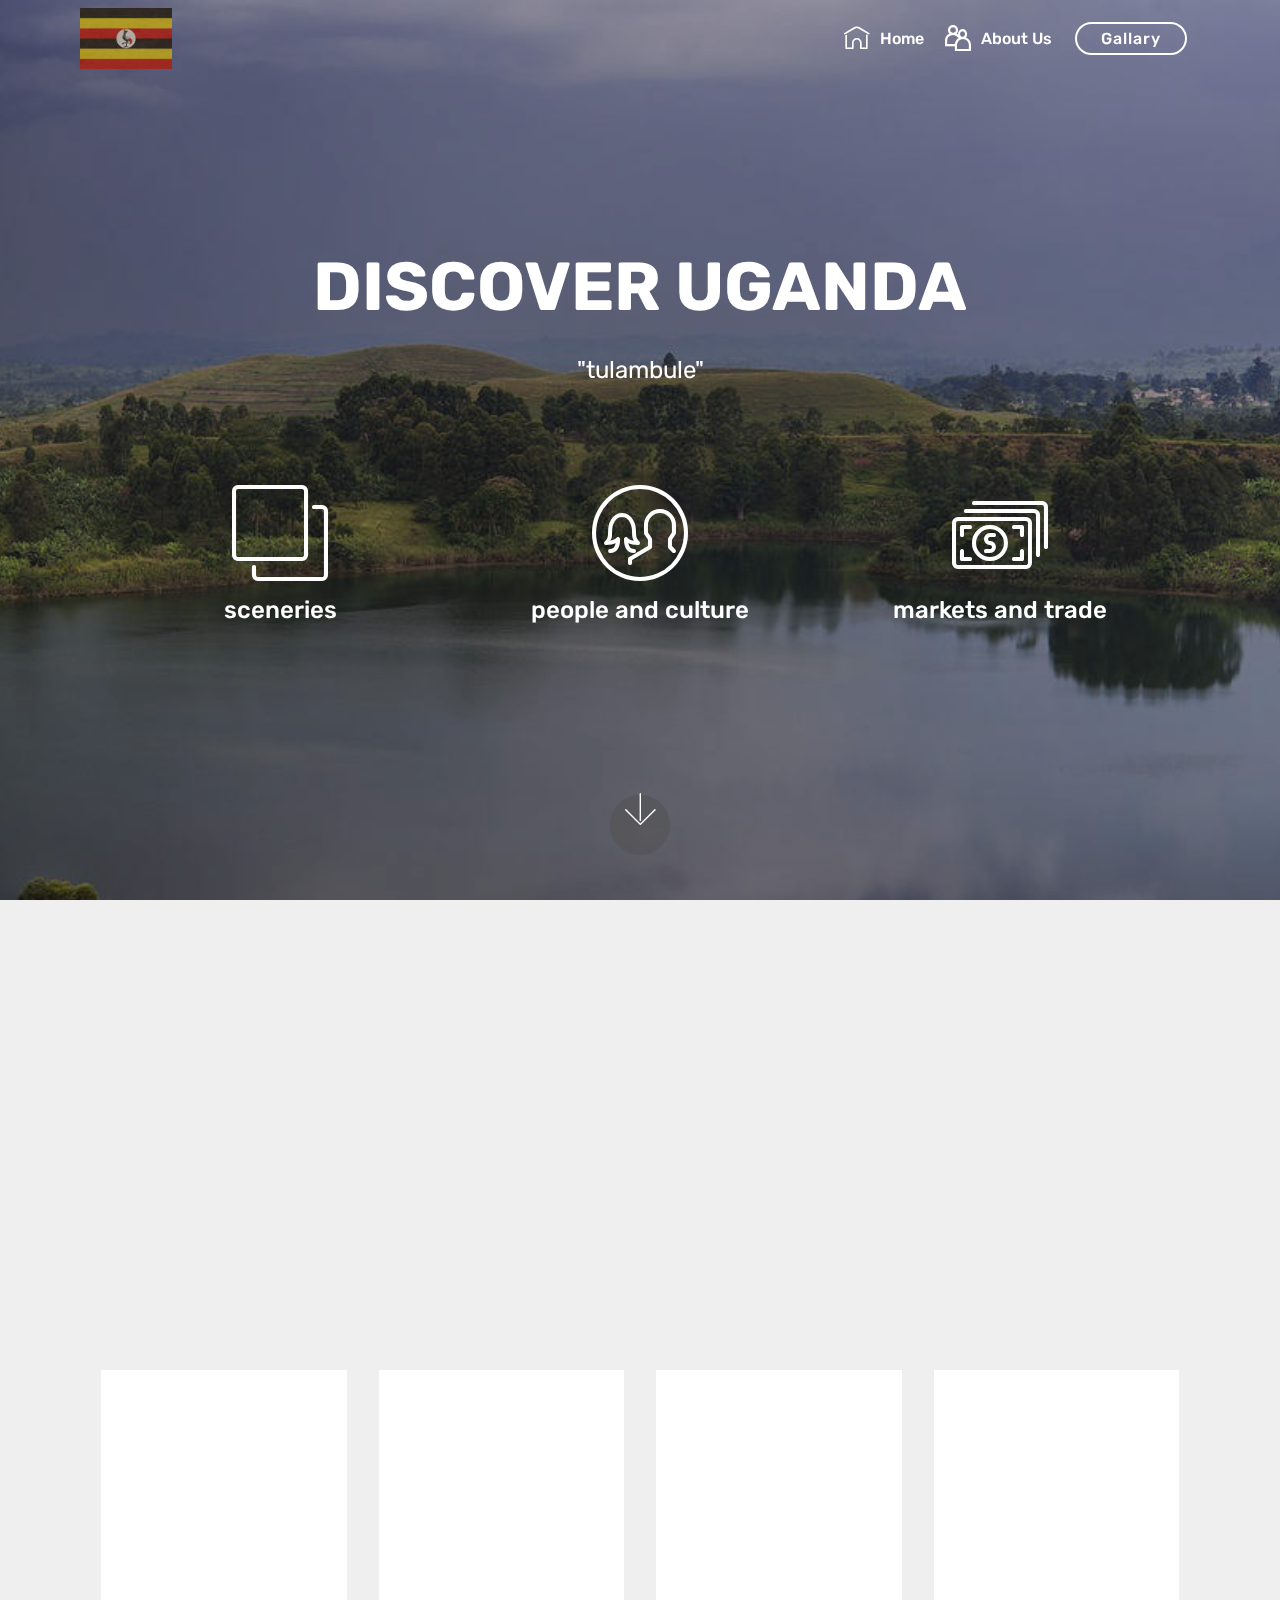
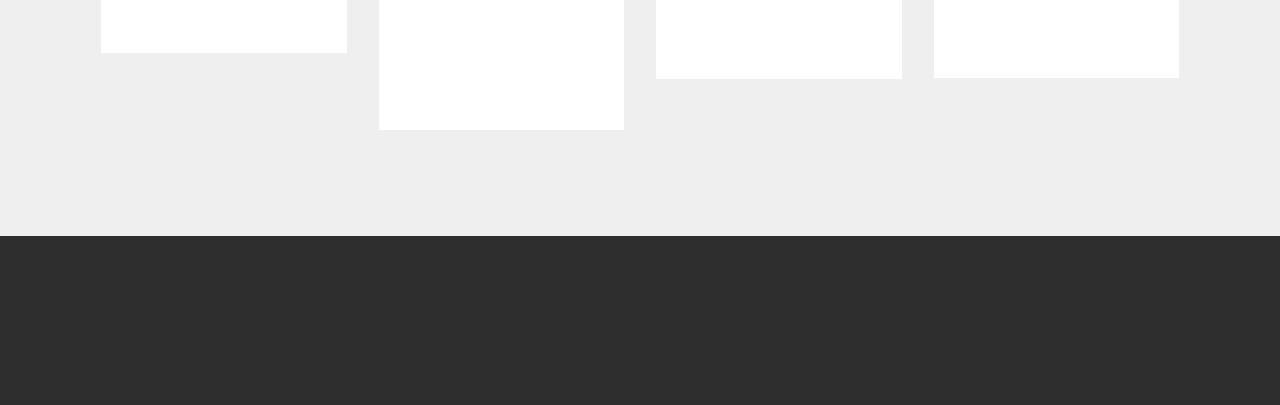
<file: index.html>
<!DOCTYPE html>
<html>

<head>
    <!-- Site made with Mobirise Website Builder v4.10.8, https://mobirise.com -->
    <meta charset="UTF-8">
    <meta http-equiv="X-UA-Compatible" content="IE=edge">
    <meta name="generator" content="Mobirise v4.10.8, mobirise.com">
    <meta name="viewport" content="width=device-width, initial-scale=1, minimum-scale=1">
    <link rel="shortcut icon" href="assets/images/mbr-116x77.jpg" type="image/x-icon">
    <meta name="description" content="">

    <title>Home</title>
    <link rel="stylesheet" href="assets/web/assets/mobirise-icons/mobirise-icons.css">
    <link rel="stylesheet" href="assets/web/assets/mobirise-icons-bold/mobirise-icons-bold.css">
    <link rel="stylesheet" href="assets/web/assets/mobirise-icons2/mobirise2.css">
    <link rel="stylesheet" href="assets/tether/tether.min.css">
    <link rel="stylesheet" href="assets/bootstrap/css/bootstrap.min.css">
    <link rel="stylesheet" href="assets/bootstrap/css/bootstrap-grid.min.css">
    <link rel="stylesheet" href="assets/bootstrap/css/bootstrap-reboot.min.css">
    <link rel="stylesheet" href="assets/socicon/css/styles.css">
    <link rel="stylesheet" href="assets/dropdown/css/style.css">
    <link rel="stylesheet" href="assets/animatecss/animate.min.css">
    <link rel="stylesheet" href="assets/theme/css/style.css">
    <link rel="stylesheet" href="assets/mobirise/css/mbr-additional.css" type="text/css">



</head>

<body>
    <section class="menu cid-rC7AQjruuy" once="menu" id="menu1-h">



        <nav
            class="navbar navbar-expand beta-menu navbar-dropdown align-items-center navbar-fixed-top navbar-toggleable-sm bg-color transparent">
            <button class="navbar-toggler navbar-toggler-right" type="button" data-toggle="collapse"
                data-target="#navbarSupportedContent" aria-controls="navbarSupportedContent" aria-expanded="false"
                aria-label="Toggle navigation">
                <div class="hamburger">
                    <span></span>
                    <span></span>
                    <span></span>
                    <span></span>
                </div>
            </button>
            <div class="menu-logo">
                <div class="navbar-brand">
                    <span class="navbar-logo">
                        <a href="index.html">
                            <img src="assets/images/mbr-116x77.jpg" alt="Mobirise" title="" style="height: 3.8rem;">
                        </a>
                    </span>
                    <span class="navbar-caption-wrap"><a class="navbar-caption text-white display-4"
                            href="tel:+256756089478"></a></span>
                </div>
            </div>
            <div class="collapse navbar-collapse" id="navbarSupportedContent">
                <ul class="navbar-nav nav-dropdown" data-app-modern-menu="true">
                    <li class="nav-item">
                        <a class="nav-link link text-white display-4" href="index.html"><span
                                class="mbrib-home mbr-iconfont mbr-iconfont-btn"></span>
                            Home</a>
                    </li>
                    <li class="nav-item">
                        <a class="nav-link link text-white display-4" href="about.html"><span
                                class="mobi-mbri mobi-mbri-users mbr-iconfont mbr-iconfont-btn"></span>

                            About Us
                        </a>
                    </li>
                </ul>
                <div class="navbar-buttons mbr-section-btn"><a class="btn btn-sm btn-white-outline display-4"
                        href="gallery.html">Gallary
                    </a></div>
            </div>
        </nav>
    </section>

    <section class="engine"><a href="https://mobirise.info/d">site maker</a></section>
    <section class="header12 cid-rC7tUhfXvk mbr-fullscreen mbr-parallax-background" id="header12-9">



        <div class="mbr-overlay" style="opacity: 0.4; background-color: rgb(35, 35, 35);">
        </div>

        <div class="container  ">
            <div class="media-container">
                <div class="col-md-12 align-center">
                    <h1 class="mbr-section-title pb-3 mbr-white mbr-bold mbr-fonts-style display-1">
                        DISCOVER UGANDA</h1>
                    <p class="mbr-text pb-3 mbr-white mbr-fonts-style display-5">"tulambule"</p>


                    <div class="icons-media-container mbr-white">
                        <div class="card col-12 col-md-6 col-lg-4">
                            <div class="icon-block">

                                <a href="index.html#features18-a"><span class="mbr-iconfont mbri-layers"></span></a>

                            </div>
                            <h5 class="mbr-fonts-style display-5">sceneries</h5>
                        </div>

                        <div class="card col-12 col-md-6 col-lg-4">
                            <div class="icon-block">
                                <a href="index.html#features18-a">
                                    <span class="mbr-iconfont mbri-users"></span>
                                </a>
                            </div>
                            <h5 class="mbr-fonts-style display-5">people and culture</h5>
                        </div>

                        <div class="card col-12 col-md-6 col-lg-4">
                            <div class="icon-block">
                                <a href="index.html#features18-a">
                                    <span class="mbr-iconfont mbri-cash"></span>
                                </a>
                            </div>
                            <h5 class="mbr-fonts-style display-5">
                                markets and trade</h5>
                        </div>


                    </div>
                </div>
            </div>
        </div>

        <div class="mbr-arrow hidden-sm-down" aria-hidden="true">
            <a href="#next">
                <i class="mbri-down mbr-iconfont"></i>
            </a>
        </div>
    </section>

    <section class="features18 popup-btn-cards cid-rC7u1Uxy46" id="features18-a">




        <div class="container">
            <h2 class="mbr-section-title pb-3 align-center mbr-fonts-style display-2">lets discover together the perl of
                Africa</h2>
            <h3 class="mbr-section-subtitle display-5 align-center mbr-fonts-style mbr-light">
                right from your home, office or wherever you are see great things, in a quick view, that make us the
                pearl of Africa!</h3>
            <div class="media-container-row pt-5 ">
                <div class="card p-3 col-12 col-md-6 col-lg-3">
                    <div class="card-wrapper ">
                        <div class="card-img">
                            <div class="mbr-overlay"></div>

                            <a href="gallery.html#gallery2-t"><img src="assets/images/mbr-676x451.jpg" alt="Mobirise"
                                    title=""></a>
                        </div>
                        <div class="card-box">
                            <h4 class="card-title mbr-fonts-style display-7">
                                scenery and wild life</h4>
                            <p class="mbr-text mbr-fonts-style align-left display-7">Uganda is indeed blessed by
                                nature.&nbsp;One needs to tour some of Uganda’s natural blessings to appreciate that it
                                is the Pearl of Africa. </p>
                        </div>
                    </div>
                </div>
                <div class="card p-3 col-12 col-md-6 col-lg-3">
                    <div class="card-wrapper">
                        <div class="card-img">
                            <div class="mbr-overlay"></div>

                            <a href="gallery.html#gallery2-t"><img src="assets/images/mbr-3-676x451.jpg" alt="Mobirise"
                                    title=""></a>
                        </div>
                        <div class="card-box">
                            <h4 class="card-title mbr-fonts-style display-7">
                                markets and trade</h4>
                            <p class="mbr-text mbr-fonts-style display-7">In the plenty of supermarkets, Kampala’s down
                                town markets are a great place for bargain hunters. If you want to get the best buys
                                available, there is one rule to bear in mind: you have to haggle.</p>
                        </div>
                    </div>
                </div>

                <div class="card p-3 col-12 col-md-6 col-lg-3">
                    <div class="card-wrapper">
                        <div class="card-img">
                            <div class="mbr-overlay"></div>

                            <a href="gallery.html#gallery2-t"><img src="assets/images/mbr-2-676x451.jpg" alt="Mobirise"
                                    title=""></a>
                        </div>
                        <div class="card-box">
                            <h4 class="card-title mbr-fonts-style display-7">
                                our people and culture</h4>
                            <p class="mbr-text mbr-fonts-style display-7">From the diversity in language, cuisine,
                                religion, dress, sport and general way of life, to a unity that flows in the country and
                                peace that flourishes all year round.</p>
                        </div>
                    </div>
                </div>

                <div class="card p-3 col-12 col-md-6 col-lg-3">
                    <div class="card-wrapper">
                        <div class="card-img">
                            <div class="mbr-overlay"></div>

                            <a href="gallery.html#gallery2-t"><img src="assets/images/mbr-492x328.jpg" alt="Mobirise"
                                    title=""></a>
                        </div>
                        <div class="card-box">
                            <h4 class="card-title mbr-fonts-style display-7">
                                security</h4>
                            <p class="mbr-text mbr-fonts-style display-7">With one of the best land forces in the
                                region, naval troops, air forces and the police along side numerous security agencis,
                                you dont wanna mess around in Uganda.</p>
                        </div>
                    </div>
                </div>
            </div>
        </div>
    </section>

    <section once="footers" class="cid-rF0a6qyCZF" id="footer7-o">





        <div class="container">
            <div class="media-container-row align-center mbr-white">
                <div class="row row-links">
                    <ul class="foot-menu">





                        <li class="foot-menu-item mbr-fonts-style display-7"><a href="page1.html">
                                About us
                            </a></li>
                        <li class="foot-menu-item mbr-fonts-style display-7"></li>
                        <li class="foot-menu-item mbr-fonts-style display-7"><a href="page1.html#form1-p">
                                Get In Touch
                            </a></li>
                        <li class="foot-menu-item mbr-fonts-style display-7"><a
                                href="https://www.google.com/search?q=job+listings+in+uganda&oq=job+listings+in+Uganad&aqs=chrome.1.69i57j0l2.8864j0j7&sourceid=chrome&ie=UTF-8&ibp=htl;jobs&sa=X&ved=2ahUKEwjLqOms68DlAhVNURUIHQa6CA8QiYsCKAB6BAgJEAM#fpstate=tldetail&htidocid=75uCUr_VqGiKLVHFAAAAAA%3D%3D&htivrt=jobs"
                                target="_blank">
                                Careers
                            </a></li>
                        <li class="foot-menu-item mbr-fonts-style display-7"></li>
                    </ul>
                </div>
                <div class="row social-row">
                    <div class="social-list align-right pb-2">






                        <div class="soc-item">
                            <a href="#" target="_self">
                                <span class="socicon-twitter socicon mbr-iconfont mbr-iconfont-social"></span>
                            </a>
                        </div>
                        <div class="soc-item">
                            <a href="#" target="_self">
                                <span class="socicon-facebook socicon mbr-iconfont mbr-iconfont-social"></span>
                            </a>
                        </div>
                        <div class="soc-item">
                            <a href="#" target="_self">
                                <span class="socicon-youtube socicon mbr-iconfont mbr-iconfont-social"></span>
                            </a>
                        </div>
                        <div class="soc-item">
                            <a href="#" target="_self">
                                <span class="socicon-instagram socicon mbr-iconfont mbr-iconfont-social"></span>
                            </a>
                        </div>
                    </div>
                </div>
                <div class="row row-copirayt">
                    <p class="mbr-text mb-0 mbr-fonts-style mbr-white align-center display-7">
                        © Copyright 2019 Discover Uganda - All Rights Reserved
                    </p>
                </div>
            </div>
        </div>
    </section>


    <script src="assets/web/assets/jquery/jquery.min.js"></script>
    <script src="assets/popper/popper.min.js"></script>
    <script src="assets/tether/tether.min.js"></script>
    <script src="assets/bootstrap/js/bootstrap.min.js"></script>
    <script src="assets/parallax/jarallax.min.js"></script>
    <script src="assets/viewportchecker/jquery.viewportchecker.js"></script>
    <script src="assets/mbr-popup-btns/mbr-popup-btns.js"></script>
    <script src="assets/dropdown/js/nav-dropdown.js"></script>
    <script src="assets/dropdown/js/navbar-dropdown.js"></script>
    <script src="assets/touchswipe/jquery.touch-swipe.min.js"></script>
    <script src="assets/smoothscroll/smooth-scroll.js"></script>
    <script src="assets/vimeoplayer/jquery.mb.vimeo_player.js"></script>
    <script src="assets/theme/js/script.js"></script>


    <input name="animation" type="hidden">
    <div id="scrollToTop" class="scrollToTop mbr-arrow-up"><a style="text-align: center;"><i
                class="mbr-arrow-up-icon mbr-arrow-up-icon-cm cm-icon cm-icon-smallarrow-up"></i></a></div>
</body>

</html>
</file>
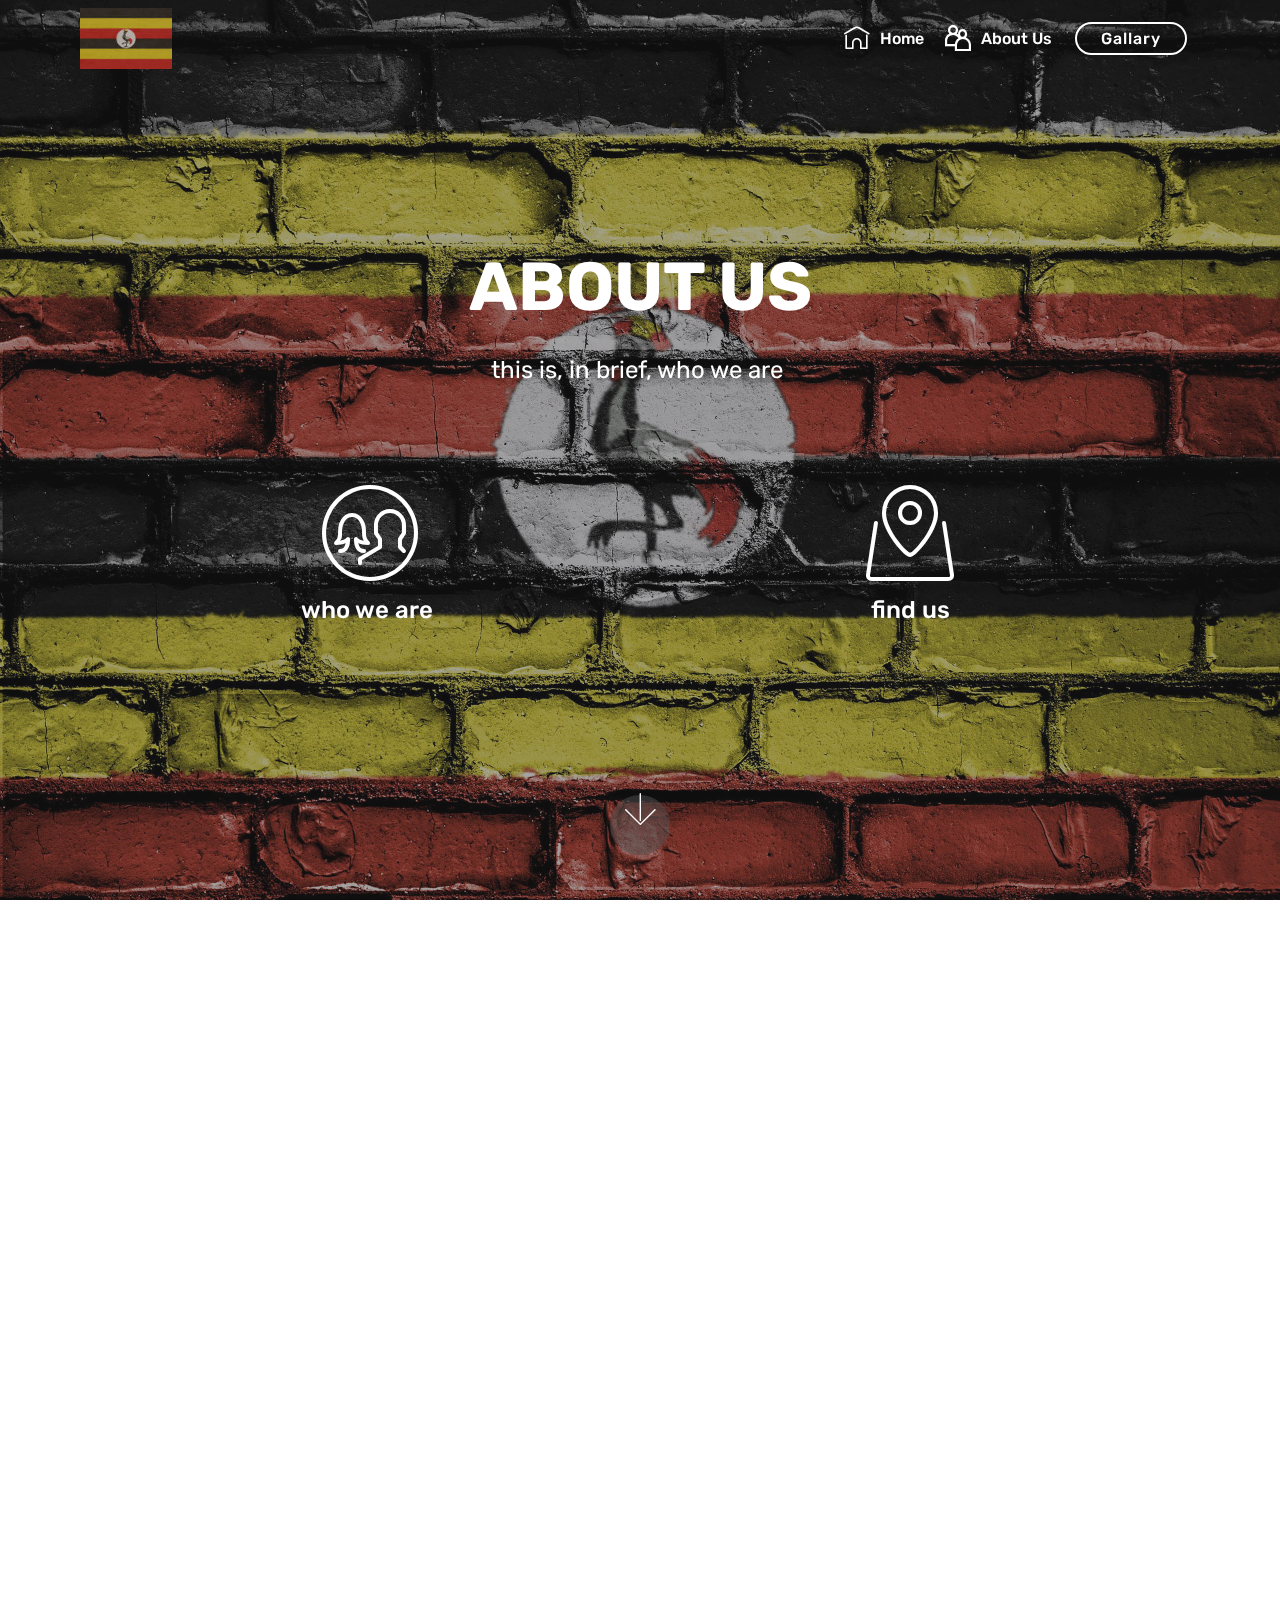
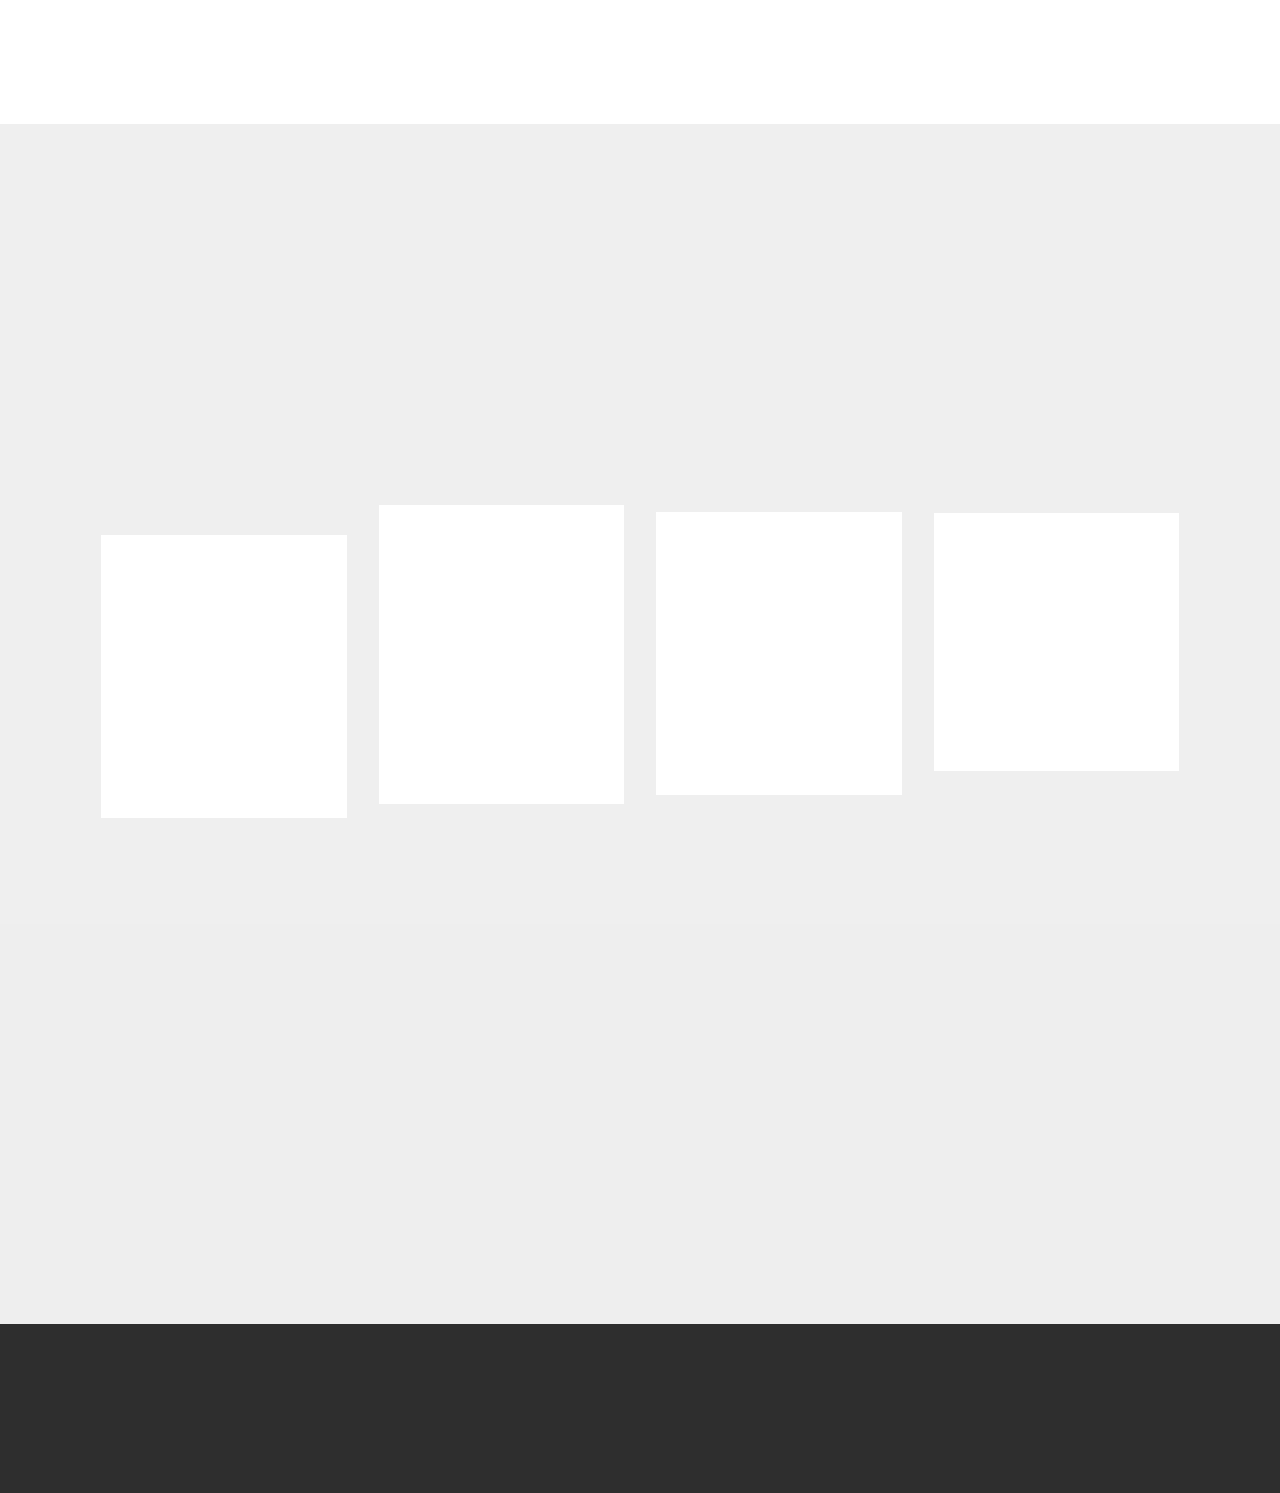
<file: about.html>
<!DOCTYPE html>
<html  >
<head>
  <!-- Site made with Mobirise Website Builder v4.10.8, https://mobirise.com -->
  <meta charset="UTF-8">
  <meta http-equiv="X-UA-Compatible" content="IE=edge">
  <meta name="generator" content="Mobirise v4.10.8, mobirise.com">
  <meta name="viewport" content="width=device-width, initial-scale=1, minimum-scale=1">
  <link rel="shortcut icon" href="assets/images/mbr-116x77.jpg" type="image/x-icon">
  <meta name="description" content="">
  
  <title>about us</title>
  <link rel="stylesheet" href="assets/web/assets/mobirise-icons/mobirise-icons.css">
  <link rel="stylesheet" href="assets/web/assets/mobirise-icons-bold/mobirise-icons-bold.css">
  <link rel="stylesheet" href="assets/web/assets/mobirise-icons2/mobirise2.css">
  <link rel="stylesheet" href="assets/tether/tether.min.css">
  <link rel="stylesheet" href="assets/bootstrap/css/bootstrap.min.css">
  <link rel="stylesheet" href="assets/bootstrap/css/bootstrap-grid.min.css">
  <link rel="stylesheet" href="assets/bootstrap/css/bootstrap-reboot.min.css">
  <link rel="stylesheet" href="assets/socicon/css/styles.css">
  <link rel="stylesheet" href="assets/dropdown/css/style.css">
  <link rel="stylesheet" href="assets/animatecss/animate.min.css">
  <link rel="stylesheet" href="assets/theme/css/style.css">
  <link rel="stylesheet" href="assets/mobirise/css/mbr-additional.css" type="text/css">
  
  
  
</head>
<body>
  <section class="menu cid-rC7AQjruuy" once="menu" id="menu1-h">

    

    <nav class="navbar navbar-expand beta-menu navbar-dropdown align-items-center navbar-fixed-top navbar-toggleable-sm bg-color transparent">
        <button class="navbar-toggler navbar-toggler-right" type="button" data-toggle="collapse" data-target="#navbarSupportedContent" aria-controls="navbarSupportedContent" aria-expanded="false" aria-label="Toggle navigation">
            <div class="hamburger">
                <span></span>
                <span></span>
                <span></span>
                <span></span>
            </div>
        </button>
        <div class="menu-logo">
            <div class="navbar-brand">
                <span class="navbar-logo">
                    <a href="index.html">
                         <img src="assets/images/mbr-116x77.jpg" alt="Mobirise" title="" style="height: 3.8rem;">
                    </a>
                </span>
                <span class="navbar-caption-wrap"><a class="navbar-caption text-white display-4" href="tel:+256756089478"></a></span>
            </div>
        </div>
        <div class="collapse navbar-collapse" id="navbarSupportedContent">
            <ul class="navbar-nav nav-dropdown" data-app-modern-menu="true"><li class="nav-item">
                    <a class="nav-link link text-white display-4" href="index.html"><span class="mbrib-home mbr-iconfont mbr-iconfont-btn"></span>
                        Home</a>
                </li>
                <li class="nav-item">
                    <a class="nav-link link text-white display-4" href="about.html"><span class="mobi-mbri mobi-mbri-users mbr-iconfont mbr-iconfont-btn"></span>
                        
                        About Us
                    </a>
                </li></ul>
            <div class="navbar-buttons mbr-section-btn"><a class="btn btn-sm btn-white-outline display-4" href="gallery.html">Gallary
                    </a></div>
        </div>
    </nav>
</section>

<section class="engine"><a href="https://mobirise.info/m">web design templates</a></section><section class="header12 cid-rC7xTjiuaA mbr-fullscreen mbr-parallax-background" id="header12-e">

    

    <div class="mbr-overlay" style="opacity: 0.4; background-color: rgb(35, 35, 35);">
    </div>

    <div class="container  ">
            <div class="media-container">
                <div class="col-md-12 align-center">
                    <h1 class="mbr-section-title pb-3 mbr-white mbr-bold mbr-fonts-style display-1">
                        ABOUT US</h1>
                    <p class="mbr-text pb-3 mbr-white mbr-fonts-style display-5">
                        this is, in brief, who we are&nbsp;</p>
                    

                    <div class="icons-media-container mbr-white">
                        <div class="card col-12 col-md-6">
                            <div class="icon-block">
                            <a href="page1.html#features18-f">
                                <span class="mbr-iconfont mbri-users"></span>
                            </a>
                            </div>
                            <h5 class="mbr-fonts-style display-5">who we are&nbsp;</h5>
                        </div>

                        <div class="card col-12 col-md-6">
                            <div class="icon-block">
                                <a href="about.html#map1-10">
                                    <span class="mbr-iconfont mbri-map-pin"></span>
                                </a>
                            </div>
                            <h5 class="mbr-fonts-style display-5">find us</h5>
                        </div>

                        

                        
                    </div>
                </div>
            </div>
    </div>

    <div class="mbr-arrow hidden-sm-down" aria-hidden="true">
        <a href="#next">
            <i class="mbri-down mbr-iconfont"></i>
        </a>
    </div>
</section>

<section class="mbr-section article content11 cid-rGgJJcUjUd" id="content11-w">
     

    <div class="container">
        <div class="media-container-row">
            <div class="mbr-text counter-container col-12 col-md-8 mbr-fonts-style display-7">
                <ol>
                    <li><strong>HELLO WORLD</strong> - Uganda, officially the Republic of Uganda (Swahili: Jamhuri ya Uganda), is a country in East-Central Africa. It is bordered to the east by Kenya, to the north by South Sudan, to the west by the Democratic Republic of the Congo, to the south-west by Rwanda, and to the south by Tanzania. Uganda takes its name from the Buganda kingdom, which encompasses a large portion of the south of the country, including the capital Kampala. The southern part of the country includes a substantial portion of Lake Victoria, shared with Kenya and Tanzania. Uganda is in the African Great Lakes region. Uganda also lies within the Nile basin, and has a varied but generally a modified equatorial climate.</li>
                    <li><strong>SMALL POLITICAL NOTE</strong> -The President of Uganda is both head of state and head of government. The president appoints a vice-president and a prime minister to aid him in governing. &nbsp;The parliament is formed by the National Assembly, which has 449 members. These include; 290 constituency representatives, 116 district woman representatives, 10 representatives of the Uganda Peoples Defence Forces, 5 representatives of the youth, 5 representatives of workers, 5 representatives of persons with disabilities and 18 ex-official members.</li>
                    <li><strong>TALK TO US</strong> -The official languages are English and Swahili, although any other language may be used as a medium of instruction in schools or other educational institutions or for legislative, administrative or judicial purposes as may be prescribed by law. &nbsp;Luganda, a central language, is widely spoken across the country, and several other languages are also spoken including Runyoro, Runyankole, Rukiga, Luo and Lusoga.</li><li><strong>NIGHT AND PARTY LIFE </strong>-You cant be in Uganada and fail to hear "party after party", hosting numerous events around the country, from all black, all white, coorporate parties, blanckets and whine, you name it.&nbsp;</li>
                </ol>
            </div>
        </div>
    </div>
</section>

<section class="features18 popup-btn-cards cid-rC7xTkIg06" id="features18-f">

    

    
    <div class="container">
        <h2 class="mbr-section-title pb-3 align-center mbr-fonts-style display-2">in brief</h2>
        <h3 class="mbr-section-subtitle display-5 align-center mbr-fonts-style mbr-light"></h3>
        <div class="media-container-row pt-5 ">
            <div class="card p-3 col-12 col-md-6 col-lg-3">
                <div class="card-wrapper ">
                    <div class="card-img">
                        <div class="mbr-overlay"></div>
                        
                        <img src="assets/images/uga-parliament-3-492x351.jpg" alt="parliament" title="">
                    </div>
                    <div class="card-box">
                        <h4 class="card-title mbr-fonts-style display-7">
                            The Parliament</h4>
                        <p class="mbr-text mbr-fonts-style align-left display-7">
                            The Parliament of Uganda derives its mandate and functions from the 1995 Constitution, the Laws of Uganda and its own Rules of Procedure.
                        </p>
                    </div>
                </div>
            </div>
            <div class="card p-3 col-12 col-md-6 col-lg-3">
                <div class="card-wrapper">
                    <div class="card-img">
                        <div class="mbr-overlay"></div>
                        
                        <img src="assets/images/kampala-capital-city-492x295.jpeg" alt="kampala" title="">
                    </div>
                    <div class="card-box">
                        <h4 class="card-title mbr-fonts-style display-7">
                            Kampala, the city of seven hills</h4>
                        <p class="mbr-text mbr-fonts-style display-7">Uganda’s bustling capital with a population exceeding a million. Kampala is by Uganda’s largest urban centre. &nbsp;<br>
<br></p>
                    </div>
                </div>
            </div>

            <div class="card p-3 col-12 col-md-6 col-lg-3">
                <div class="card-wrapper">
                    <div class="card-img">
                        <div class="mbr-overlay"></div>
                        
                        <img src="assets/images/upcountry2-492x303.jpeg" alt="village" title="">
                    </div>
                    <div class="card-box">
                        <h4 class="card-title mbr-fonts-style display-7">
                            Up Country</h4>
                        <p class="mbr-text mbr-fonts-style display-7">
                            When you retire from the city and bussy centers, you are welcomed by the fresh breeze and air, the green vegetation environment.</p>
                    </div>
                </div>
            </div>

            <div class="card p-3 col-12 col-md-6 col-lg-3">
                <div class="card-wrapper">
                    <div class="card-img">
                        <div class="mbr-overlay"></div>
                        
                        <img src="assets/images/kampala-entebbe-expressway-under-construction-492x306.jpeg" alt="road" title="">
                    </div>
                    <div class="card-box">
                        <h4 class="card-title mbr-fonts-style display-7">
                            Transport</h4>
                        <p class="mbr-text mbr-fonts-style display-7">
                           Uganda majorly uses road transport networks but is well equiped with air transport, water transport and railway transport facilities.</p>
                    </div>
                </div>
            </div>
        </div>
    </div>
</section>

<section class="map1 cid-rKyTNPn1eP" id="map1-10">

     

    <div class="google-map"><iframe frameborder="0" style="border:0" src="https://www.google.com/maps/embed?pb=!1m18!1m12!1m3!1d4084411.009943723!2d30.058034580815544!3d1.3671051898890958!2m3!1f0!2f0!3f0!3m2!1i1024!2i768!4f13.1!3m3!1m2!1s0x1771a69f6499f945%3A0x874155ce43014549!2sUganda!5e0!3m2!1sen!2sug!4v1576321674567!5m2!1sen!2sug" allowfullscreen=""></iframe></div>
</section>

<section once="footers" class="cid-rF0a6qyCZF" id="footer7-o">

    

    

    <div class="container">
        <div class="media-container-row align-center mbr-white">
            <div class="row row-links">
                <ul class="foot-menu">
                    
                    
                    
                    
                    
                <li class="foot-menu-item mbr-fonts-style display-7"><a href="page1.html">
                        About us
                    </a></li><li class="foot-menu-item mbr-fonts-style display-7"></li><li class="foot-menu-item mbr-fonts-style display-7"><a href="page1.html#form1-p">
                        Get In Touch
                    </a></li><li class="foot-menu-item mbr-fonts-style display-7"><a href="https://www.google.com/search?q=job+listings+in+uganda&oq=job+listings+in+Uganad&aqs=chrome.1.69i57j0l2.8864j0j7&sourceid=chrome&ie=UTF-8&ibp=htl;jobs&sa=X&ved=2ahUKEwjLqOms68DlAhVNURUIHQa6CA8QiYsCKAB6BAgJEAM#fpstate=tldetail&htidocid=75uCUr_VqGiKLVHFAAAAAA%3D%3D&htivrt=jobs" target="_blank">
                        Careers
                    </a></li><li class="foot-menu-item mbr-fonts-style display-7"></li></ul>
            </div>
            <div class="row social-row">
                <div class="social-list align-right pb-2">
                    
                    
                    
                    
                    
                    
                    <div class="soc-item">
                        <a href="#" target="_self">
                            <span class="socicon-twitter socicon mbr-iconfont mbr-iconfont-social"></span>
                        </a>
                    </div><div class="soc-item">
                        <a href="#" target="_self">
                            <span class="socicon-facebook socicon mbr-iconfont mbr-iconfont-social"></span>
                        </a>
                    </div><div class="soc-item">
                        <a href="#" target="_self">
                            <span class="socicon-youtube socicon mbr-iconfont mbr-iconfont-social"></span>
                        </a>
                    </div><div class="soc-item">
                        <a href="#" target="_self">
                            <span class="socicon-instagram socicon mbr-iconfont mbr-iconfont-social"></span>
                        </a>
                    </div></div>
            </div>
            <div class="row row-copirayt">
                <p class="mbr-text mb-0 mbr-fonts-style mbr-white align-center display-7">
                    © Copyright 2019 Discover Uganda - All Rights Reserved
                </p>
            </div>
        </div>
    </div>
</section>


  <script src="assets/web/assets/jquery/jquery.min.js"></script>
  <script src="assets/popper/popper.min.js"></script>
  <script src="assets/tether/tether.min.js"></script>
  <script src="assets/bootstrap/js/bootstrap.min.js"></script>
  <script src="assets/parallax/jarallax.min.js"></script>
  <script src="assets/viewportchecker/jquery.viewportchecker.js"></script>
  <script src="assets/mbr-popup-btns/mbr-popup-btns.js"></script>
  <script src="assets/dropdown/js/nav-dropdown.js"></script>
  <script src="assets/dropdown/js/navbar-dropdown.js"></script>
  <script src="assets/touchswipe/jquery.touch-swipe.min.js"></script>
  <script src="assets/smoothscroll/smooth-scroll.js"></script>
  <script src="assets/vimeoplayer/jquery.mb.vimeo_player.js"></script>
  <script src="assets/theme/js/script.js"></script>
  
  
  <input name="animation" type="hidden">
   <div id="scrollToTop" class="scrollToTop mbr-arrow-up"><a style="text-align: center;"><i class="mbr-arrow-up-icon mbr-arrow-up-icon-cm cm-icon cm-icon-smallarrow-up"></i></a></div>
  </body>
</html>
</file>
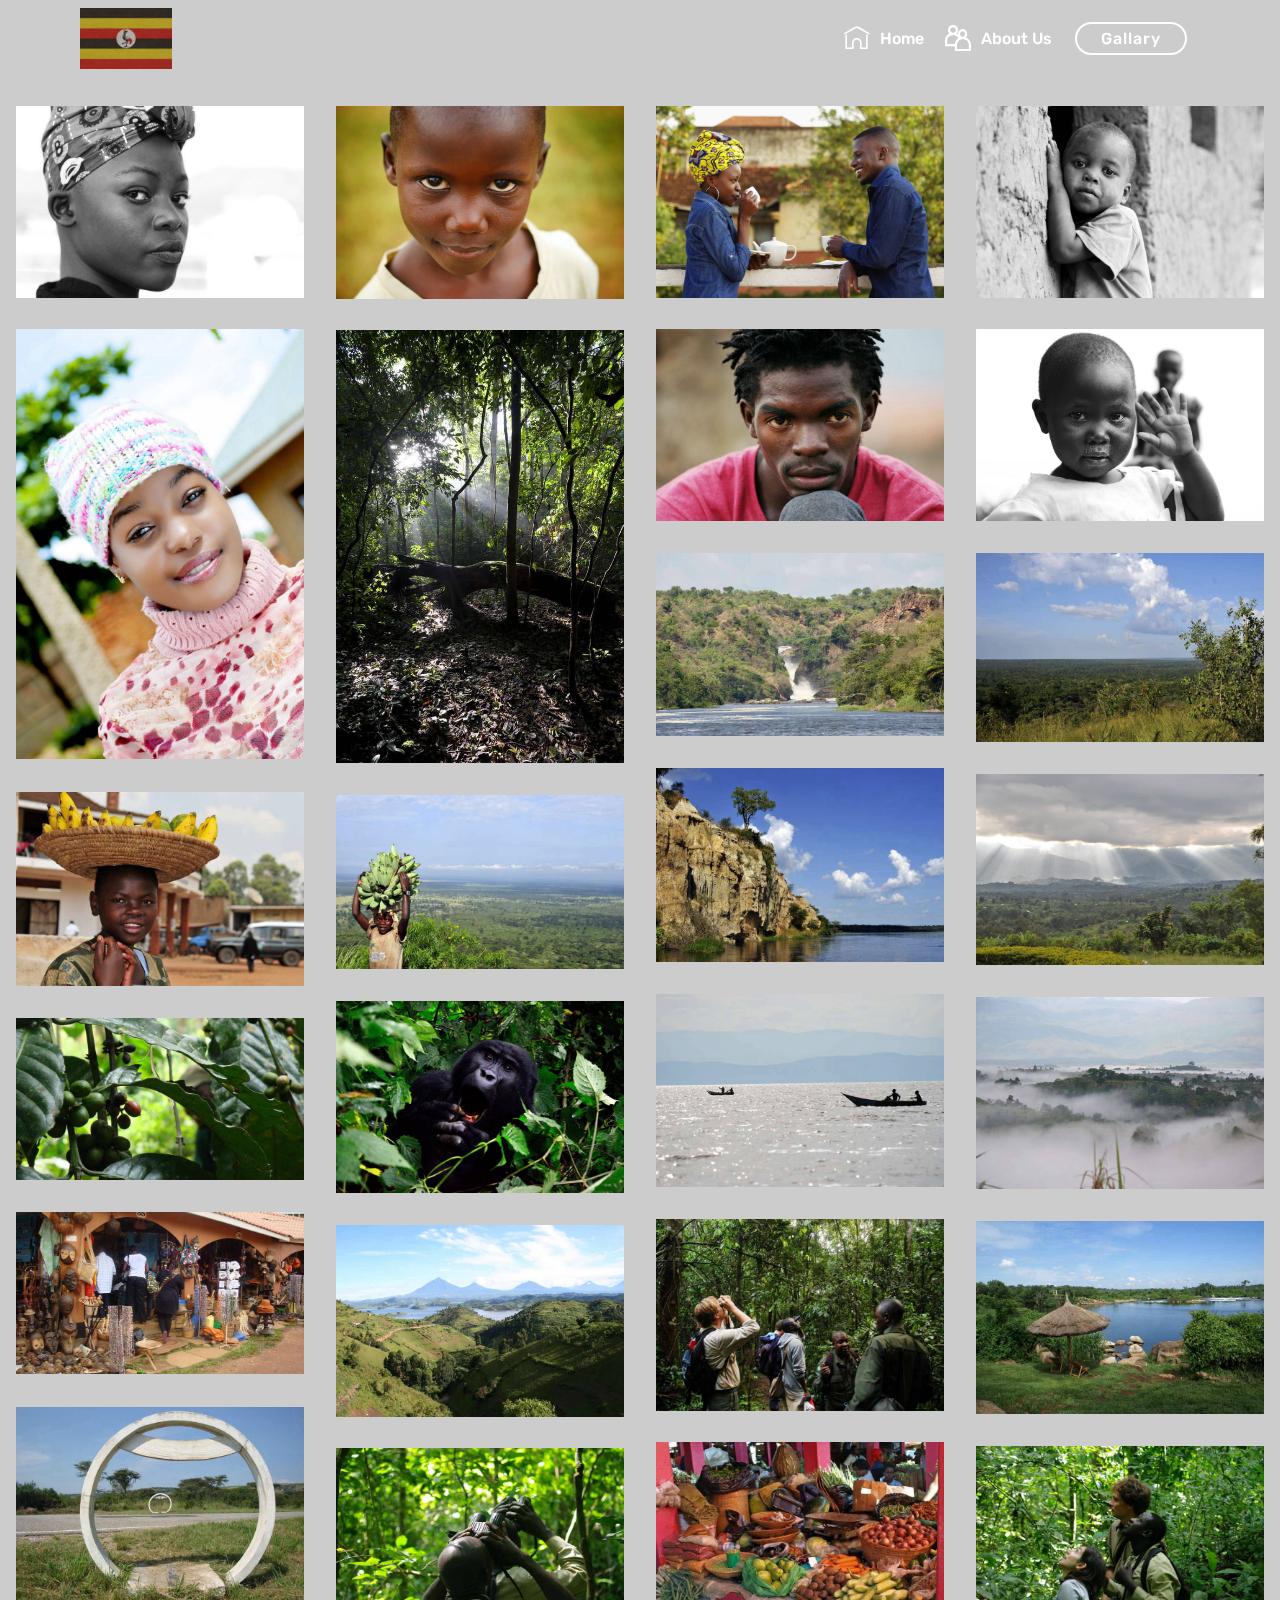
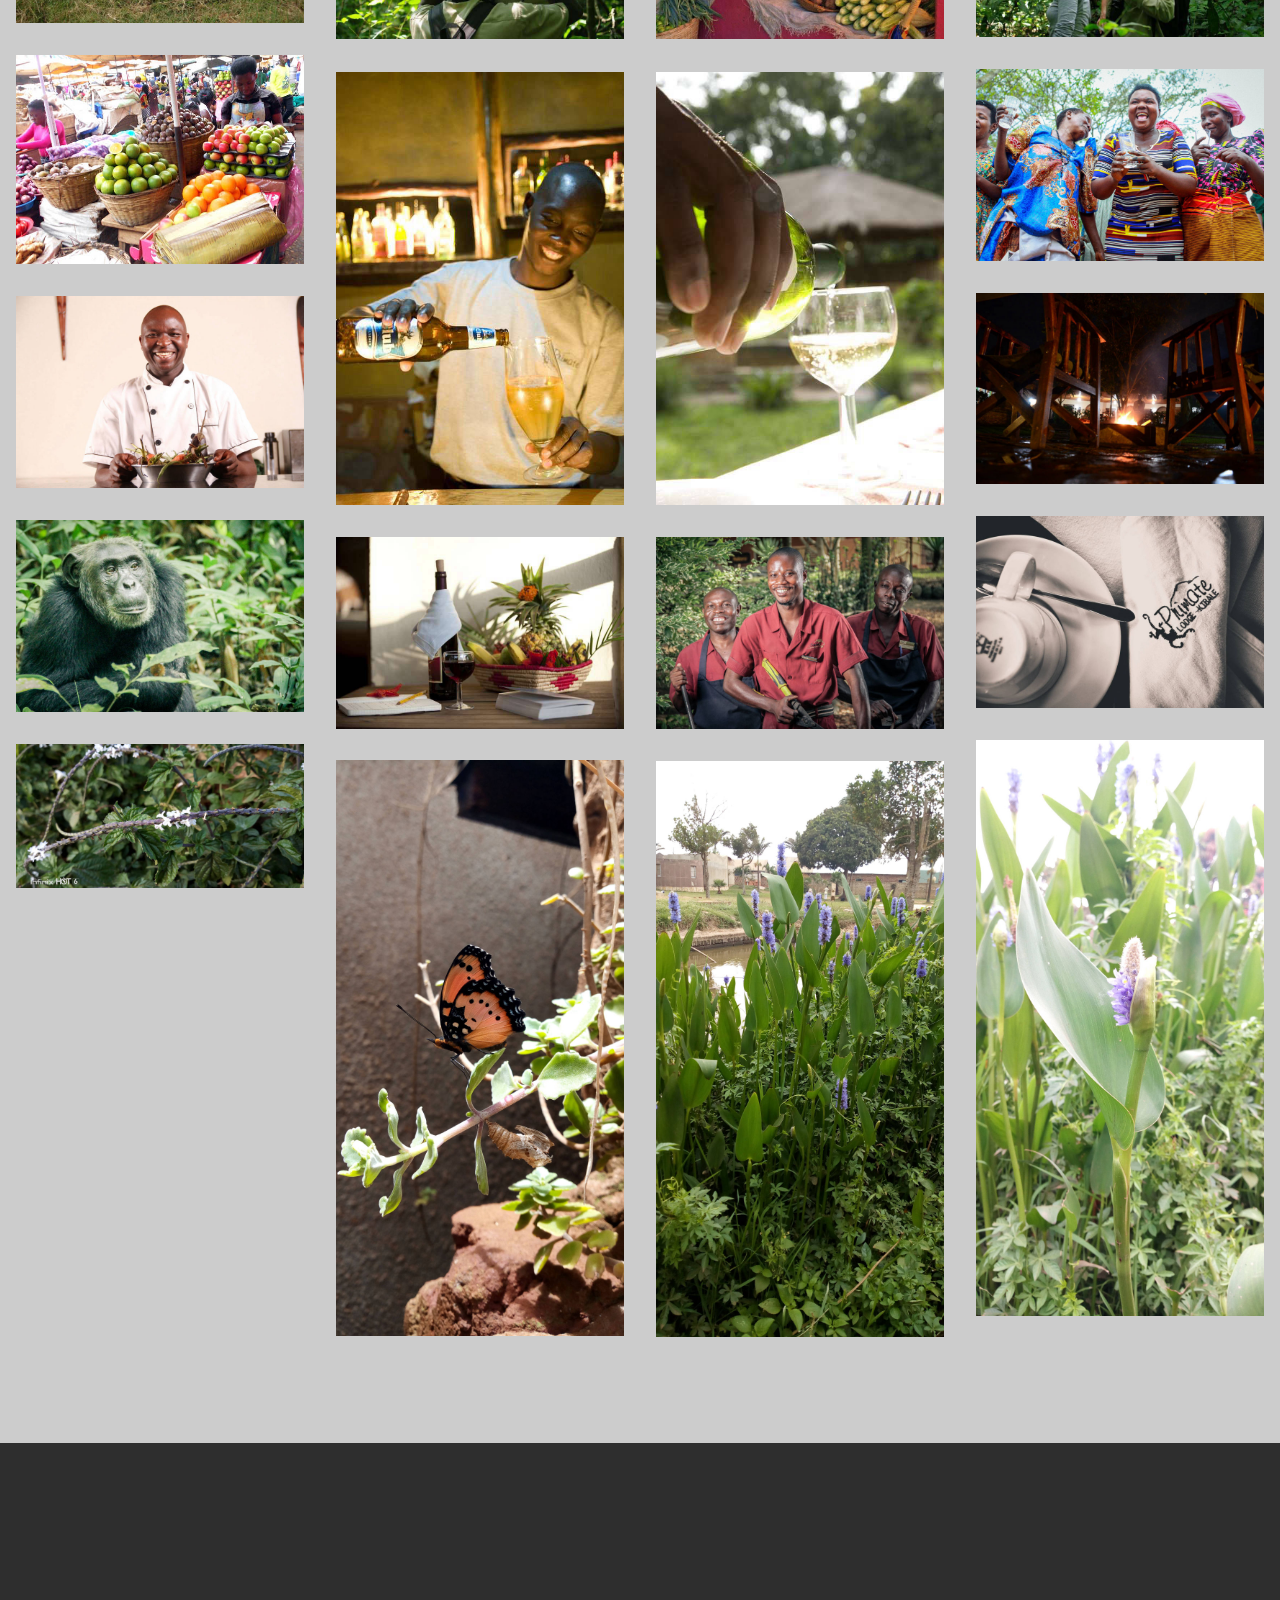
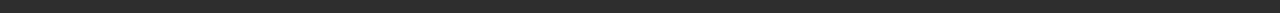
<file: gallery.html>
<!DOCTYPE html>
<html  >
<head>
  <!-- Site made with Mobirise Website Builder v4.10.8, https://mobirise.com -->
  <meta charset="UTF-8">
  <meta http-equiv="X-UA-Compatible" content="IE=edge">
  <meta name="generator" content="Mobirise v4.10.8, mobirise.com">
  <meta name="viewport" content="width=device-width, initial-scale=1, minimum-scale=1">
  <link rel="shortcut icon" href="assets/images/mbr-116x77.jpg" type="image/x-icon">
  <meta name="description" content="Website Creator Description">
  
  <title>gallary</title>
  <link rel="stylesheet" href="assets/web/assets/mobirise-icons/mobirise-icons.css">
  <link rel="stylesheet" href="assets/web/assets/mobirise-icons2/mobirise2.css">
  <link rel="stylesheet" href="assets/web/assets/mobirise-icons-bold/mobirise-icons-bold.css">
  <link rel="stylesheet" href="assets/tether/tether.min.css">
  <link rel="stylesheet" href="assets/bootstrap/css/bootstrap.min.css">
  <link rel="stylesheet" href="assets/bootstrap/css/bootstrap-grid.min.css">
  <link rel="stylesheet" href="assets/bootstrap/css/bootstrap-reboot.min.css">
  <link rel="stylesheet" href="assets/animatecss/animate.min.css">
  <link rel="stylesheet" href="assets/socicon/css/styles.css">
  <link rel="stylesheet" href="assets/dropdown/css/style.css">
  <link rel="stylesheet" href="assets/theme/css/style.css">
  <link rel="stylesheet" href="assets/gallery/style.css">
  <link rel="stylesheet" href="assets/mobirise/css/mbr-additional.css" type="text/css">
  
  
  
</head>
<body>
  <section class="menu cid-rC7AQjruuy" once="menu" id="menu1-r">

    

    <nav class="navbar navbar-expand beta-menu navbar-dropdown align-items-center navbar-fixed-top navbar-toggleable-sm bg-color transparent">
        <button class="navbar-toggler navbar-toggler-right" type="button" data-toggle="collapse" data-target="#navbarSupportedContent" aria-controls="navbarSupportedContent" aria-expanded="false" aria-label="Toggle navigation">
            <div class="hamburger">
                <span></span>
                <span></span>
                <span></span>
                <span></span>
            </div>
        </button>
        <div class="menu-logo">
            <div class="navbar-brand">
                <span class="navbar-logo">
                    <a href="index.html">
                         <img src="assets/images/mbr-116x77.jpg" alt="Mobirise" title="" style="height: 3.8rem;">
                    </a>
                </span>
                <span class="navbar-caption-wrap"><a class="navbar-caption text-white display-4" href="tel:+256756089478"></a></span>
            </div>
        </div>
        <div class="collapse navbar-collapse" id="navbarSupportedContent">
            <ul class="navbar-nav nav-dropdown" data-app-modern-menu="true"><li class="nav-item">
                    <a class="nav-link link text-white display-4" href="index.html"><span class="mbrib-home mbr-iconfont mbr-iconfont-btn"></span>
                        Home</a>
                </li>
                <li class="nav-item">
                    <a class="nav-link link text-white display-4" href="about.html"><span class="mobi-mbri mobi-mbri-users mbr-iconfont mbr-iconfont-btn"></span>
                        
                        About Us
                    </a>
                </li></ul>
            <div class="navbar-buttons mbr-section-btn"><a class="btn btn-sm btn-white-outline display-4" href="gallery.html">Gallary
                    </a></div>
        </div>
    </nav>
</section>

<section class="engine"><a href="https://mobirise.info/q">responsive web templates</a></section><section class="mbr-gallery mbr-slider-carousel cid-rF0sYZCx6e" id="gallery2-t">

    

    <div>
        <div><!-- Filter --><!-- Gallery --><div class="mbr-gallery-row"><div class="mbr-gallery-layout-default"><div><div><div class="mbr-gallery-item mbr-gallery-item--p2" data-video-url="false" data-tags="scenery"><div href="#lb-gallery2-t" data-slide-to="0" data-toggle="modal"><img src="assets/images/mbr-1-1920x1280-800x533.jpg" alt="people" title=""><span class="icon-focus"></span></div></div><div class="mbr-gallery-item mbr-gallery-item--p2" data-video-url="false" data-tags="Responsive"><div href="#lb-gallery2-t" data-slide-to="1" data-toggle="modal"><img src="assets/images/mbr-1920x1285-800x535.jpg" alt="people" title=""><span class="icon-focus"></span></div></div><div class="mbr-gallery-item mbr-gallery-item--p2" data-video-url="false" data-tags="Animated"><div href="#lb-gallery2-t" data-slide-to="2" data-toggle="modal"><img src="assets/images/mbr-2-1920x1280-800x533.jpg" alt="people and life style" title=""><span class="icon-focus"></span></div></div><div class="mbr-gallery-item mbr-gallery-item--p2" data-video-url="false" data-tags="Awesome"><div href="#lb-gallery2-t" data-slide-to="3" data-toggle="modal"><img src="assets/images/mbr-3-1920x1280-800x533.jpg" alt="people" title=""><span class="icon-focus"></span></div></div><div class="mbr-gallery-item mbr-gallery-item--p2" data-video-url="false" data-tags="Awesome"><div href="#lb-gallery2-t" data-slide-to="4" data-toggle="modal"><img src="assets/images/mbr-1285x1920-800x1195.jpg" alt="people" title=""><span class="icon-focus"></span></div></div><div class="mbr-gallery-item mbr-gallery-item--p2" data-video-url="false" data-tags="Responsive"><div href="#lb-gallery2-t" data-slide-to="5" data-toggle="modal"><img src="assets/images/mbr-1920x1276-800x532.jpg" alt="people" title=""><span class="icon-focus"></span></div></div><div class="mbr-gallery-item mbr-gallery-item--p2" data-video-url="false" data-tags="Animated"><div href="#lb-gallery2-t" data-slide-to="6" data-toggle="modal"><img src="assets/images/mbr-4-1920x1280-800x533.jpg" alt="people" title=""><span class="icon-focus"></span></div></div><div class="mbr-gallery-item mbr-gallery-item--p2" data-video-url="false" data-tags="Awesome"><div href="#lb-gallery2-t" data-slide-to="7" data-toggle="modal"><img src="assets/images/01-forest-532x800-532x800.jpg" alt="scenery" title=""><span class="icon-focus"></span></div></div><div class="mbr-gallery-item mbr-gallery-item--p2" data-video-url="false" data-tags="Awesome"><div href="#lb-gallery2-t" data-slide-to="8" data-toggle="modal"><img src="assets/images/04-murchison-falls-800x509-800x509.jpg" alt="scenery" title=""><span class="icon-focus"></span></div></div><div class="mbr-gallery-item mbr-gallery-item--p2" data-video-url="false" data-tags="Awesome"><div href="#lb-gallery2-t" data-slide-to="9" data-toggle="modal"><img src="assets/images/008-800x524-800x524.jpg" alt="scenery" title=""><span class="icon-focus"></span></div></div><div class="mbr-gallery-item mbr-gallery-item--p2" data-video-url="false" data-tags="Awesome"><div href="#lb-gallery2-t" data-slide-to="10" data-toggle="modal"><img src="assets/images/059-800x538-800x538.jpg" alt="scenery" title=""><span class="icon-focus"></span></div></div><div class="mbr-gallery-item mbr-gallery-item--p2" data-video-url="false" data-tags="Awesome"><div href="#lb-gallery2-t" data-slide-to="11" data-toggle="modal"><img src="assets/images/mbr-1920x1275-800x531.jpg" alt="scenery" title=""><span class="icon-focus"></span></div></div><div class="mbr-gallery-item mbr-gallery-item--p2" data-video-url="false" data-tags="Awesome"><div href="#lb-gallery2-t" data-slide-to="12" data-toggle="modal"><img src="assets/images/097a-800x540-800x540.jpg" alt="people" title=""><span class="icon-focus"></span></div></div><div class="mbr-gallery-item mbr-gallery-item--p2" data-video-url="false" data-tags="Awesome"><div href="#lb-gallery2-t" data-slide-to="13" data-toggle="modal"><img src="assets/images/181-800x482-800x482.jpg" alt="people and scenery" title=""><span class="icon-focus"></span></div></div><div class="mbr-gallery-item mbr-gallery-item--p2" data-video-url="false" data-tags="Awesome"><div href="#lb-gallery2-t" data-slide-to="14" data-toggle="modal"><img src="assets/images/210-800x536-800x536.jpg" alt="scenery" title=""><span class="icon-focus"></span></div></div><div class="mbr-gallery-item mbr-gallery-item--p2" data-video-url="false" data-tags="Awesome"><div href="#lb-gallery2-t" data-slide-to="15" data-toggle="modal"><img src="assets/images/8957-800x533-800x533.jpg" alt="scenery" title=""><span class="icon-focus"></span></div></div><div class="mbr-gallery-item mbr-gallery-item--p2" data-video-url="false" data-tags="Awesome"><div href="#lb-gallery2-t" data-slide-to="16" data-toggle="modal"><img src="assets/images/ape2-1920x1280-800x533.jpg" alt="scenery" title=""><span class="icon-focus"></span></div></div><div class="mbr-gallery-item mbr-gallery-item--p2" data-video-url="false" data-tags="Awesome"><div href="#lb-gallery2-t" data-slide-to="17" data-toggle="modal"><img src="assets/images/coffee-800x451-800x451.jpg" alt="scenery " title=""><span class="icon-focus"></span></div></div><div class="mbr-gallery-item mbr-gallery-item--p2" data-video-url="false" data-tags="Awesome"><div href="#lb-gallery2-t" data-slide-to="18" data-toggle="modal"><img src="assets/images/craft-village-800x451-800x451.jpg" alt="life style" title=""><span class="icon-focus"></span></div></div><div class="mbr-gallery-item mbr-gallery-item--p2" data-video-url="false" data-tags="Awesome"><div href="#lb-gallery2-t" data-slide-to="19" data-toggle="modal"><img src="assets/images/dsc-3328-800x532-800x532.jpg" alt="scenery and people" title=""><span class="icon-focus"></span></div></div><div class="mbr-gallery-item mbr-gallery-item--p2" data-video-url="false" data-tags="Awesome"><div href="#lb-gallery2-t" data-slide-to="20" data-toggle="modal"><img src="assets/images/dsc09909-800x536-800x536.jpg" alt="scenery and life style" title=""><span class="icon-focus"></span></div></div><div class="mbr-gallery-item mbr-gallery-item--p2" data-video-url="false" data-tags="Awesome"><div href="#lb-gallery2-t" data-slide-to="21" data-toggle="modal"><img src="assets/images/eos-350-d-159-800x533-800x533.jpg" alt="scenery" title=""><span class="icon-focus"></span></div></div><div class="mbr-gallery-item mbr-gallery-item--p2" data-video-url="false" data-tags="Awesome"><div href="#lb-gallery2-t" data-slide-to="22" data-toggle="modal"><img src="assets/images/equator2-800x600-800x600.jpg" alt="scenery" title=""><span class="icon-focus"></span></div></div><div class="mbr-gallery-item mbr-gallery-item--p2" data-video-url="false" data-tags="Awesome"><div href="#lb-gallery2-t" data-slide-to="23" data-toggle="modal"><img src="assets/images/fruit-market-730x500-730x500.jpg" alt="life style" title=""><span class="icon-focus"></span></div></div><div class="mbr-gallery-item mbr-gallery-item--p2" data-video-url="false" data-tags="Awesome"><div href="#lb-gallery2-t" data-slide-to="24" data-toggle="modal"><img src="assets/images/imgp8162-800x531-800x531.jpg" alt="scenery and people" title=""><span class="icon-focus"></span></div></div><div class="mbr-gallery-item mbr-gallery-item--p2" data-video-url="false" data-tags="Awesome"><div href="#lb-gallery2-t" data-slide-to="25" data-toggle="modal"><img src="assets/images/imgp8267-800x531-800x531.jpg" alt="scenery and people" title=""><span class="icon-focus"></span></div></div><div class="mbr-gallery-item mbr-gallery-item--p2" data-video-url="false" data-tags="Awesome"><div href="#lb-gallery2-t" data-slide-to="26" data-toggle="modal"><img src="assets/images/market2-551x400-551x400.jpg" alt="life style" title=""><span class="icon-focus"></span></div></div><div class="mbr-gallery-item mbr-gallery-item--p2" data-video-url="false" data-tags="Awesome"><div href="#lb-gallery2-t" data-slide-to="27" data-toggle="modal"><img src="assets/images/people1-1920x1280-800x533.jpg" alt="people" title=""><span class="icon-focus"></span></div></div><div class="mbr-gallery-item mbr-gallery-item--p2" data-video-url="false" data-tags="Awesome"><div href="#lb-gallery2-t" data-slide-to="28" data-toggle="modal"><img src="assets/images/primate-lodge-james-ewen-5761-532x800-532x800.jpg" alt="life style" title=""><span class="icon-focus"></span></div></div><div class="mbr-gallery-item mbr-gallery-item--p2" data-video-url="false" data-tags="Awesome"><div href="#lb-gallery2-t" data-slide-to="29" data-toggle="modal"><img src="assets/images/primate-lodge-james-ewen-5938-532x800-532x800.jpg" alt="life style" title=""><span class="icon-focus"></span></div></div><div class="mbr-gallery-item mbr-gallery-item--p2" data-video-url="false" data-tags="Awesome"><div href="#lb-gallery2-t" data-slide-to="30" data-toggle="modal"><img src="assets/images/primate-lodge-kibale-6-1024x678-800x530.jpg" alt="life style" title=""><span class="icon-focus"></span></div></div><div class="mbr-gallery-item mbr-gallery-item--p2" data-video-url="false" data-tags="Awesome"><div href="#lb-gallery2-t" data-slide-to="31" data-toggle="modal"><img src="assets/images/primate-lodge-kibale-14-1024x683-800x534.jpg" alt="" title=""><span class="icon-focus"></span></div></div><div class="mbr-gallery-item mbr-gallery-item--p2" data-video-url="false" data-tags="Awesome"><div href="#lb-gallery2-t" data-slide-to="32" data-toggle="modal"><img src="assets/images/primate-lodge-kibale-15-1024x683-800x534.jpg" alt="life style" title=""><span class="icon-focus"></span></div></div><div class="mbr-gallery-item mbr-gallery-item--p2" data-video-url="false" data-tags="Awesome"><div href="#lb-gallery2-t" data-slide-to="33" data-toggle="modal"><img src="assets/images/primate-lodge-kibale-23-1024x683-800x534.jpg" alt="scenery" title=""><span class="icon-focus"></span></div></div><div class="mbr-gallery-item mbr-gallery-item--p2" data-video-url="false" data-tags="Awesome"><div href="#lb-gallery2-t" data-slide-to="34" data-toggle="modal"><img src="assets/images/primate-lodge-kibale-26-1024x683-800x534.jpg" alt="people" title=""><span class="icon-focus"></span></div></div><div class="mbr-gallery-item mbr-gallery-item--p2" data-video-url="false" data-tags="Awesome"><div href="#lb-gallery2-t" data-slide-to="35" data-toggle="modal"><img src="assets/images/primate-lodge-med-2804-800x532-800x532.jpg" alt="life style" title=""><span class="icon-focus"></span></div></div><div class="mbr-gallery-item mbr-gallery-item--p2" data-video-url="false" data-tags="Responsive"><div href="#lb-gallery2-t" data-slide-to="36" data-toggle="modal"><img src="assets/images/img-20190218-143347-2-2000x4000-800x1600.jpg" alt="" title=""><span class="icon-focus"></span></div></div><div class="mbr-gallery-item mbr-gallery-item--p2" data-video-url="false" data-tags="Responsive"><div href="#lb-gallery2-t" data-slide-to="37" data-toggle="modal"><img src="assets/images/img-20190313-181339-5-2000x1000-800x400.jpg" alt="" title=""><span class="icon-focus"></span></div></div><div class="mbr-gallery-item mbr-gallery-item--p2" data-video-url="false" data-tags="Responsive"><div href="#lb-gallery2-t" data-slide-to="38" data-toggle="modal"><img src="assets/images/img-20190422-120202-8-2000x4000-800x1600.jpg" alt="" title=""><span class="icon-focus"></span></div></div><div class="mbr-gallery-item mbr-gallery-item--p2" data-video-url="false" data-tags="Responsive"><div href="#lb-gallery2-t" data-slide-to="39" data-toggle="modal"><img src="assets/images/img-20190218-143225-2000x4000-800x1600.jpg" alt="" title=""><span class="icon-focus"></span></div></div></div></div><div class="clearfix"></div></div></div><!-- Lightbox --><div data-app-prevent-settings="" class="mbr-slider modal fade carousel slide" tabindex="-1" data-keyboard="true" data-interval="false" id="lb-gallery2-t"><div class="modal-dialog"><div class="modal-content"><div class="modal-body"><ol class="carousel-indicators"><li data-app-prevent-settings="" data-target="#lb-gallery2-t" data-slide-to="0"></li><li data-app-prevent-settings="" data-target="#lb-gallery2-t" class=" active" data-slide-to="1"></li><li data-app-prevent-settings="" data-target="#lb-gallery2-t" data-slide-to="2"></li><li data-app-prevent-settings="" data-target="#lb-gallery2-t" data-slide-to="3"></li><li data-app-prevent-settings="" data-target="#lb-gallery2-t" data-slide-to="4"></li><li data-app-prevent-settings="" data-target="#lb-gallery2-t" data-slide-to="5"></li><li data-app-prevent-settings="" data-target="#lb-gallery2-t" data-slide-to="6"></li><li data-app-prevent-settings="" data-target="#lb-gallery2-t" data-slide-to="7"></li><li data-app-prevent-settings="" data-target="#lb-gallery2-t" data-slide-to="8"></li><li data-app-prevent-settings="" data-target="#lb-gallery2-t" data-slide-to="9"></li><li data-app-prevent-settings="" data-target="#lb-gallery2-t" data-slide-to="10"></li><li data-app-prevent-settings="" data-target="#lb-gallery2-t" data-slide-to="11"></li><li data-app-prevent-settings="" data-target="#lb-gallery2-t" data-slide-to="12"></li><li data-app-prevent-settings="" data-target="#lb-gallery2-t" data-slide-to="13"></li><li data-app-prevent-settings="" data-target="#lb-gallery2-t" data-slide-to="14"></li><li data-app-prevent-settings="" data-target="#lb-gallery2-t" data-slide-to="15"></li><li data-app-prevent-settings="" data-target="#lb-gallery2-t" data-slide-to="16"></li><li data-app-prevent-settings="" data-target="#lb-gallery2-t" data-slide-to="17"></li><li data-app-prevent-settings="" data-target="#lb-gallery2-t" data-slide-to="18"></li><li data-app-prevent-settings="" data-target="#lb-gallery2-t" data-slide-to="19"></li><li data-app-prevent-settings="" data-target="#lb-gallery2-t" data-slide-to="20"></li><li data-app-prevent-settings="" data-target="#lb-gallery2-t" data-slide-to="21"></li><li data-app-prevent-settings="" data-target="#lb-gallery2-t" data-slide-to="22"></li><li data-app-prevent-settings="" data-target="#lb-gallery2-t" data-slide-to="23"></li><li data-app-prevent-settings="" data-target="#lb-gallery2-t" data-slide-to="24"></li><li data-app-prevent-settings="" data-target="#lb-gallery2-t" data-slide-to="25"></li><li data-app-prevent-settings="" data-target="#lb-gallery2-t" data-slide-to="26"></li><li data-app-prevent-settings="" data-target="#lb-gallery2-t" data-slide-to="27"></li><li data-app-prevent-settings="" data-target="#lb-gallery2-t" data-slide-to="28"></li><li data-app-prevent-settings="" data-target="#lb-gallery2-t" data-slide-to="29"></li><li data-app-prevent-settings="" data-target="#lb-gallery2-t" data-slide-to="30"></li><li data-app-prevent-settings="" data-target="#lb-gallery2-t" data-slide-to="31"></li><li data-app-prevent-settings="" data-target="#lb-gallery2-t" data-slide-to="32"></li><li data-app-prevent-settings="" data-target="#lb-gallery2-t" data-slide-to="33"></li><li data-app-prevent-settings="" data-target="#lb-gallery2-t" data-slide-to="34"></li><li data-app-prevent-settings="" data-target="#lb-gallery2-t" data-slide-to="35"></li><li data-app-prevent-settings="" data-target="#lb-gallery2-t" data-slide-to="36"></li><li data-app-prevent-settings="" data-target="#lb-gallery2-t" data-slide-to="37"></li><li data-app-prevent-settings="" data-target="#lb-gallery2-t" data-slide-to="38"></li><li data-app-prevent-settings="" data-target="#lb-gallery2-t" data-slide-to="39"></li></ol><div class="carousel-inner"><div class="carousel-item"><img src="assets/images/mbr-1-1920x1280.jpg" alt="people" title=""></div><div class="carousel-item active"><img src="assets/images/mbr-1920x1285.jpg" alt="people" title=""></div><div class="carousel-item"><img src="assets/images/mbr-2-1920x1280.jpg" alt="people and life style" title=""></div><div class="carousel-item"><img src="assets/images/mbr-3-1920x1280.jpg" alt="people" title=""></div><div class="carousel-item"><img src="assets/images/mbr-1285x1920.jpg" alt="people" title=""></div><div class="carousel-item"><img src="assets/images/mbr-1920x1276.jpg" alt="people" title=""></div><div class="carousel-item"><img src="assets/images/mbr-4-1920x1280.jpg" alt="people" title=""></div><div class="carousel-item"><img src="assets/images/01-forest-532x800.jpg" alt="scenery" title=""></div><div class="carousel-item"><img src="assets/images/04-murchison-falls-800x509.jpg" alt="scenery" title=""></div><div class="carousel-item"><img src="assets/images/008-800x524.jpg" alt="scenery" title=""></div><div class="carousel-item"><img src="assets/images/059-800x538.jpg" alt="scenery" title=""></div><div class="carousel-item"><img src="assets/images/mbr-1920x1275.jpg" alt="scenery" title=""></div><div class="carousel-item"><img src="assets/images/097a-800x540.jpg" alt="people" title=""></div><div class="carousel-item"><img src="assets/images/181-800x482.jpg" alt="people and scenery" title=""></div><div class="carousel-item"><img src="assets/images/210-800x536.jpg" alt="scenery" title=""></div><div class="carousel-item"><img src="assets/images/8957-800x533.jpg" alt="scenery" title=""></div><div class="carousel-item"><img src="assets/images/ape2-1920x1280.jpg" alt="scenery" title=""></div><div class="carousel-item"><img src="assets/images/coffee-800x451.jpg" alt="scenery " title=""></div><div class="carousel-item"><img src="assets/images/craft-village-800x451.jpg" alt="life style" title=""></div><div class="carousel-item"><img src="assets/images/dsc-3328-800x532.jpg" alt="scenery and people" title=""></div><div class="carousel-item"><img src="assets/images/dsc09909-800x536.jpg" alt="scenery and life style" title=""></div><div class="carousel-item"><img src="assets/images/eos-350-d-159-800x533.jpg" alt="scenery" title=""></div><div class="carousel-item"><img src="assets/images/equator2-800x600.jpg" alt="scenery" title=""></div><div class="carousel-item"><img src="assets/images/fruit-market-730x500.jpg" alt="life style" title=""></div><div class="carousel-item"><img src="assets/images/imgp8162-800x531.jpg" alt="scenery and people" title=""></div><div class="carousel-item"><img src="assets/images/imgp8267-800x531.jpg" alt="scenery and people" title=""></div><div class="carousel-item"><img src="assets/images/market2-551x400.jpg" alt="life style" title=""></div><div class="carousel-item"><img src="assets/images/people1-1920x1280.jpg" alt="people" title=""></div><div class="carousel-item"><img src="assets/images/primate-lodge-james-ewen-5761-532x800.jpg" alt="life style" title=""></div><div class="carousel-item"><img src="assets/images/primate-lodge-james-ewen-5938-532x800.jpg" alt="life style" title=""></div><div class="carousel-item"><img src="assets/images/primate-lodge-kibale-6-1024x678.jpg" alt="life style" title=""></div><div class="carousel-item"><img src="assets/images/primate-lodge-kibale-14-1024x683.jpg" alt="" title=""></div><div class="carousel-item"><img src="assets/images/primate-lodge-kibale-15-1024x683.jpg" alt="life style" title=""></div><div class="carousel-item"><img src="assets/images/primate-lodge-kibale-23-1024x683.jpg" alt="scenery" title=""></div><div class="carousel-item"><img src="assets/images/primate-lodge-kibale-26-1024x683.jpg" alt="people" title=""></div><div class="carousel-item"><img src="assets/images/primate-lodge-med-2804-800x532.jpg" alt="life style" title=""></div><div class="carousel-item"><img src="assets/images/img-20190218-143347-2-2000x4000.jpg" alt="" title=""></div><div class="carousel-item"><img src="assets/images/img-20190313-181339-5-2000x1000.jpg" alt="" title=""></div><div class="carousel-item"><img src="assets/images/img-20190422-120202-8-2000x4000.jpg" alt="" title=""></div><div class="carousel-item"><img src="assets/images/img-20190218-143225-2000x4000.jpg" alt="" title=""></div></div><a class="carousel-control carousel-control-prev" role="button" data-slide="prev" href="#lb-gallery2-t"><span class="mbri-left mbr-iconfont" aria-hidden="true"></span><span class="sr-only">Previous</span></a><a class="carousel-control carousel-control-next" role="button" data-slide="next" href="#lb-gallery2-t"><span class="mbri-right mbr-iconfont" aria-hidden="true"></span><span class="sr-only">Next</span></a><a class="close" href="#" role="button" data-dismiss="modal"><span class="sr-only">Close</span></a></div></div></div></div></div>
    </div>

</section>

<section once="footers" class="cid-rF0a6qyCZF" id="footer7-s">

    

    

    <div class="container">
        <div class="media-container-row align-center mbr-white">
            <div class="row row-links">
                <ul class="foot-menu">
                    
                    
                    
                    
                    
                <li class="foot-menu-item mbr-fonts-style display-7"><a href="page1.html">
                        About us
                    </a></li><li class="foot-menu-item mbr-fonts-style display-7"></li><li class="foot-menu-item mbr-fonts-style display-7"><a href="page1.html#form1-p">
                        Get In Touch
                    </a></li><li class="foot-menu-item mbr-fonts-style display-7"><a href="https://www.google.com/search?q=job+listings+in+uganda&oq=job+listings+in+Uganad&aqs=chrome.1.69i57j0l2.8864j0j7&sourceid=chrome&ie=UTF-8&ibp=htl;jobs&sa=X&ved=2ahUKEwjLqOms68DlAhVNURUIHQa6CA8QiYsCKAB6BAgJEAM#fpstate=tldetail&htidocid=75uCUr_VqGiKLVHFAAAAAA%3D%3D&htivrt=jobs" target="_blank">
                        Careers
                    </a></li><li class="foot-menu-item mbr-fonts-style display-7"></li></ul>
            </div>
            <div class="row social-row">
                <div class="social-list align-right pb-2">
                    
                    
                    
                    
                    
                    
                    <div class="soc-item">
                        <a href="#" target="_self">
                            <span class="socicon-twitter socicon mbr-iconfont mbr-iconfont-social"></span>
                        </a>
                    </div><div class="soc-item">
                        <a href="#" target="_self">
                            <span class="socicon-facebook socicon mbr-iconfont mbr-iconfont-social"></span>
                        </a>
                    </div><div class="soc-item">
                        <a href="#" target="_self">
                            <span class="socicon-youtube socicon mbr-iconfont mbr-iconfont-social"></span>
                        </a>
                    </div><div class="soc-item">
                        <a href="#" target="_self">
                            <span class="socicon-instagram socicon mbr-iconfont mbr-iconfont-social"></span>
                        </a>
                    </div></div>
            </div>
            <div class="row row-copirayt">
                <p class="mbr-text mb-0 mbr-fonts-style mbr-white align-center display-7">
                    © Copyright 2019 Discover Uganda - All Rights Reserved
                </p>
            </div>
        </div>
    </div>
</section>


  <script src="assets/web/assets/jquery/jquery.min.js"></script>
  <script src="assets/popper/popper.min.js"></script>
  <script src="assets/tether/tether.min.js"></script>
  <script src="assets/bootstrap/js/bootstrap.min.js"></script>
  <script src="assets/touchswipe/jquery.touch-swipe.min.js"></script>
  <script src="assets/masonry/masonry.pkgd.min.js"></script>
  <script src="assets/imagesloaded/imagesloaded.pkgd.min.js"></script>
  <script src="assets/bootstrapcarouselswipe/bootstrap-carousel-swipe.js"></script>
  <script src="assets/smoothscroll/smooth-scroll.js"></script>
  <script src="assets/vimeoplayer/jquery.mb.vimeo_player.js"></script>
  <script src="assets/dropdown/js/nav-dropdown.js"></script>
  <script src="assets/dropdown/js/navbar-dropdown.js"></script>
  <script src="assets/viewportchecker/jquery.viewportchecker.js"></script>
  <script src="assets/theme/js/script.js"></script>
  <script src="assets/slidervideo/script.js"></script>
  <script src="assets/gallery/player.min.js"></script>
  <script src="assets/gallery/script.js"></script>
  
  
  <input name="animation" type="hidden">
   <div id="scrollToTop" class="scrollToTop mbr-arrow-up"><a style="text-align: center;"><i class="mbr-arrow-up-icon mbr-arrow-up-icon-cm cm-icon cm-icon-smallarrow-up"></i></a></div>
  </body>
</html>
</file>
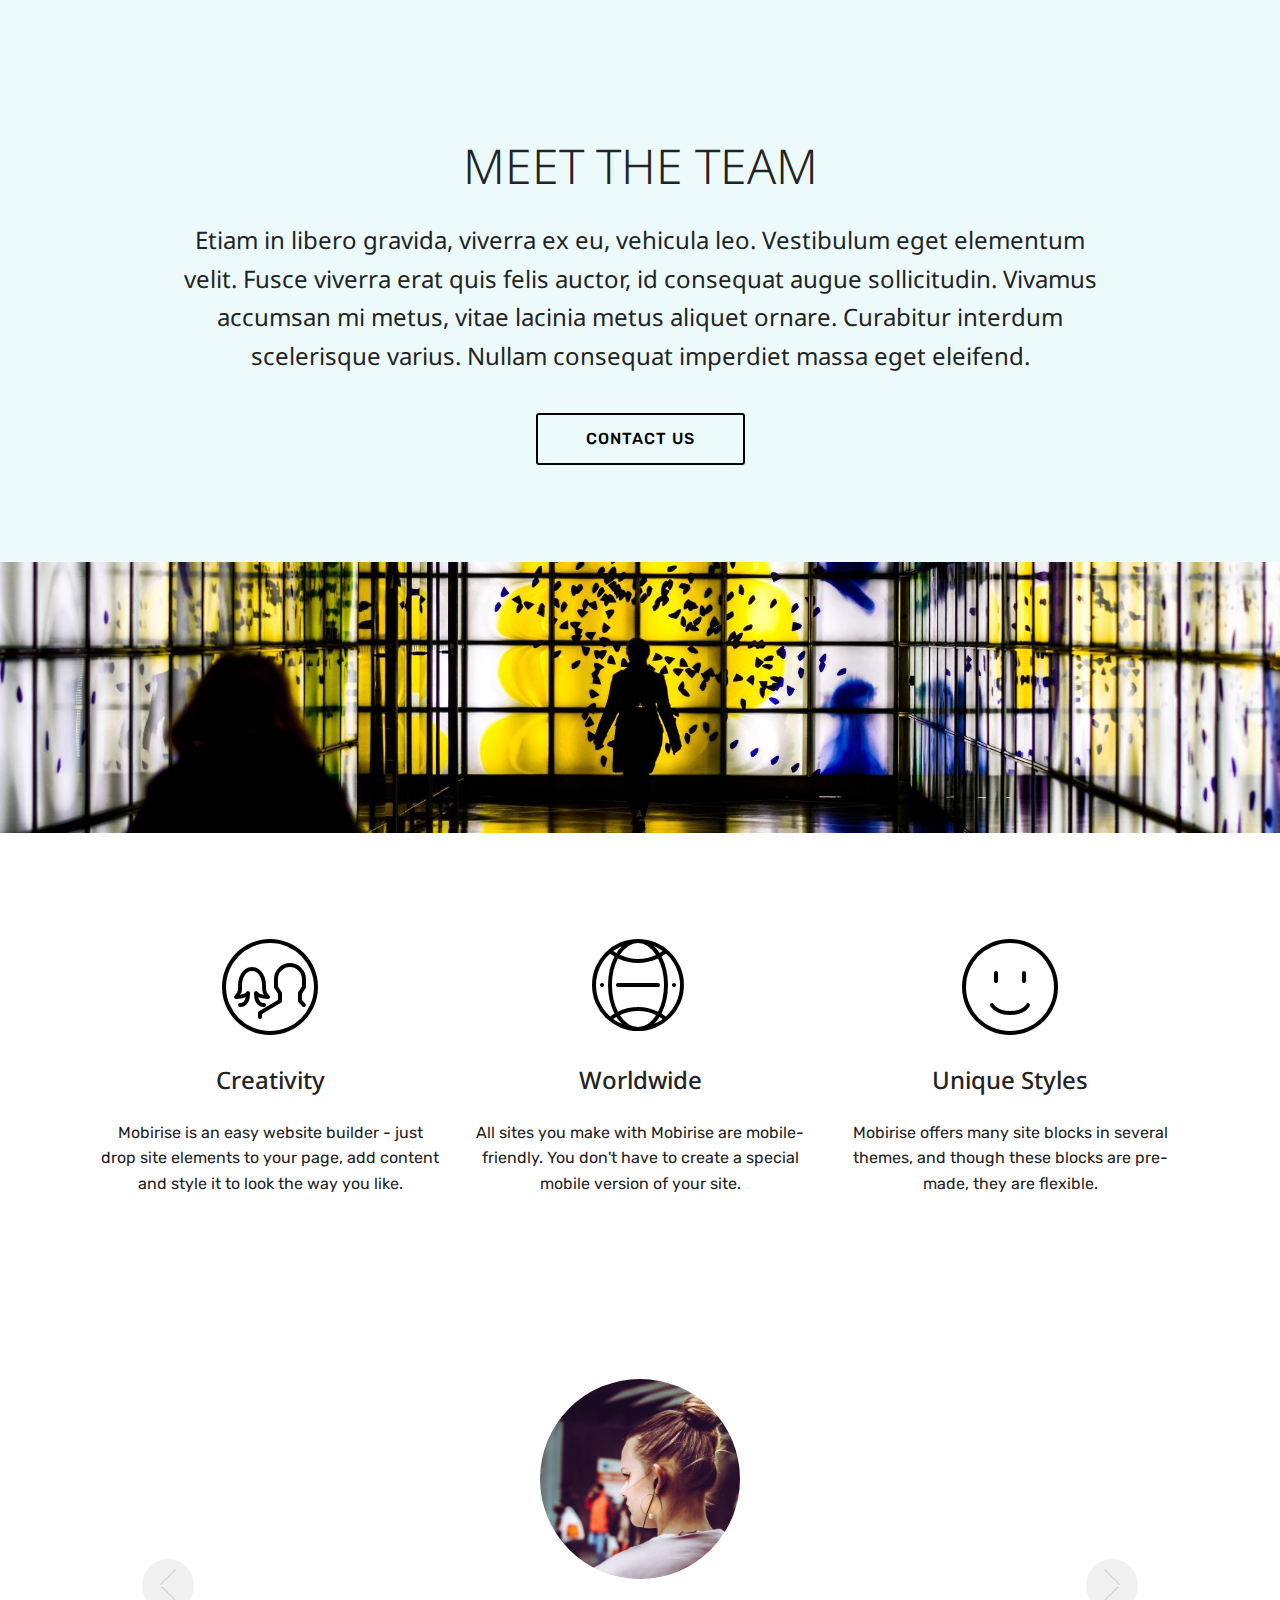
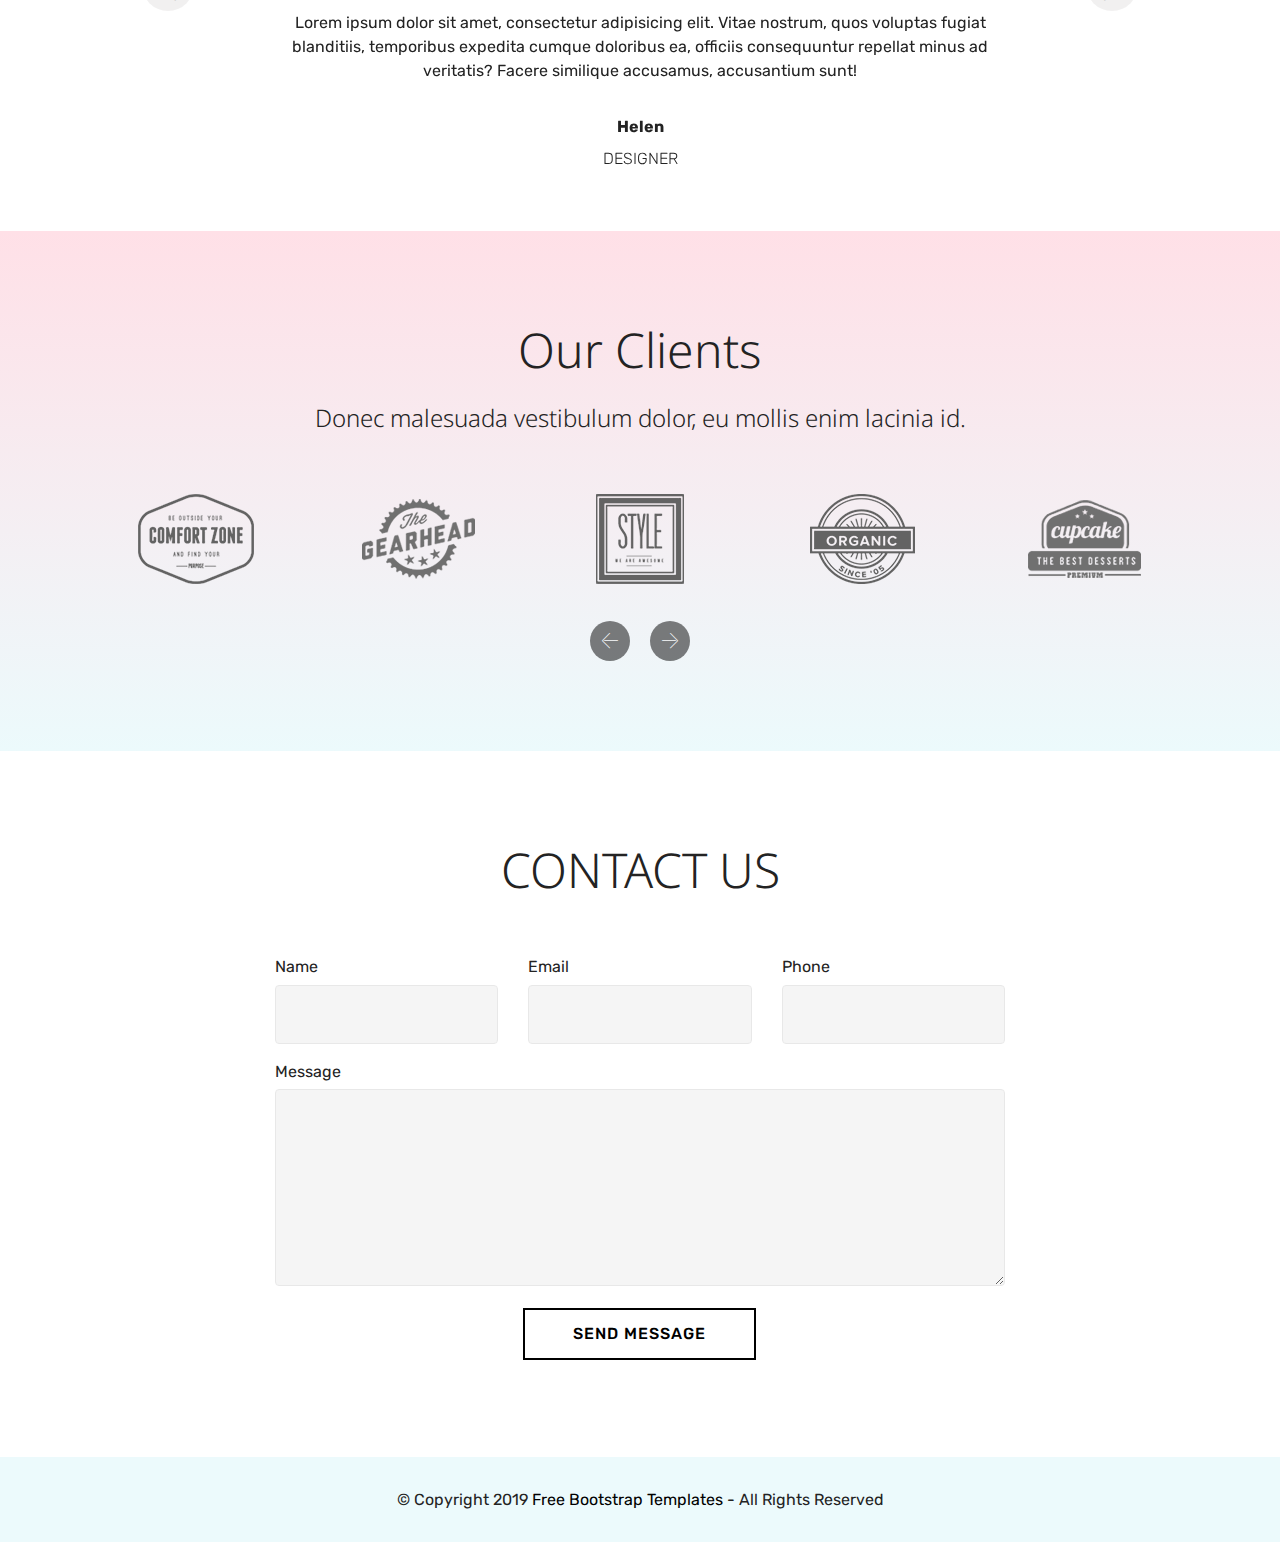
<file: team/team.html>
<!DOCTYPE html>
<html>
<head>
  <!-- Site made with Mobirise Website Builder v4.3.5, https://mobirisethemes.com -->
  <meta charset="UTF-8">
  <meta http-equiv="X-UA-Compatible" content="IE=edge">
  <meta name="generator" content="Mobirise v4.3.5, mobirisethemes.com">
  <meta name="viewport" content="width=device-width, initial-scale=1">
  <link rel="shortcut icon" href="assets/images/logo2.png" type="image/x-icon">
  <meta name="description" content="Latest Bootstrap HTML5 About Us Page Template - Free Download">
  <title>the team</title>
  <link rel="stylesheet" href="assets/web/assets/mobirise-icons/mobirise-icons.css">
  <link rel="stylesheet" href="assets/tether/tether.min.css">
  <link rel="stylesheet" href="assets/bootstrap/css/bootstrap.min.css">
  <link rel="stylesheet" href="assets/bootstrap/css/bootstrap-grid.min.css">
  <link rel="stylesheet" href="assets/bootstrap/css/bootstrap-reboot.min.css">
  <link rel="stylesheet" href="assets/dropdown/css/style.css">
  <link rel="stylesheet" href="assets/theme/css/style.css">
  <link rel="stylesheet" href="assets/mobirise/css/mbr-additional.css" type="text/css">
  
  
  
</head>
<body>




<!--<section class="menu cid-qyvfob1Ur0" once="menu" id="menu2-6" data-rv-view="756">

    

    <nav class="navbar navbar-expand beta-menu navbar-dropdown align-items-center navbar-fixed-top navbar-toggleable-sm">
        <button class="navbar-toggler navbar-toggler-right" type="button" data-toggle="collapse" data-target="#navbarSupportedContent" aria-controls="navbarSupportedContent" aria-expanded="false" aria-label="Toggle navigation">
            <div class="hamburger">
                <span></span>
                <span></span>
                <span></span>
                <span></span>
            </div>
        </button>
        <div class="menu-logo">
            <div class="navbar-brand">
                
                <span class="navbar-caption-wrap"><a class="navbar-caption text-black display-4" href="https://mobirisethemes.com/">
                        ABOUT US PAGE TEMPLATE
                    </a></span>
            </div>
        </div>
         <div class="collapse navbar-collapse" id="navbarSupportedContent">
            <ul class="navbar-nav nav-dropdown" data-app-modern-menu="true"><li class="nav-item dropdown"><a class="nav-link link dropdown-toggle text-black display-4" href="#" data-toggle="dropdown-submenu" aria-expanded="false">
                        
                        BLOCK DEMOS 1</a><div class="dropdown-menu"><a class="dropdown-item text-black display-4" href="https://mobirise.com/bootstrap-template/slider.html">Slider Header Demo</a><a class="dropdown-item text-black display-4" href="https://mobirise.com/bootstrap-template/video-background.html">Video Background Demo</a><a class="dropdown-item text-black display-4" href="https://mobirise.com/bootstrap-template/footer-template.html">Footer Template</a><a class="dropdown-item text-black display-4" href="https://mobirise.com/bootstrap-template/table-template.html">Table Template</a><a class="dropdown-item text-black display-4" href="https://mobirise.com/bootstrap-template/carousel-template.html">Carousel Template</a><a class="dropdown-item text-black display-4" href="https://mobirise.com/bootstrap-template/blog.html">Gallery Template</a><a class="dropdown-item text-black display-4" href="https://mobirise.com/bootstrap-template/menu-template.html">Menu Template</a><a class="dropdown-item text-black display-4" href="https://mobirise.com/bootstrap-template/navigation-menu-template.html">Navigation Menu Template</a><a class="dropdown-item text-black display-4" href="https://mobirise.com/bootstrap-template/navbar-template.html">Navbar Template</a><a class="dropdown-item text-black display-4" href="https://mobirise.com/bootstrap-template/header-template.html">Header Template</a><a class="dropdown-item text-black display-4" href="https://mobirise.com/bootstrap-template/registration-form-template.html">Registration Form Template</a><a class="dropdown-item text-black display-4" href="https://mobirise.com/bootstrap-template/grid-template.html">Grid Template</a><a class="dropdown-item text-black display-4" href="https://mobirise.com/bootstrap-template/social-network-template.html">Social Network Template</a><a class="dropdown-item text-black display-4" href="https://mobirise.com/bootstrap-template/parallax-template.html">Parallax Template</a><a class="dropdown-item text-black display-4" href="https://mobirise.com/bootstrap-template/parallax-scrolling-template.html">Parallax Scrolling Template</a></div></li>
                <li class="nav-item dropdown"><a class="nav-link link dropdown-toggle text-black display-4" href="#" data-toggle="dropdown-submenu" aria-expanded="false">
                        
                        BLOCK DEMOS 2</a><div class="dropdown-menu"><a class="dropdown-item text-black display-4" href="https://mobirise.com/bootstrap-template/shopping-cart-template.html">Shopping Cart Template</a><a class="dropdown-item text-black display-4" href="https://mobirise.com/bootstrap-template/contact-form-template.html">Contact Form Template</a><a class="dropdown-item text-black display-4" href="https://mobirise.com/bootstrap-template/list-template.html">List Template</a><a class="dropdown-item text-black display-4" href="https://mobirise.com/bootstrap-template/video-template.html">Video Template</a><a class="dropdown-item text-black display-4" href="https://mobirise.com/bootstrap-template/photo-gallery-template.html">Photo Gallery Template</a><a class="dropdown-item text-black display-4" href="https://mobirise.com/bootstrap-template/map-template.html">Map Template</a><a class="dropdown-item text-black display-4" href="https://mobirise.com/bootstrap-template/faq-template.html">FAQ Template</a><a class="dropdown-item text-black display-4" href="https://mobirise.com/bootstrap-template/slider-template.html">Slider Template</a><a class="dropdown-item text-black display-4" href="https://mobirise.com/bootstrap-template/background-template.html">Video Background Template</a><a class="dropdown-item text-black display-4" href="https://mobirise.com/bootstrap-template/documentation-template.html">Documentation Template</a><a class="dropdown-item text-black display-4" href="https://mobirise.com/bootstrap-template/article-template.html">Article Template</a><a class="dropdown-item text-black display-4" href="https://mobirise.com/bootstrap-template/google-maps-template.html">Google Maps Template</a><a class="dropdown-item text-black display-4" href="https://mobirise.com/bootstrap-template/form-templates.html">Form Templates </a><a class="dropdown-item text-black display-4" href="https://mobirise.com/bootstrap-template/tab-template.html">Tab Template</a><a class="dropdown-item text-black display-4" href="https://mobirise.com/bootstrap-template/video-gallery-template.html">Video Gallery Template</a></div></li>
                
                <li class="nav-item dropdown">
                    <a class="nav-link link dropdown-toggle text-black display-4" href="#" data-toggle="dropdown-submenu" aria-expanded="false">SITE TEMPLATES</a><div class="dropdown-menu"><a class="dropdown-item text-black display-4" href="https://mobirise.com/bootstrap-template/one-page.html">One Page Template<br></a><a class="dropdown-item text-black display-4" href="https://mobirise.com/bootstrap-template/blog.html">Blog Template Demo<br></a><a class="dropdown-item text-black display-4" href="https://mobirise.com/bootstrap-template/real-estate-template/">Real Estate Template<br></a><a class="dropdown-item text-black display-4" href="https://mobirise.com/bootstrap-template/restaurant-template/">Restaurant Template<br></a><a class="dropdown-item text-black display-4" href="https://mobirise.com/bootstrap-template/travel-template/">Travel Template<br></a><a class="dropdown-item text-black display-4" href="https://mobirise.com/bootstrap-template/wedding-template/">Wedding Template<br></a><a class="dropdown-item text-black display-4" href="https://mobirise.com/bootstrap-template/hotel-template/">Hotel Template<br></a><a class="dropdown-item text-black display-4" href="https://mobirise.com/bootstrap-template/landing-page-template/">Landing Page Template<br></a><a class="dropdown-item text-black display-4" href="https://mobirise.com/bootstrap-template/news-template/">News Template<br></a><a class="dropdown-item text-black display-4" href="https://mobirise.com/bootstrap-template/profile-template/">Profile Template<br></a><a class="dropdown-item text-black display-4" href="https://mobirise.com/bootstrap-template/education-template/">Education Template<br></a><a class="dropdown-item text-black display-4" href="https://mobirise.com/bootstrap-template/coming-soon-template/">Coming Soon Template<br></a><a class="dropdown-item text-black display-4" href="https://mobirise.com/bootstrap-template/error-page-template/">Error Page Template<br></a><a class="dropdown-item text-black display-4" href="https://mobirise.com/bootstrap-template/event-template/">Event Template<br></a></div>
                </li><li class="nav-item dropdown open"><a class="nav-link link dropdown-toggle text-black display-4" href="#" aria-expanded="true" data-toggle="dropdown-submenu">SITE TEMPLATES 2</a><div class="dropdown-menu"><a class="dropdown-item text-black display-4" href="https://mobirise.com/bootstrap-template/about-us-page-template/" aria-expanded="false">About Us Page Template</a><a class="dropdown-item text-black display-4" href="https://mobirise.com/bootstrap-template/agency-template/" aria-expanded="false">Agency Template</a><a class="dropdown-item text-black display-4" href="https://mobirise.com/bootstrap-template/application-template/" aria-expanded="false">Application Template</a><a class="dropdown-item text-black display-4" href="https://mobirise.com/bootstrap-template/business-template/" aria-expanded="false">Business Template</a><a class="dropdown-item text-black display-4" href="https://mobirise.com/bootstrap-template/corporate-template/" aria-expanded="false">Corporate Template</a><a class="dropdown-item text-black display-4" href="https://mobirise.com/bootstrap-template/homepage-template/" aria-expanded="false">Homepage Template</a><a class="dropdown-item text-black display-4" href="https://mobirise.com/bootstrap-template/magazine-template/" aria-expanded="false">Magazine Template</a><a class="dropdown-item text-black display-4" href="https://mobirise.com/bootstrap-template/agency-template/multi-page-template.html" aria-expanded="false">Multi Page Template</a><a class="dropdown-item text-black display-4" href="https://mobirise.com/bootstrap-template/personal-website-template/" aria-expanded="false">Personal Website Template</a><a class="dropdown-item text-black display-4" href="https://mobirise.com/bootstrap-template/photography-template/" aria-expanded="false">Photography Template</a><a class="dropdown-item text-black display-4" href="https://mobirise.com/bootstrap-template/store-template/" aria-expanded="false">Store Template</a><a class="dropdown-item text-black display-4" href="https://mobirise.com/bootstrap-template/web-application-template/" aria-expanded="false">Web Application Template</a></div></li></ul>
            <div class="navbar-buttons mbr-section-btn"><a class="btn btn-sm btn-primary display-4" href="https://mobirise.com/bootstrap-template/mobirise-free-template.zip">
                    
                    FREE DOWNLOAD</a></div>
        </div>
    </nav>
</section>-->

<section class="engine"><a href="https://mobirise.co/g">create your own website</a></section><section class="header1 cid-qyvisAZ1Bw" id="header1-7" data-rv-view="758">

    

    

    <div class="container">
        <div class="row justify-content-md-center">
            <div class="mbr-white col-md-10">
               <!-- <h1 class="mbr-section-title align-center mbr-bold pb-3 mbr-fonts-style display-5">Responsive Bootstrap About Us Page Template</h1>-->
                <h3 class="mbr-section-subtitle align-center mbr-light pb-3 mbr-fonts-style display-2">MEET THE TEAM</h3>
                <p class="mbr-text align-center pb-3 mbr-fonts-style display-5">
                    Etiam in libero gravida, viverra ex eu, vehicula leo. Vestibulum eget elementum velit. Fusce viverra erat quis felis auctor, id consequat augue sollicitudin. Vivamus accumsan mi metus, vitae lacinia metus aliquet ornare. Curabitur interdum scelerisque varius. Nullam consequat imperdiet massa eget eleifend.
                </p>
                <div class="mbr-section-btn align-center"><a class="btn btn-md btn-black-outline display-4" href="index.html#form1-4">
                        CONTACT US</a></div>
            </div>
        </div>
    </div>

</section>

<section class="header1 cid-qyvcqB36eR" id="header1-0" data-rv-view="761">

    

    

    <div class="container">
        <div class="row justify-content-md-center">
            <div class="mbr-white col-md-10">
                
                
                
                
            </div>
        </div>
    </div>

</section>

<section class="features1 cid-qyvcAqZyNq" id="features1-1" data-rv-view="764">
    
    

    
    <div class="container">
        <div class="media-container-row">

            <div class="card p-3 col-12 col-md-6 col-lg-4">
                <div class="card-img pb-3">
                    <span class="mbr-iconfont mbri-users" style="color: rgb(0, 0, 0);" media-simple="true"></span>
                </div>
                <div class="card-box">
                    <h4 class="card-title py-3 mbr-fonts-style display-5">
                        Creativity</h4>
                    <p class="mbr-text mbr-fonts-style display-7">
                        Mobirise is an easy website builder - just drop site elements to your page, add content and style it to look the way you like.
                    </p>
                </div>
            </div>

            <div class="card p-3 col-12 col-md-6 col-lg-4">
                <div class="card-img pb-3">
                    <span class="mbr-iconfont mbri-globe-2" style="color: rgb(0, 0, 0);" media-simple="true"></span>
                </div>
                <div class="card-box">
                    <h4 class="card-title py-3 mbr-fonts-style display-5">
                        Worldwide</h4>
                    <p class="mbr-text mbr-fonts-style display-7">
                        All sites you make with Mobirise are mobile-friendly. You don't have to create a special mobile version of your site.
                    </p>
                </div>
            </div>

            <div class="card p-3 col-12 col-md-6 col-lg-4">
                <div class="card-img pb-3">
                    <span class="mbr-iconfont mbri-smile-face" style="color: rgb(0, 0, 0);" media-simple="true"></span>
                </div>
                <div class="card-box">
                    <h4 class="card-title py-3 mbr-fonts-style display-5">
                        Unique Styles
                    </h4>
                    <p class="mbr-text mbr-fonts-style display-7">
                        Mobirise offers many site blocks in several themes, and though these blocks are pre-made, they are flexible.
                    </p>
                </div>
            </div>

            

        </div>

    </div>

</section>

<section class="carousel slide testimonials-slider cid-qyvf5AQs7c" id="testimonials-slider1-3" data-rv-view="767">
    
    

    

    <div class="container text-center">
        

        <div class="carousel slide" data-ride="carousel" role="listbox">
            <div class="carousel-inner">
                
                
            <div class="carousel-item">
                    <div class="user col-md-8">
                        <div class="user_image">
                            <img src="assets/images/mike-wilson-253599-2189x2189.jpg" alt="" title="" media-simple="true">
                        </div>
                        <div class="user_text pb-3">
                            <p class="mbr-fonts-style display-7">
                                Lorem ipsum dolor sit amet, consectetur adipisicing elit. Vitae nostrum, quos voluptas fugiat blanditiis, temporibus expedita cumque doloribus ea, officiis consequuntur repellat minus ad veritatis? Facere similique accusamus, accusantium sunt!
                            </p>
                        </div>
                        <div class="user_name mbr-bold pb-2 mbr-fonts-style display-7">
                            Helen
                        </div>
                        <div class="user_desk mbr-light mbr-fonts-style display-7">
                            DESIGNER
                        </div>
                    </div>
                </div><div class="carousel-item">
                    <div class="user col-md-8">
                        <div class="user_image">
                            <img src="assets/images/ayo-ogunseinde-316141-3333x3333.jpg" alt="" title="" media-simple="true">
                        </div>
                        <div class="user_text pb-3">
                            <p class="mbr-fonts-style display-7">
                                Lorem ipsum dolor sit amet, consectetur adipisicing elit. Vitae nostrum, quos voluptas fugiat blanditiis, temporibus expedita cumque doloribus ea, officiis consequuntur repellat minus ad veritatis? Facere similique accusamus, accusantium sunt!
                            </p>
                        </div>
                        <div class="user_name mbr-bold pb-2 mbr-fonts-style display-7">
                            Linda
                        </div>
                        <div class="user_desk mbr-light mbr-fonts-style display-7">
                            DEVELOPER
                        </div>
                    </div>
                </div><div class="carousel-item">
                    <div class="user col-md-8">
                        <div class="user_image">
                            <img src="assets/images/yoann-boyer-316485-1333x1333.jpg" alt="" title="" media-simple="true">
                        </div>
                        <div class="user_text pb-3">
                            <p class="mbr-fonts-style display-7">
                                Lorem ipsum dolor sit amet, consectetur adipisicing elit. Vitae nostrum, quos voluptas fugiat blanditiis, temporibus expedita cumque doloribus ea, officiis consequuntur repellat minus ad veritatis? Facere similique accusamus, accusantium sunt!
                            </p>
                        </div>
                        <div class="user_name mbr-bold pb-2 mbr-fonts-style display-7">
                            Linda
                        </div>
                        <div class="user_desk mbr-light mbr-fonts-style display-7">
                            DEVELOPER
                        </div>
                    </div>
                </div></div>

            <div class="carousel-controls">
                <a class="carousel-control-prev" role="button" data-slide="prev">
                  <span aria-hidden="true" class="mbri-arrow-prev mbr-iconfont"></span>
                  <span class="sr-only">Previous</span>
                </a>
                
                <a class="carousel-control-next" role="button" data-slide="next">
                  <span aria-hidden="true" class="mbri-arrow-next mbr-iconfont"></span>
                  <span class="sr-only">Next</span>
                </a>
            </div>
        </div>
    </div>
</section>

<section class="clients cid-qyvf5b5WEt" id="clients-2" data-rv-view="777">
      

    
        <div class="container mb-5">
            <div class="media-container-row">
                <div class="col-12 align-center">
                    <h2 class="mbr-section-title pb-3 mbr-fonts-style display-2">
                        Our Clients
                    </h2>
                    <h3 class="mbr-section-subtitle mbr-light mbr-fonts-style display-5">Donec malesuada vestibulum dolor, eu mollis enim lacinia id.</h3>
                </div>
            </div>
        </div>

    <div class="container">
        <div class="carousel slide" data-ride="carousel" role="listbox">
            <div class="carousel-inner" data-visible="5">
                
                
                
                
                
            <div class="carousel-item ">
                    <div class="media-container-row">
                        <div class="col-md-12">
                            <div class="wrap-img ">
                                <img src="assets/images/1.png" class="img-responsive clients-img" media-simple="true">
                            </div>
                        </div>
                    </div>
                </div><div class="carousel-item ">
                    <div class="media-container-row">
                        <div class="col-md-12">
                            <div class="wrap-img ">
                                <img src="assets/images/2.png" class="img-responsive clients-img" media-simple="true">
                            </div>
                        </div>
                    </div>
                </div><div class="carousel-item ">
                    <div class="media-container-row">
                        <div class="col-md-12">
                            <div class="wrap-img ">
                                <img src="assets/images/3.png" class="img-responsive clients-img" media-simple="true">
                            </div>
                        </div>
                    </div>
                </div><div class="carousel-item ">
                    <div class="media-container-row">
                        <div class="col-md-12">
                            <div class="wrap-img ">
                                <img src="assets/images/4.png" class="img-responsive clients-img" media-simple="true">
                            </div>
                        </div>
                    </div>
                </div><div class="carousel-item ">
                    <div class="media-container-row">
                        <div class="col-md-12">
                            <div class="wrap-img ">
                                <img src="assets/images/5.png" class="img-responsive clients-img" media-simple="true">
                            </div>
                        </div>
                    </div>
                </div></div>
            <div class="carousel-controls">
                <a data-app-prevent-settings="" class="carousel-control carousel-control-prev" role="button" data-slide="prev">
                    <span aria-hidden="true" class="mbri-left mbr-iconfont"></span>
                    <span class="sr-only">Previous</span>
                </a>
                <a data-app-prevent-settings="" class="carousel-control carousel-control-next" role="button" data-slide="next">
                    <span aria-hidden="true" class="mbri-right mbr-iconfont"></span>
                    <span class="sr-only">Next</span>
                </a>
            </div>
        </div>
    </div>
</section>

<section class="mbr-section form1 cid-qyvf9K0GGo" id="form1-4" data-rv-view="791">

    

    
    <div class="container">
        <div class="row justify-content-center">
            <div class="title col-12 col-lg-8">
                <h2 class="mbr-section-title align-center pb-3 mbr-fonts-style display-2">
                    CONTACT US</h2>
                
            </div>
        </div>
    </div>
    <div class="container">
        <div class="row justify-content-center">
            <div class="media-container-column col-lg-8" data-form-type="formoid">
                    <div data-form-alert="" hidden="">
                        Thanks for filling out the form!
                    </div>
            
                    <form class="mbr-form" action="https://mobirisethemes.com" method="post" data-form-title="Mobirise Form"><input type="hidden" data-form-email="true" value="R46ImfT8lRYLhZq6vpVE63L0V35bOdmwHjgn18Tp/HdDujD3JfWe/8bm7YjE2vjZZ7JFQMRNRIinYQUh3aNa2qi1GshxArFhHAffNuiFsZiNLfMCF8KElmS7V7lbqBIL">
                        <div class="row row-sm-offset">
                            <div class="col-md-4 multi-horizontal" data-for="name">
                                <div class="form-group">
                                    <label class="form-control-label mbr-fonts-style display-7" for="name-form1-4">Name</label>
                                    <input type="text" class="form-control" name="name" data-form-field="Name" required="" id="name-form1-4">
                                </div>
                            </div>
                            <div class="col-md-4 multi-horizontal" data-for="email">
                                <div class="form-group">
                                    <label class="form-control-label mbr-fonts-style display-7" for="email-form1-4">Email</label>
                                    <input type="email" class="form-control" name="email" data-form-field="Email" required="" id="email-form1-4">
                                </div>
                            </div>
                            <div class="col-md-4 multi-horizontal" data-for="phone">
                                <div class="form-group">
                                    <label class="form-control-label mbr-fonts-style display-7" for="phone-form1-4">Phone</label>
                                    <input type="tel" class="form-control" name="phone" data-form-field="Phone" id="phone-form1-4">
                                </div>
                            </div>
                        </div>
                        <div class="form-group" data-for="message">
                            <label class="form-control-label mbr-fonts-style display-7" for="message-form1-4">Message</label>
                            <textarea type="text" class="form-control" name="message" rows="7" data-form-field="Message" id="message-form1-4"></textarea>
                        </div>
            
                        <span class="input-group-btn"><button href="" type="submit" class="btn btn-form btn-black-outline display-4">SEND MESSAGE</button></span>
                    </form>
            </div>
        </div>
    </div>
</section>

<section once="" class="cid-qyvfbdUvMJ" id="footer6-5" data-rv-view="794">

    

    

    <div class="container">
        <div class="media-container-row align-center mbr-white">
            <div class="col-12">
                <p class="mbr-text mb-0 mbr-fonts-style display-7">
                    © Copyright 2019 <a href="https://mobirisethemes.com" class="text-black">Free Bootstrap Templates</a> - All Rights Reserved
                </p>
            </div>
        </div>
    </div>
</section>


  <script src="assets/web/assets/jquery/jquery.min.js"></script>
  <script src="assets/popper/popper.min.js"></script>
  <script src="assets/tether/tether.min.js"></script>
  <script src="assets/bootstrap/js/bootstrap.min.js"></script>
  <script src="assets/dropdown/js/script.min.js"></script>
  <script src="assets/touch-swipe/jquery.touch-swipe.min.js"></script>
  <script src="assets/bootstrap-carousel-swipe/bootstrap-carousel-swipe.js"></script>
  <script src="assets/smooth-scroll/smooth-scroll.js"></script>
  <script src="assets/theme/js/script.js"></script>
  <script src="assets/formoid/formoid.min.js"></script>
  
  
</body>
</html>
</file>
<file: assets/web/assets/mobirise-icons/mobirise-icons.css>
@font-face {
  font-family: 'MobiriseIcons';
  src:  url('mobirise-icons.eot?spat4u');
  src:  url('mobirise-icons.eot?spat4u#iefix') format('embedded-opentype'),
    url('mobirise-icons.ttf?spat4u') format('truetype'),
    url('mobirise-icons.woff?spat4u') format('woff'),
    url('mobirise-icons.svg?spat4u#MobiriseIcons') format('svg');
  font-weight: normal;
  font-style: normal;
}

[class^="mbri-"], [class*=" mbri-"] {
  /* use !important to prevent issues with browser extensions that change fonts */
  font-family: MobiriseIcons !important;
  speak: none;
  font-style: normal;
  font-weight: normal;
  font-variant: normal;
  text-transform: none;
  line-height: 1;

  /* Better Font Rendering =========== */
  -webkit-font-smoothing: antialiased;
  -moz-osx-font-smoothing: grayscale;
}

.mbri-add-submenu:before {
  content: "\e900";
}
.mbri-alert:before {
  content: "\e901";
}
.mbri-align-center:before {
  content: "\e902";
}
.mbri-align-justify:before {
  content: "\e903";
}
.mbri-align-left:before {
  content: "\e904";
}
.mbri-align-right:before {
  content: "\e905";
}
.mbri-android:before {
  content: "\e906";
}
.mbri-apple:before {
  content: "\e907";
}
.mbri-arrow-down:before {
  content: "\e908";
}
.mbri-arrow-next:before {
  content: "\e909";
}
.mbri-arrow-prev:before {
  content: "\e90a";
}
.mbri-arrow-up:before {
  content: "\e90b";
}
.mbri-bold:before {
  content: "\e90c";
}
.mbri-bookmark:before {
  content: "\e90d";
}
.mbri-bootstrap:before {
  content: "\e90e";
}
.mbri-briefcase:before {
  content: "\e90f";
}
.mbri-browse:before {
  content: "\e910";
}
.mbri-bulleted-list:before {
  content: "\e911";
}
.mbri-calendar:before {
  content: "\e912";
}
.mbri-camera:before {
  content: "\e913";
}
.mbri-cart-add:before {
  content: "\e914";
}
.mbri-cart-full:before {
  content: "\e915";
}
.mbri-cash:before {
  content: "\e916";
}
.mbri-change-style:before {
  content: "\e917";
}
.mbri-chat:before {
  content: "\e918";
}
.mbri-clock:before {
  content: "\e919";
}
.mbri-close:before {
  content: "\e91a";
}
.mbri-cloud:before {
  content: "\e91b";
}
.mbri-code:before {
  content: "\e91c";
}
.mbri-contact-form:before {
  content: "\e91d";
}
.mbri-credit-card:before {
  content: "\e91e";
}
.mbri-cursor-click:before {
  content: "\e91f";
}
.mbri-cust-feedback:before {
  content: "\e920";
}
.mbri-database:before {
  content: "\e921";
}
.mbri-delivery:before {
  content: "\e922";
}
.mbri-desktop:before {
  content: "\e923";
}
.mbri-devices:before {
  content: "\e924";
}
.mbri-down:before {
  content: "\e925";
}
.mbri-download:before {
  content: "\e989";
}
.mbri-drag-n-drop:before {
  content: "\e927";
}
.mbri-drag-n-drop2:before {
  content: "\e928";
}
.mbri-edit:before {
  content: "\e929";
}
.mbri-edit2:before {
  content: "\e92a";
}
.mbri-error:before {
  content: "\e92b";
}
.mbri-extension:before {
  content: "\e92c";
}
.mbri-features:before {
  content: "\e92d";
}
.mbri-file:before {
  content: "\e92e";
}
.mbri-flag:before {
  content: "\e92f";
}
.mbri-folder:before {
  content: "\e930";
}
.mbri-gift:before {
  content: "\e931";
}
.mbri-github:before {
  content: "\e932";
}
.mbri-globe:before {
  content: "\e933";
}
.mbri-globe-2:before {
  content: "\e934";
}
.mbri-growing-chart:before {
  content: "\e935";
}
.mbri-hearth:before {
  content: "\e936";
}
.mbri-help:before {
  content: "\e937";
}
.mbri-home:before {
  content: "\e938";
}
.mbri-hot-cup:before {
  content: "\e939";
}
.mbri-idea:before {
  content: "\e93a";
}
.mbri-image-gallery:before {
  content: "\e93b";
}
.mbri-image-slider:before {
  content: "\e93c";
}
.mbri-info:before {
  content: "\e93d";
}
.mbri-italic:before {
  content: "\e93e";
}
.mbri-key:before {
  content: "\e93f";
}
.mbri-laptop:before {
  content: "\e940";
}
.mbri-layers:before {
  content: "\e941";
}
.mbri-left-right:before {
  content: "\e942";
}
.mbri-left:before {
  content: "\e943";
}
.mbri-letter:before {
  content: "\e944";
}
.mbri-like:before {
  content: "\e945";
}
.mbri-link:before {
  content: "\e946";
}
.mbri-lock:before {
  content: "\e947";
}
.mbri-login:before {
  content: "\e948";
}
.mbri-logout:before {
  content: "\e949";
}
.mbri-magic-stick:before {
  content: "\e94a";
}
.mbri-map-pin:before {
  content: "\e94b";
}
.mbri-menu:before {
  content: "\e94c";
}
.mbri-mobile:before {
  content: "\e94d";
}
.mbri-mobile2:before {
  content: "\e94e";
}
.mbri-mobirise:before {
  content: "\e94f";
}
.mbri-more-horizontal:before {
  content: "\e950";
}
.mbri-more-vertical:before {
  content: "\e951";
}
.mbri-music:before {
  content: "\e952";
}
.mbri-new-file:before {
  content: "\e953";
}
.mbri-numbered-list:before {
  content: "\e954";
}
.mbri-opened-folder:before {
  content: "\e955";
}
.mbri-pages:before {
  content: "\e956";
}
.mbri-paper-plane:before {
  content: "\e957";
}
.mbri-paperclip:before {
  content: "\e958";
}
.mbri-photo:before {
  content: "\e959";
}
.mbri-photos:before {
  content: "\e95a";
}
.mbri-pin:before {
  content: "\e95b";
}
.mbri-play:before {
  content: "\e95c";
}
.mbri-plus:before {
  content: "\e95d";
}
.mbri-preview:before {
  content: "\e95e";
}
.mbri-print:before {
  content: "\e95f";
}
.mbri-protect:before {
  content: "\e960";
}
.mbri-question:before {
  content: "\e961";
}
.mbri-quote-left:before {
  content: "\e962";
}
.mbri-quote-right:before {
  content: "\e963";
}
.mbri-refresh:before {
  content: "\e964";
}
.mbri-responsive:before {
  content: "\e965";
}
.mbri-right:before {
  content: "\e966";
}
.mbri-rocket:before {
  content: "\e967";
}
.mbri-sad-face:before {
  content: "\e968";
}
.mbri-sale:before {
  content: "\e969";
}
.mbri-save:before {
  content: "\e96a";
}
.mbri-search:before {
  content: "\e96b";
}
.mbri-setting:before {
  content: "\e96c";
}
.mbri-setting2:before {
  content: "\e96d";
}
.mbri-setting3:before {
  content: "\e96e";
}
.mbri-share:before {
  content: "\e96f";
}
.mbri-shopping-bag:before {
  content: "\e970";
}
.mbri-shopping-basket:before {
  content: "\e971";
}
.mbri-shopping-cart:before {
  content: "\e972";
}
.mbri-sites:before {
  content: "\e973";
}
.mbri-smile-face:before {
  content: "\e974";
}
.mbri-speed:before {
  content: "\e975";
}
.mbri-star:before {
  content: "\e976";
}
.mbri-success:before {
  content: "\e977";
}
.mbri-sun:before {
  content: "\e978";
}
.mbri-sun2:before {
  content: "\e979";
}
.mbri-tablet:before {
  content: "\e97a";
}
.mbri-tablet-vertical:before {
  content: "\e97b";
}
.mbri-target:before {
  content: "\e97c";
}
.mbri-timer:before {
  content: "\e97d";
}
.mbri-to-ftp:before {
  content: "\e97e";
}
.mbri-to-local-drive:before {
  content: "\e97f";
}
.mbri-touch-swipe:before {
  content: "\e980";
}
.mbri-touch:before {
  content: "\e981";
}
.mbri-trash:before {
  content: "\e982";
}
.mbri-underline:before {
  content: "\e983";
}
.mbri-unlink:before {
  content: "\e984";
}
.mbri-unlock:before {
  content: "\e985";
}
.mbri-up-down:before {
  content: "\e986";
}
.mbri-up:before {
  content: "\e987";
}
.mbri-update:before {
  content: "\e988";
}
.mbri-upload:before {
 content: "\e926"; 
}
.mbri-user:before {
  content: "\e98a";
}
.mbri-user2:before {
  content: "\e98b";
}
.mbri-users:before {
  content: "\e98c";
}
.mbri-video:before {
  content: "\e98d";
}
.mbri-video-play:before {
  content: "\e98e";
}
.mbri-watch:before {
  content: "\e98f";
}
.mbri-website-theme:before {
  content: "\e990";
}
.mbri-wifi:before {
  content: "\e991";
}
.mbri-windows:before {
  content: "\e992";
}
.mbri-zoom-out:before {
  content: "\e993";
}
.mbri-redo:before {
  content: "\e994";
}
.mbri-undo:before {
  content: "\e995";
}
</file>
<file: assets/web/assets/mobirise-icons-bold/mobirise-icons-bold.css>
@font-face {
  font-family: 'mobirise-icons-bold';
  src:  url('mobirise-icons-bold.eot?m1l4yr');
  src:  url('mobirise-icons-bold.eot?m1l4yr#iefix') format('embedded-opentype'),
    url('mobirise-icons-bold.ttf?m1l4yr') format('truetype'),
    url('mobirise-icons-bold.woff?m1l4yr') format('woff'),
    url('mobirise-icons-bold.svg?m1l4yr#mobirise-icons-bold') format('svg');
  font-weight: normal;
  font-style: normal;
}

[class^="mbrib-"], [class*="mbrib-"] {
  /* use !important to prevent issues with browser extensions that change fonts */
  font-family: 'mobirise-icons-bold' !important;
  speak: none;
  font-style: normal;
  font-weight: normal;
  font-variant: normal;
  text-transform: none;
  line-height: 1;

  /* Better Font Rendering =========== */
  -webkit-font-smoothing: antialiased;
  -moz-osx-font-smoothing: grayscale;
}

.mbrib-add-submenu:before {
  content: "\e900";
}
.mbrib-alert:before {
  content: "\e901";
}
.mbrib-align-center:before {
  content: "\e902";
}
.mbrib-align-justify:before {
  content: "\e903";
}
.mbrib-align-left:before {
  content: "\e904";
}
.mbrib-align-right:before {
  content: "\e905";
}
.mbrib-android:before {
  content: "\e906";
}
.mbrib-apple:before {
  content: "\e907";
}
.mbrib-arrow-down:before {
  content: "\e908";
}
.mbrib-arrow-next:before {
  content: "\e909";
}
.mbrib-arrow-prev:before {
  content: "\e90a";
}
.mbrib-arrow-up:before {
  content: "\e90b";
}
.mbrib-bold:before {
  content: "\e90c";
}
.mbrib-bookmark:before {
  content: "\e90d";
}
.mbrib-bootstrap:before {
  content: "\e90e";
}
.mbrib-briefcase:before {
  content: "\e90f";
}
.mbrib-browse:before {
  content: "\e910";
}
.mbrib-bulleted-list:before {
  content: "\e911";
}
.mbrib-calendar:before {
  content: "\e912";
}
.mbrib-camera:before {
  content: "\e913";
}
.mbrib-cart-add:before {
  content: "\e914";
}
.mbrib-cart-full:before {
  content: "\e915";
}
.mbrib-cash:before {
  content: "\e916";
}
.mbrib-change-style:before {
  content: "\e917";
}
.mbrib-chat:before {
  content: "\e918";
}
.mbrib-clock:before {
  content: "\e919";
}
.mbrib-close:before {
  content: "\e91a";
}
.mbrib-cloud:before {
  content: "\e91b";
}
.mbrib-code:before {
  content: "\e91c";
}
.mbrib-contact-form:before {
  content: "\e91d";
}
.mbrib-credit-card:before {
  content: "\e91e";
}
.mbrib-cursor-click:before {
  content: "\e91f";
}
.mbrib-cust-feedback:before {
  content: "\e920";
}
.mbrib-database:before {
  content: "\e921";
}
.mbrib-delivery:before {
  content: "\e922";
}
.mbrib-desktop:before {
  content: "\e923";
}
.mbrib-devices:before {
  content: "\e924";
}
.mbrib-down:before {
  content: "\e925";
}
.mbrib-download:before {
  content: "\e926";
}
.mbrib-drag-n-drop:before {
  content: "\e927";
}
.mbrib-drag-n-drop2:before {
  content: "\e928";
}
.mbrib-edit:before {
  content: "\e929";
}
.mbrib-edit2:before {
  content: "\e92a";
}
.mbrib-error:before {
  content: "\e92b";
}
.mbrib-extension:before {
  content: "\e92c";
}
.mbrib-features:before {
  content: "\e92d";
}
.mbrib-file:before {
  content: "\e92e";
}
.mbrib-flag:before {
  content: "\e92f";
}
.mbrib-folder:before {
  content: "\e930";
}
.mbrib-gift:before {
  content: "\e931";
}
.mbrib-github:before {
  content: "\e932";
}
.mbrib-globe-2:before {
  content: "\e933";
}
.mbrib-globe:before {
  content: "\e934";
}
.mbrib-growing-chart:before {
  content: "\e935";
}
.mbrib-hearth:before {
  content: "\e936";
}
.mbrib-help:before {
  content: "\e937";
}
.mbrib-home:before {
  content: "\e938";
}
.mbrib-hot-cup:before {
  content: "\e939";
}
.mbrib-idea:before {
  content: "\e93a";
}
.mbrib-image-gallery:before {
  content: "\e93b";
}
.mbrib-image-slider:before {
  content: "\e93c";
}
.mbrib-info:before {
  content: "\e93d";
}
.mbrib-italic:before {
  content: "\e93e";
}
.mbrib-key:before {
  content: "\e93f";
}
.mbrib-laptop:before {
  content: "\e940";
}
.mbrib-layers:before {
  content: "\e941";
}
.mbrib-left-right:before {
  content: "\e942";
}
.mbrib-left:before {
  content: "\e943";
}
.mbrib-letter:before {
  content: "\e944";
}
.mbrib-like:before {
  content: "\e945";
}
.mbrib-link:before {
  content: "\e946";
}
.mbrib-lock:before {
  content: "\e947";
}
.mbrib-login:before {
  content: "\e948";
}
.mbrib-logout:before {
  content: "\e949";
}
.mbrib-magic-stick:before {
  content: "\e94a";
}
.mbrib-map-pin:before {
  content: "\e94b";
}
.mbrib-menu:before {
  content: "\e94c";
}
.mbrib-mobile:before {
  content: "\e94d";
}
.mbrib-mobile2:before {
  content: "\e94e";
}
.mbrib-mobirise:before {
  content: "\e94f";
}
.mbrib-more-horizontal:before {
  content: "\e950";
}
.mbrib-more-vertical:before {
  content: "\e951";
}
.mbrib-music:before {
  content: "\e952";
}
.mbrib-new-file:before {
  content: "\e953";
}
.mbrib-numbered-list:before {
  content: "\e954";
}
.mbrib-opened-folder:before {
  content: "\e955";
}
.mbrib-pages:before {
  content: "\e956";
}
.mbrib-paper-plane:before {
  content: "\e957";
}
.mbrib-paperclip:before {
  content: "\e958";
}
.mbrib-photo:before {
  content: "\e959";
}
.mbrib-photos:before {
  content: "\e95a";
}
.mbrib-pin:before {
  content: "\e95b";
}
.mbrib-play:before {
  content: "\e95c";
}
.mbrib-plus:before {
  content: "\e95d";
}
.mbrib-preview:before {
  content: "\e95e";
}
.mbrib-print:before {
  content: "\e95f";
}
.mbrib-protect:before {
  content: "\e960";
}
.mbrib-question:before {
  content: "\e961";
}
.mbrib-quote-left:before {
  content: "\e962";
}
.mbrib-quote-right:before {
  content: "\e963";
}
.mbrib-redo:before {
  content: "\e964";
}
.mbrib-refresh:before {
  content: "\e965";
}
.mbrib-responsive:before {
  content: "\e966";
}
.mbrib-right:before {
  content: "\e967";
}
.mbrib-rocket:before {
  content: "\e968";
}
.mbrib-sad-face:before {
  content: "\e969";
}
.mbrib-sale:before {
  content: "\e96a";
}
.mbrib-save:before {
  content: "\e96b";
}
.mbrib-search:before {
  content: "\e96c";
}
.mbrib-setting:before {
  content: "\e96d";
}
.mbrib-setting2:before {
  content: "\e96e";
}
.mbrib-setting3:before {
  content: "\e96f";
}
.mbrib-share:before {
  content: "\e970";
}
.mbrib-shopping-bag:before {
  content: "\e971";
}
.mbrib-shopping-basket:before {
  content: "\e972";
}
.mbrib-shopping-cart:before {
  content: "\e973";
}
.mbrib-sites:before {
  content: "\e974";
}
.mbrib-smile-face:before {
  content: "\e975";
}
.mbrib-speed:before {
  content: "\e976";
}
.mbrib-star:before {
  content: "\e977";
}
.mbrib-success:before {
  content: "\e978";
}
.mbrib-sun:before {
  content: "\e979";
}
.mbrib-sun2:before {
  content: "\e97a";
}
.mbrib-tablet-vertical:before {
  content: "\e97b";
}
.mbrib-tablet:before {
  content: "\e97c";
}
.mbrib-target:before {
  content: "\e97d";
}
.mbrib-timer:before {
  content: "\e97e";
}
.mbrib-to-ftp:before {
  content: "\e97f";
}
.mbrib-to-local-drive:before {
  content: "\e980";
}
.mbrib-touch-swipe:before {
  content: "\e981";
}
.mbrib-touch:before {
  content: "\e982";
}
.mbrib-trash:before {
  content: "\e983";
}
.mbrib-underline:before {
  content: "\e984";
}
.mbrib-undo:before {
  content: "\e985";
}
.mbrib-unlink:before {
  content: "\e986";
}
.mbrib-unlock:before {
  content: "\e987";
}
.mbrib-up-down:before {
  content: "\e988";
}
.mbrib-up:before {
  content: "\e989";
}
.mbrib-update:before {
  content: "\e98a";
}
.mbrib-upload:before {
  content: "\e98b";
}
.mbrib-user:before {
  content: "\e98c";
}
.mbrib-user2:before {
  content: "\e98d";
}
.mbrib-users:before {
  content: "\e98e";
}
.mbrib-video-play:before {
  content: "\e98f";
}
.mbrib-video:before {
  content: "\e990";
}
.mbrib-watch:before {
  content: "\e991";
}
.mbrib-website-theme:before {
  content: "\e992";
}
.mbrib-wifi:before {
  content: "\e993";
}
.mbrib-windows:before {
  content: "\e994";
}
.mbrib-zoom-out:before {
  content: "\e995";
}
</file>
<file: assets/web/assets/mobirise-icons2/mobirise2.css>
@font-face {
  font-family: 'Moririse2';
  src:  url('mobirise2.eot?f2bix4');
  src:  url('mobirise2.eot?f2bix4#iefix') format('embedded-opentype'),
    url('mobirise2.ttf?f2bix4') format('truetype'),
    url('mobirise2.woff?f2bix4') format('woff'),
    url('mobirise2.svg?f2bix4#mobirise2') format('svg');
  font-weight: normal;
  font-style: normal;
}

[class^="mobi-"], [class*=" mobi-"] {
  /* use !important to prevent issues with browser extensions that change fonts */
  font-family: 'Moririse2' !important;
  speak: none;
  font-style: normal;
  font-weight: normal;
  font-variant: normal;
  text-transform: none;
  line-height: 1;

  /* Better Font Rendering =========== */
  -webkit-font-smoothing: antialiased;
  -moz-osx-font-smoothing: grayscale;
}

.mobi-mbri-add-submenu:before {
  content: "\e900";
}
.mobi-mbri-alert:before {
  content: "\e901";
}
.mobi-mbri-align-center:before {
  content: "\e902";
}
.mobi-mbri-align-justify:before {
  content: "\e903";
}
.mobi-mbri-align-left:before {
  content: "\e904";
}
.mobi-mbri-align-right:before {
  content: "\e905";
}
.mobi-mbri-android:before {
  content: "\e906";
}
.mobi-mbri-apple:before {
  content: "\e907";
}
.mobi-mbri-arrow-down:before {
  content: "\e908";
}
.mobi-mbri-arrow-next:before {
  content: "\e909";
}
.mobi-mbri-arrow-prev:before {
  content: "\e90a";
}
.mobi-mbri-arrow-up:before {
  content: "\e90b";
}
.mobi-mbri-bold:before {
  content: "\e90c";
}
.mobi-mbri-bookmark:before {
  content: "\e90d";
}
.mobi-mbri-bootstrap:before {
  content: "\e90e";
}
.mobi-mbri-briefcase:before {
  content: "\e90f";
}
.mobi-mbri-browse:before {
  content: "\e910";
}
.mobi-mbri-bulleted-list:before {
  content: "\e911";
}
.mobi-mbri-calendar:before {
  content: "\e912";
}
.mobi-mbri-camera:before {
  content: "\e913";
}
.mobi-mbri-cart-add:before {
  content: "\e914";
}
.mobi-mbri-cart-full:before {
  content: "\e915";
}
.mobi-mbri-cash:before {
  content: "\e916";
}
.mobi-mbri-change-style:before {
  content: "\e917";
}
.mobi-mbri-chat:before {
  content: "\e918";
}
.mobi-mbri-clock:before {
  content: "\e919";
}
.mobi-mbri-close:before {
  content: "\e91a";
}
.mobi-mbri-cloud:before {
  content: "\e91b";
}
.mobi-mbri-code:before {
  content: "\e91c";
}
.mobi-mbri-contact-form:before {
  content: "\e91d";
}
.mobi-mbri-credit-card:before {
  content: "\e91e";
}
.mobi-mbri-cursor-click:before {
  content: "\e91f";
}
.mobi-mbri-cust-feedback:before {
  content: "\e920";
}
.mobi-mbri-database:before {
  content: "\e921";
}
.mobi-mbri-delivery:before {
  content: "\e922";
}
.mobi-mbri-desktop:before {
  content: "\e923";
}
.mobi-mbri-devices:before {
  content: "\e924";
}
.mobi-mbri-down:before {
  content: "\e925";
}
.mobi-mbri-download-2:before {
  content: "\e926";
}
.mobi-mbri-download:before {
  content: "\e927";
}
.mobi-mbri-drag-n-drop-2:before {
  content: "\e928";
}
.mobi-mbri-drag-n-drop:before {
  content: "\e929";
}
.mobi-mbri-edit-2:before {
  content: "\e92a";
}
.mobi-mbri-edit:before {
  content: "\e92b";
}
.mobi-mbri-error:before {
  content: "\e92c";
}
.mobi-mbri-extension:before {
  content: "\e92d";
}
.mobi-mbri-features:before {
  content: "\e92e";
}
.mobi-mbri-file:before {
  content: "\e92f";
}
.mobi-mbri-flag:before {
  content: "\e930";
}
.mobi-mbri-folder:before {
  content: "\e931";
}
.mobi-mbri-gift:before {
  content: "\e932";
}
.mobi-mbri-github:before {
  content: "\e933";
}
.mobi-mbri-globe-2:before {
  content: "\e934";
}
.mobi-mbri-globe:before {
  content: "\e935";
}
.mobi-mbri-growing-chart:before {
  content: "\e936";
}
.mobi-mbri-hearth:before {
  content: "\e937";
}
.mobi-mbri-help:before {
  content: "\e938";
}
.mobi-mbri-home:before {
  content: "\e939";
}
.mobi-mbri-hot-cup:before {
  content: "\e93a";
}
.mobi-mbri-idea:before {
  content: "\e93b";
}
.mobi-mbri-image-gallery:before {
  content: "\e93c";
}
.mobi-mbri-image-slider:before {
  content: "\e93d";
}
.mobi-mbri-info:before {
  content: "\e93e";
}
.mobi-mbri-italic:before {
  content: "\e93f";
}
.mobi-mbri-key:before {
  content: "\e940";
}
.mobi-mbri-laptop:before {
  content: "\e941";
}
.mobi-mbri-layers:before {
  content: "\e942";
}
.mobi-mbri-left-right:before {
  content: "\e943";
}
.mobi-mbri-left:before {
  content: "\e944";
}
.mobi-mbri-letter:before {
  content: "\e945";
}
.mobi-mbri-like:before {
  content: "\e946";
}
.mobi-mbri-link:before {
  content: "\e947";
}
.mobi-mbri-lock:before {
  content: "\e948";
}
.mobi-mbri-login:before {
  content: "\e949";
}
.mobi-mbri-logout:before {
  content: "\e94a";
}
.mobi-mbri-magic-stick:before {
  content: "\e94b";
}
.mobi-mbri-map-pin:before {
  content: "\e94c";
}
.mobi-mbri-menu:before {
  content: "\e94d";
}
.mobi-mbri-mobile-2:before {
  content: "\e94e";
}
.mobi-mbri-mobile-horizontal:before {
  content: "\e94f";
}
.mobi-mbri-mobile:before {
  content: "\e950";
}
.mobi-mbri-mobirise:before {
  content: "\e951";
}
.mobi-mbri-more-horizontal:before {
  content: "\e952";
}
.mobi-mbri-more-vertical:before {
  content: "\e953";
}
.mobi-mbri-music:before {
  content: "\e954";
}
.mobi-mbri-new-file:before {
  content: "\e955";
}
.mobi-mbri-numbered-list:before {
  content: "\e956";
}
.mobi-mbri-opened-folder:before {
  content: "\e957";
}
.mobi-mbri-pages:before {
  content: "\e958";
}
.mobi-mbri-paper-plane:before {
  content: "\e959";
}
.mobi-mbri-paperclip:before {
  content: "\e95a";
}
.mobi-mbri-phone:before {
  content: "\e95b";
}
.mobi-mbri-photo:before {
  content: "\e95c";
}
.mobi-mbri-photos:before {
  content: "\e95d";
}
.mobi-mbri-pin:before {
  content: "\e95e";
}
.mobi-mbri-play:before {
  content: "\e95f";
}
.mobi-mbri-plus:before {
  content: "\e960";
}
.mobi-mbri-preview:before {
  content: "\e961";
}
.mobi-mbri-print:before {
  content: "\e962";
}
.mobi-mbri-protect:before {
  content: "\e963";
}
.mobi-mbri-question:before {
  content: "\e964";
}
.mobi-mbri-quote-left:before {
  content: "\e965";
}
.mobi-mbri-quote-right:before {
  content: "\e966";
}
.mobi-mbri-redo:before {
  content: "\e967";
}
.mobi-mbri-refresh:before {
  content: "\e968";
}
.mobi-mbri-responsive-2:before {
  content: "\e969";
}
.mobi-mbri-responsive:before {
  content: "\e96a";
}
.mobi-mbri-right:before {
  content: "\e96b";
}
.mobi-mbri-rocket:before {
  content: "\e96c";
}
.mobi-mbri-sad-face:before {
  content: "\e96d";
}
.mobi-mbri-sale:before {
  content: "\e96e";
}
.mobi-mbri-save:before {
  content: "\e96f";
}
.mobi-mbri-search:before {
  content: "\e970";
}
.mobi-mbri-setting-2:before {
  content: "\e971";
}
.mobi-mbri-setting-3:before {
  content: "\e972";
}
.mobi-mbri-setting:before {
  content: "\e973";
}
.mobi-mbri-share:before {
  content: "\e974";
}
.mobi-mbri-shopping-bag:before {
  content: "\e975";
}
.mobi-mbri-shopping-basket:before {
  content: "\e976";
}
.mobi-mbri-shopping-cart:before {
  content: "\e977";
}
.mobi-mbri-sites:before {
  content: "\e978";
}
.mobi-mbri-smile-face:before {
  content: "\e979";
}
.mobi-mbri-speed:before {
  content: "\e97a";
}
.mobi-mbri-star:before {
  content: "\e97b";
}
.mobi-mbri-success:before {
  content: "\e97c";
}
.mobi-mbri-sun:before {
  content: "\e97d";
}
.mobi-mbri-sun2:before {
  content: "\e97e";
}
.mobi-mbri-tablet-vertical:before {
  content: "\e97f";
}
.mobi-mbri-tablet:before {
  content: "\e980";
}
.mobi-mbri-target:before {
  content: "\e981";
}
.mobi-mbri-timer:before {
  content: "\e982";
}
.mobi-mbri-to-ftp:before {
  content: "\e983";
}
.mobi-mbri-to-local-drive:before {
  content: "\e984";
}
.mobi-mbri-touch-swipe:before {
  content: "\e985";
}
.mobi-mbri-touch:before {
  content: "\e986";
}
.mobi-mbri-trash:before {
  content: "\e987";
}
.mobi-mbri-underline:before {
  content: "\e988";
}
.mobi-mbri-undo:before {
  content: "\e989";
}
.mobi-mbri-unlink:before {
  content: "\e98a";
}
.mobi-mbri-unlock:before {
  content: "\e98b";
}
.mobi-mbri-up-down:before {
  content: "\e98c";
}
.mobi-mbri-up:before {
  content: "\e98d";
}
.mobi-mbri-update:before {
  content: "\e98e";
}
.mobi-mbri-upload-2:before {
  content: "\e98f";
}
.mobi-mbri-upload:before {
  content: "\e990";
}
.mobi-mbri-user-2:before {
  content: "\e991";
}
.mobi-mbri-user:before {
  content: "\e992";
}
.mobi-mbri-users:before {
  content: "\e993";
}
.mobi-mbri-video-play:before {
  content: "\e994";
}
.mobi-mbri-video:before {
  content: "\e995";
}
.mobi-mbri-watch:before {
  content: "\e996";
}
.mobi-mbri-website-theme-2:before {
  content: "\e997";
}
.mobi-mbri-website-theme:before {
  content: "\e998";
}
.mobi-mbri-wifi:before {
  content: "\e999";
}
.mobi-mbri-windows:before {
  content: "\e99a";
}
.mobi-mbri-zoom-in:before {
  content: "\e99b";
}
.mobi-mbri-zoom-out:before {
  content: "\e99c";
}
</file>
<file: assets/socicon/css/styles.css>
@charset "UTF-8";

@font-face {
  font-family: "socicon";
  src:url("../fonts/socicon.eot");
  src:url("../fonts/socicon.eot?#iefix") format("embedded-opentype"),
    url("../fonts/socicon.woff") format("woff"),
    url("../fonts/socicon.ttf") format("truetype"),
    url("../fonts/socicon.svg#socicon") format("svg");
  font-weight: normal;
  font-style: normal;

}

[data-icon]:before {
  font-family: "socicon" !important;
  content: attr(data-icon);
  font-style: normal !important;
  font-weight: normal !important;
  font-variant: normal !important;
  text-transform: none !important;
  speak: none;
  line-height: 1;
  -webkit-font-smoothing: antialiased;
  -moz-osx-font-smoothing: grayscale;
}

[class^="socicon-"]:before,
[class*=" socicon-"]:before {
  font-family: "socicon" !important;
  font-style: normal !important;
  font-weight: normal !important;
  font-variant: normal !important;
  text-transform: none !important;
  speak: none;
  line-height: 1;
  -webkit-font-smoothing: antialiased;
  -moz-osx-font-smoothing: grayscale;
}

.socicon-modelmayhem:before {
  content: "\e000";
}
.socicon-mixcloud:before {
  content: "\e001";
}
.socicon-drupal:before {
  content: "\e002";
}
.socicon-swarm:before {
  content: "\e003";
}
.socicon-istock:before {
  content: "\e004";
}
.socicon-yammer:before {
  content: "\e005";
}
.socicon-ello:before {
  content: "\e006";
}
.socicon-stackoverflow:before {
  content: "\e007";
}
.socicon-persona:before {
  content: "\e008";
}
.socicon-triplej:before {
  content: "\e009";
}
.socicon-houzz:before {
  content: "\e00a";
}
.socicon-rss:before {
  content: "\e00b";
}
.socicon-paypal:before {
  content: "\e00c";
}
.socicon-odnoklassniki:before {
  content: "\e00d";
}
.socicon-airbnb:before {
  content: "\e00e";
}
.socicon-periscope:before {
  content: "\e00f";
}
.socicon-outlook:before {
  content: "\e010";
}
.socicon-coderwall:before {
  content: "\e011";
}
.socicon-tripadvisor:before {
  content: "\e012";
}
.socicon-appnet:before {
  content: "\e013";
}
.socicon-goodreads:before {
  content: "\e014";
}
.socicon-tripit:before {
  content: "\e015";
}
.socicon-lanyrd:before {
  content: "\e016";
}
.socicon-slideshare:before {
  content: "\e017";
}
.socicon-buffer:before {
  content: "\e018";
}
.socicon-disqus:before {
  content: "\e019";
}
.socicon-vkontakte:before {
  content: "\e01a";
}
.socicon-whatsapp:before {
  content: "\e01b";
}
.socicon-patreon:before {
  content: "\e01c";
}
.socicon-storehouse:before {
  content: "\e01d";
}
.socicon-pocket:before {
  content: "\e01e";
}
.socicon-mail:before {
  content: "\e01f";
}
.socicon-blogger:before {
  content: "\e020";
}
.socicon-technorati:before {
  content: "\e021";
}
.socicon-reddit:before {
  content: "\e022";
}
.socicon-dribbble:before {
  content: "\e023";
}
.socicon-stumbleupon:before {
  content: "\e024";
}
.socicon-digg:before {
  content: "\e025";
}
.socicon-envato:before {
  content: "\e026";
}
.socicon-behance:before {
  content: "\e027";
}
.socicon-delicious:before {
  content: "\e028";
}
.socicon-deviantart:before {
  content: "\e029";
}
.socicon-forrst:before {
  content: "\e02a";
}
.socicon-play:before {
  content: "\e02b";
}
.socicon-zerply:before {
  content: "\e02c";
}
.socicon-wikipedia:before {
  content: "\e02d";
}
.socicon-apple:before {
  content: "\e02e";
}
.socicon-flattr:before {
  content: "\e02f";
}
.socicon-github:before {
  content: "\e030";
}
.socicon-renren:before {
  content: "\e031";
}
.socicon-friendfeed:before {
  content: "\e032";
}
.socicon-newsvine:before {
  content: "\e033";
}
.socicon-identica:before {
  content: "\e034";
}
.socicon-bebo:before {
  content: "\e035";
}
.socicon-zynga:before {
  content: "\e036";
}
.socicon-steam:before {
  content: "\e037";
}
.socicon-xbox:before {
  content: "\e038";
}
.socicon-windows:before {
  content: "\e039";
}
.socicon-qq:before {
  content: "\e03a";
}
.socicon-douban:before {
  content: "\e03b";
}
.socicon-meetup:before {
  content: "\e03c";
}
.socicon-playstation:before {
  content: "\e03d";
}
.socicon-android:before {
  content: "\e03e";
}
.socicon-snapchat:before {
  content: "\e03f";
}
.socicon-twitter:before {
  content: "\e040";
}
.socicon-facebook:before {
  content: "\e041";
}
.socicon-googleplus:before {
  content: "\e042";
}
.socicon-pinterest:before {
  content: "\e043";
}
.socicon-foursquare:before {
  content: "\e044";
}
.socicon-yahoo:before {
  content: "\e045";
}
.socicon-skype:before {
  content: "\e046";
}
.socicon-yelp:before {
  content: "\e047";
}
.socicon-feedburner:before {
  content: "\e048";
}
.socicon-linkedin:before {
  content: "\e049";
}
.socicon-viadeo:before {
  content: "\e04a";
}
.socicon-xing:before {
  content: "\e04b";
}
.socicon-myspace:before {
  content: "\e04c";
}
.socicon-soundcloud:before {
  content: "\e04d";
}
.socicon-spotify:before {
  content: "\e04e";
}
.socicon-grooveshark:before {
  content: "\e04f";
}
.socicon-lastfm:before {
  content: "\e050";
}
.socicon-youtube:before {
  content: "\e051";
}
.socicon-vimeo:before {
  content: "\e052";
}
.socicon-dailymotion:before {
  content: "\e053";
}
.socicon-vine:before {
  content: "\e054";
}
.socicon-flickr:before {
  content: "\e055";
}
.socicon-500px:before {
  content: "\e056";
}
.socicon-wordpress:before {
  content: "\e058";
}
.socicon-tumblr:before {
  content: "\e059";
}
.socicon-twitch:before {
  content: "\e05a";
}
.socicon-8tracks:before {
  content: "\e05b";
}
.socicon-amazon:before {
  content: "\e05c";
}
.socicon-icq:before {
  content: "\e05d";
}
.socicon-smugmug:before {
  content: "\e05e";
}
.socicon-ravelry:before {
  content: "\e05f";
}
.socicon-weibo:before {
  content: "\e060";
}
.socicon-baidu:before {
  content: "\e061";
}
.socicon-angellist:before {
  content: "\e062";
}
.socicon-ebay:before {
  content: "\e063";
}
.socicon-imdb:before {
  content: "\e064";
}
.socicon-stayfriends:before {
  content: "\e065";
}
.socicon-residentadvisor:before {
  content: "\e066";
}
.socicon-google:before {
  content: "\e067";
}
.socicon-yandex:before {
  content: "\e068";
}
.socicon-sharethis:before {
  content: "\e069";
}
.socicon-bandcamp:before {
  content: "\e06a";
}
.socicon-itunes:before {
  content: "\e06b";
}
.socicon-deezer:before {
  content: "\e06c";
}
.socicon-telegram:before {
  content: "\e06e";
}
.socicon-openid:before {
  content: "\e06f";
}
.socicon-amplement:before {
  content: "\e070";
}
.socicon-viber:before {
  content: "\e071";
}
.socicon-zomato:before {
  content: "\e072";
}
.socicon-draugiem:before {
  content: "\e074";
}
.socicon-endomodo:before {
  content: "\e075";
}
.socicon-filmweb:before {
  content: "\e076";
}
.socicon-stackexchange:before {
  content: "\e077";
}
.socicon-wykop:before {
  content: "\e078";
}
.socicon-teamspeak:before {
  content: "\e079";
}
.socicon-teamviewer:before {
  content: "\e07a";
}
.socicon-ventrilo:before {
  content: "\e07b";
}
.socicon-younow:before {
  content: "\e07c";
}
.socicon-raidcall:before {
  content: "\e07d";
}
.socicon-mumble:before {
  content: "\e07e";
}
.socicon-medium:before {
  content: "\e06d";
}
.socicon-bebee:before {
  content: "\e07f";
}
.socicon-hitbox:before {
  content: "\e080";
}
.socicon-reverbnation:before {
  content: "\e081";
}
.socicon-formulr:before {
  content: "\e082";
}
.socicon-instagram:before {
  content: "\e057";
}
.socicon-battlenet:before {
  content: "\e083";
}
.socicon-chrome:before {
  content: "\e084";
}
.socicon-discord:before {
  content: "\e086";
}
.socicon-issuu:before {
  content: "\e087";
}
.socicon-macos:before {
  content: "\e088";
}
.socicon-firefox:before {
  content: "\e089";
}
.socicon-opera:before {
  content: "\e08d";
}
.socicon-keybase:before {
  content: "\e090";
}
.socicon-alliance:before {
  content: "\e091";
}
.socicon-livejournal:before {
  content: "\e092";
}
.socicon-googlephotos:before {
  content: "\e093";
}
.socicon-horde:before {
  content: "\e094";
}
.socicon-etsy:before {
  content: "\e095";
}
.socicon-zapier:before {
  content: "\e096";
}
.socicon-google-scholar:before {
  content: "\e097";
}
.socicon-researchgate:before {
  content: "\e098";
}
.socicon-wechat:before {
  content: "\e099";
}
.socicon-strava:before {
  content: "\e09a";
}
.socicon-line:before {
  content: "\e09b";
}
.socicon-lyft:before {
  content: "\e09c";
}
.socicon-uber:before {
  content: "\e09d";
}
.socicon-songkick:before {
  content: "\e09e";
}
.socicon-viewbug:before {
  content: "\e09f";
}
.socicon-googlegroups:before {
  content: "\e0a0";
}
.socicon-quora:before {
  content: "\e073";
}
.socicon-diablo:before {
  content: "\e085";
}
.socicon-blizzard:before {
  content: "\e0a1";
}
.socicon-hearthstone:before {
  content: "\e08b";
}
.socicon-heroes:before {
  content: "\e08a";
}
.socicon-overwatch:before {
  content: "\e08c";
}
.socicon-warcraft:before {
  content: "\e08e";
}
.socicon-starcraft:before {
  content: "\e08f";
}
.socicon-beam:before {
  content: "\e0a2";
}
.socicon-curse:before {
  content: "\e0a3";
}
.socicon-player:before {
  content: "\e0a4";
}
.socicon-streamjar:before {
  content: "\e0a5";
}
.socicon-nintendo:before {
  content: "\e0a6";
}
.socicon-hellocoton:before {
  content: "\e0a7";
}
</file>
<file: assets/dropdown/css/style.css>
.navbar-dropdown {
  left: 0;
  padding: 0;
  position: absolute;
  right: 0;
  top: 0;
  transition: all 0.45s ease;
  z-index: 1030;
  background: #282828; }
  .navbar-dropdown .navbar-logo {
    margin-right: 0.8rem;
    transition: margin 0.3s ease-in-out;
    vertical-align: middle; }
    .navbar-dropdown .navbar-logo img {
      height: 3.125rem;
      transition: all 0.3s ease-in-out; }
    .navbar-dropdown .navbar-logo.mbr-iconfont {
      font-size: 3.125rem;
      line-height: 3.125rem; }
  .navbar-dropdown .navbar-caption {
    font-weight: 700;
    white-space: normal;
    vertical-align: -4px;
    line-height: 3.125rem !important; }
    .navbar-dropdown .navbar-caption, .navbar-dropdown .navbar-caption:hover {
      color: inherit;
      text-decoration: none; }
  .navbar-dropdown .mbr-iconfont + .navbar-caption {
    vertical-align: -1px; }
  .navbar-dropdown.navbar-fixed-top {
    position: fixed; }
  .navbar-dropdown .navbar-brand span {
    vertical-align: -4px; }
  .navbar-dropdown.bg-color.transparent {
    background: none; }
  .navbar-dropdown.navbar-short .navbar-brand {
    padding: 0.625rem 0; }
    .navbar-dropdown.navbar-short .navbar-brand span {
      vertical-align: -1px; }
  .navbar-dropdown.navbar-short .navbar-caption {
    line-height: 2.375rem !important;
    vertical-align: -2px; }
  .navbar-dropdown.navbar-short .navbar-logo {
    margin-right: 0.5rem; }
    .navbar-dropdown.navbar-short .navbar-logo img {
      height: 2.375rem; }
    .navbar-dropdown.navbar-short .navbar-logo.mbr-iconfont {
      font-size: 2.375rem;
      line-height: 2.375rem; }
  .navbar-dropdown.navbar-short .mbr-table-cell {
    height: 3.625rem; }
  .navbar-dropdown .navbar-close {
    left: 0.6875rem;
    position: fixed;
    top: 0.75rem;
    z-index: 1000; }
  .navbar-dropdown .hamburger-icon {
    content: "";
    display: inline-block;
    vertical-align: middle;
    width: 16px;
    -webkit-box-shadow: 0 -6px 0 1px #282828,0 0 0 1px #282828,0 6px 0 1px #282828;
    -moz-box-shadow: 0 -6px 0 1px #282828,0 0 0 1px #282828,0 6px 0 1px #282828;
    box-shadow: 0 -6px 0 1px #282828,0 0 0 1px #282828,0 6px 0 1px #282828; }

.dropdown-menu .dropdown-toggle[data-toggle="dropdown-submenu"]::after {
  border-bottom: 0.35em solid transparent;
  border-left: 0.35em solid;
  border-right: 0;
  border-top: 0.35em solid transparent;
  margin-left: 0.3rem; }

.dropdown-menu .dropdown-item:focus {
  outline: 0; }

.nav-dropdown {
  font-size: 0.75rem;
  font-weight: 500;
  height: auto !important; }
  .nav-dropdown .nav-btn {
    padding-left: 1rem; }
  .nav-dropdown .link {
    margin: .667em 1.667em;
    font-weight: 500;
    padding: 0;
    transition: color .2s ease-in-out; }
    .nav-dropdown .link.dropdown-toggle {
      margin-right: 2.583em; }
      .nav-dropdown .link.dropdown-toggle::after {
        margin-left: .25rem;
        border-top: 0.35em solid;
        border-right: 0.35em solid transparent;
        border-left: 0.35em solid transparent;
        border-bottom: 0; }
      .nav-dropdown .link.dropdown-toggle[aria-expanded="true"] {
        margin: 0;
        padding: 0.667em 3.263em  0.667em 1.667em; }
  .nav-dropdown .link::after,
  .nav-dropdown .dropdown-item::after {
    color: inherit; }
  .nav-dropdown .btn {
    font-size: 0.75rem;
    font-weight: 700;
    letter-spacing: 0;
    margin-bottom: 0;
    padding-left: 1.25rem;
    padding-right: 1.25rem; }
  .nav-dropdown .dropdown-menu {
    border-radius: 0;
    border: 0;
    left: 0;
    margin: 0;
    padding-bottom: 1.25rem;
    padding-top: 1.25rem;
    position: relative; }
  .nav-dropdown .dropdown-submenu {
    margin-left: 0.125rem;
    top: 0; }
  .nav-dropdown .dropdown-item {
    font-weight: 500;
    line-height: 2;
    padding: 0.3846em 4.615em 0.3846em 1.5385em;
    position: relative;
    transition: color .2s ease-in-out, background-color .2s ease-in-out; }
    .nav-dropdown .dropdown-item::after {
      margin-top: -0.3077em;
      position: absolute;
      right: 1.1538em;
      top: 50%; }
    .nav-dropdown .dropdown-item:focus, .nav-dropdown .dropdown-item:hover {
      background: none; }

@media (max-width: 767px) {
  .nav-dropdown.navbar-toggleable-sm {
    bottom: 0;
    display: none;
    left: 0;
    overflow-x: hidden;
    position: fixed;
    top: 0;
    transform: translateX(-100%);
    -ms-transform: translateX(-100%);
    -webkit-transform: translateX(-100%);
    width: 18.75rem;
    z-index: 999; } }
.nav-dropdown.navbar-toggleable-xl {
  bottom: 0;
  display: none;
  left: 0;
  overflow-x: hidden;
  position: fixed;
  top: 0;
  transform: translateX(-100%);
  -ms-transform: translateX(-100%);
  -webkit-transform: translateX(-100%);
  width: 18.75rem;
  z-index: 999; }

.nav-dropdown-sm {
  display: block !important;
  overflow-x: hidden;
  overflow: auto;
  padding-top: 3.875rem; }
  .nav-dropdown-sm::after {
    content: "";
    display: block;
    height: 3rem;
    width: 100%; }
  .nav-dropdown-sm.collapse.in ~ .navbar-close {
    display: block !important; }
  .nav-dropdown-sm.collapsing, .nav-dropdown-sm.collapse.in {
    transform: translateX(0);
    -ms-transform: translateX(0);
    -webkit-transform: translateX(0);
    transition: all 0.25s ease-out;
    -webkit-transition: all 0.25s ease-out;
    background: #282828; }
  .nav-dropdown-sm.collapsing[aria-expanded="false"] {
    transform: translateX(-100%);
    -ms-transform: translateX(-100%);
    -webkit-transform: translateX(-100%); }
  .nav-dropdown-sm .nav-item {
    display: block;
    margin-left: 0 !important;
    padding-left: 0; }
  .nav-dropdown-sm .link,
  .nav-dropdown-sm .dropdown-item {
    border-top: 1px dotted rgba(255, 255, 255, 0.1);
    font-size: 0.8125rem;
    line-height: 1.6;
    margin: 0 !important;
    padding: 0.875rem 2.4rem 0.875rem 1.5625rem !important;
    position: relative;
    white-space: normal; }
    .nav-dropdown-sm .link:focus, .nav-dropdown-sm .link:hover,
    .nav-dropdown-sm .dropdown-item:focus,
    .nav-dropdown-sm .dropdown-item:hover {
      background: rgba(0, 0, 0, 0.2) !important;
      color: #c0a375; }
  .nav-dropdown-sm .nav-btn {
    position: relative;
    padding: 1.5625rem 1.5625rem 0 1.5625rem; }
    .nav-dropdown-sm .nav-btn::before {
      border-top: 1px dotted rgba(255, 255, 255, 0.1);
      content: "";
      left: 0;
      position: absolute;
      top: 0;
      width: 100%; }
    .nav-dropdown-sm .nav-btn + .nav-btn {
      padding-top: 0.625rem; }
      .nav-dropdown-sm .nav-btn + .nav-btn::before {
        display: none; }
  .nav-dropdown-sm .btn {
    padding: 0.625rem 0; }
  .nav-dropdown-sm .dropdown-toggle[data-toggle="dropdown-submenu"]::after {
    margin-left: .25rem;
    border-top: 0.35em solid;
    border-right: 0.35em solid transparent;
    border-left: 0.35em solid transparent;
    border-bottom: 0; }
  .nav-dropdown-sm .dropdown-toggle[data-toggle="dropdown-submenu"][aria-expanded="true"]::after {
    border-top: 0;
    border-right: 0.35em solid transparent;
    border-left: 0.35em solid transparent;
    border-bottom: 0.35em solid; }
  .nav-dropdown-sm .dropdown-menu {
    margin: 0;
    padding: 0;
    position: relative;
    top: 0;
    left: 0;
    width: 100%;
    border: 0;
    float: none;
    border-radius: 0;
    background: none; }
  .nav-dropdown-sm .dropdown-submenu {
    left: 100%;
    margin-left: 0.125rem;
    margin-top: -1.25rem;
    top: 0; }

.navbar-toggleable-sm .nav-dropdown .dropdown-menu {
  position: absolute; }

.navbar-toggleable-sm .nav-dropdown .dropdown-submenu {
  left: 100%;
  margin-left: 0.125rem;
  margin-top: -1.25rem;
  top: 0; }

.navbar-toggleable-sm.opened .nav-dropdown .dropdown-menu {
  position: relative; }

.navbar-toggleable-sm.opened .nav-dropdown .dropdown-submenu {
  left: 0;
  margin-left: 00rem;
  margin-top: 0rem;
  top: 0; }

.is-builder .nav-dropdown.collapsing {
  transition: none !important; }

/*# sourceMappingURL=style.css.map */
</file>
<file: assets/theme/css/style.css>
/*!
 * Mobirise v4 theme (https://mobirise.com/)
 * Copyright 2017 Mobirise
 */
section {
  background-color: #eeeeee;
}

section,
.container,
.container-fluid {
  position: relative;
  word-wrap: break-word;
}

a.mbr-iconfont:hover {
  text-decoration: none;
}

.article .lead p, .article .lead ul, .article .lead ol, .article .lead pre, .article .lead blockquote {
  margin-bottom: 0;
}

a {
  font-style: normal;
  font-weight: 400;
  cursor: pointer;
}

a, a:hover {
  text-decoration: none;
}

figure {
  margin-bottom: 0;
}

body {
  color: #232323;
}

h1, h2, h3, h4, h5, h6,
.h1, .h2, .h3, .h4, .h5, .h6,
.display-1, .display-2, .display-3, .display-4 {
  line-height: 1;
  word-break: break-word;
  word-wrap: break-word;
}

b, strong {
  font-weight: bold;
}

blockquote {
  padding: 10px 0 10px 20px;
  position: relative;
  border-left: 2px solid;
  border-color: #ff3366;
}

input:-webkit-autofill, input:-webkit-autofill:hover, input:-webkit-autofill:focus, input:-webkit-autofill:active {
  transition-delay: 9999s;
  transition-property: background-color, color;
}

textarea[type="hidden"] {
  display: none;
}

body {
  position: relative;
}

section {
  background-position: 50% 50%;
  background-repeat: no-repeat;
  background-size: cover;
}

section .mbr-background-video,
section .mbr-background-video-preview {
  position: absolute;
  bottom: 0;
  left: 0;
  right: 0;
  top: 0;
}

.hidden {
  visibility: hidden;
}

.mbr-z-index20 {
  z-index: 20;
}

/*! Base colors */
.mbr-white {
  color: #ffffff;
}

.mbr-black {
  color: #000000;
}

.mbr-bg-white {
  background-color: #ffffff;
}

.mbr-bg-black {
  background-color: #000000;
}

/*! Text-aligns */
.align-left {
  text-align: left;
}

.align-center {
  text-align: center;
}

.align-right {
  text-align: right;
}

@media (max-width: 767px) {
  .align-left, .align-center, .align-right, .mbr-section-btn, .mbr-section-title {
    text-align: center;
  }
}

/*! Font-weight  */
.mbr-light {
  font-weight: 300;
}

.mbr-regular {
  font-weight: 400;
}

.mbr-semibold {
  font-weight: 500;
}

.mbr-bold {
  font-weight: 700;
}

/*! Media  */
.media-size-item {
  -webkit-flex: 1 1 auto;
  -moz-flex: 1 1 auto;
  -ms-flex: 1 1 auto;
  -o-flex: 1 1 auto;
  flex: 1 1 auto;
}

.media-content {
  -webkit-flex-basis: 100%;
  flex-basis: 100%;
}

.media-container-row {
  display: -ms-flexbox;
  display: -webkit-flex;
  display: flex;
  -webkit-flex-direction: row;
  -ms-flex-direction: row;
  flex-direction: row;
  -webkit-flex-wrap: wrap;
  -ms-flex-wrap: wrap;
  flex-wrap: wrap;
  -webkit-justify-content: center;
  -ms-flex-pack: center;
  justify-content: center;
  -webkit-align-content: center;
  -ms-flex-line-pack: center;
  align-content: center;
  -webkit-align-items: start;
  -ms-flex-align: start;
  align-items: start;
}

.media-container-row .media-size-item {
  width: 400px;
}

.media-container-column {
  display: -ms-flexbox;
  display: -webkit-flex;
  display: flex;
  -webkit-flex-direction: column;
  -ms-flex-direction: column;
  flex-direction: column;
  -webkit-flex-wrap: wrap;
  -ms-flex-wrap: wrap;
  flex-wrap: wrap;
  -webkit-justify-content: center;
  -ms-flex-pack: center;
  justify-content: center;
  -webkit-align-content: center;
  -ms-flex-line-pack: center;
  align-content: center;
  -webkit-align-items: stretch;
  -ms-flex-align: stretch;
  align-items: stretch;
}

.media-container-column > * {
  width: 100%;
}

@media (min-width: 992px) {
  .media-container-row {
    -webkit-flex-wrap: nowrap;
    -ms-flex-wrap: nowrap;
    flex-wrap: nowrap;
  }
}

figure {
  overflow: hidden;
}

figure[mbr-media-size] {
  transition: width 0.1s;
}

.mbr-figure img, .mbr-figure iframe {
  display: block;
  width: 100%;
}

.card {
  background-color: transparent;
  border: none;
}

.card-box {
  width: 100%;
}

.card-img {
  text-align: center;
  flex-shrink: 0;
  -webkit-flex-shrink: 0;
}

.media {
  max-width: 100%;
  margin: 0 auto;
}

.mbr-figure {
  -ms-flex-item-align: center;
  -ms-grid-row-align: center;
  -webkit-align-self: center;
  align-self: center;
}

.media-container > div {
  max-width: 100%;
}

.mbr-figure img, .card-img img {
  width: 100%;
}

@media (max-width: 991px) {
  .media-size-item {
    width: auto !important;
  }
  .media {
    width: auto;
  }
  .mbr-figure {
    width: 100% !important;
  }
}

/*! Buttons */
.mbr-section-btn {
  margin-left: -.25rem;
  margin-right: -.25rem;
  font-size: 0;
}

nav .mbr-section-btn {
  margin-left: 0rem;
  margin-right: 0rem;
}

/*! Btn icon margin */
.btn .mbr-iconfont, .btn.btn-sm .mbr-iconfont {
  cursor: pointer;
  margin-right: 0.5rem;
}

.btn.btn-md .mbr-iconfont, .btn.btn-md .mbr-iconfont {
  margin-right: 0.8rem;
}

.mbr-regular {
  font-weight: 400;
}

.mbr-semibold {
  font-weight: 500;
}

.mbr-bold {
  font-weight: 700;
}

[type="submit"] {
  -webkit-appearance: none;
}

/*! Full-screen */
.mbr-fullscreen .mbr-overlay {
  min-height: 100vh;
}

.mbr-fullscreen {
  display: flex;
  display: -webkit-flex;
  display: -moz-flex;
  display: -ms-flex;
  display: -o-flex;
  align-items: center;
  -webkit-align-items: center;
  min-height: 100vh;
  padding-top: 3rem;
  padding-bottom: 3rem;
}

/*! Map */
.map {
  height: 25rem;
  position: relative;
}

.map iframe {
  width: 100%;
  height: 100%;
}

/* Form */
.form-asterisk {
  font-family: initial;
  position: absolute;
  top: -2px;
  font-weight: normal;
}

/*! Scroll to top arrow */
.mbr-arrow-up {
  bottom: 25px;
  right: 90px;
  position: fixed;
  text-align: right;
  z-index: 5000;
  color: #ffffff;
  font-size: 32px;
  transform: rotate(180deg);
  -webkit-transform: rotate(180deg);
}

.mbr-arrow-up a {
  background: rgba(0, 0, 0, 0.2);
  border-radius: 3px;
  color: #fff;
  display: inline-block;
  height: 60px;
  width: 60px;
  outline-style: none !important;
  position: relative;
  text-decoration: none;
  transition: all .3s ease-in-out;
  cursor: pointer;
  text-align: center;
}

.mbr-arrow-up a:hover {
  background-color: rgba(0, 0, 0, 0.4);
}

.mbr-arrow-up a i {
  line-height: 60px;
}

.mbr-arrow-up-icon {
  display: block;
  color: #fff;
}

.mbr-arrow-up-icon::before {
  content: "\203a";
  display: inline-block;
  font-family: serif;
  font-size: 32px;
  line-height: 1;
  font-style: normal;
  position: relative;
  top: 6px;
  left: -4px;
  -webkit-transform: rotate(-90deg);
  transform: rotate(-90deg);
}

/*! Arrow Down */
.mbr-arrow {
  position: absolute;
  bottom: 45px;
  left: 50%;
  width: 60px;
  height: 60px;
  cursor: pointer;
  background-color: rgba(80, 80, 80, 0.5);
  border-radius: 50%;
  -webkit-transform: translateX(-50%);
  transform: translateX(-50%);
}

.mbr-arrow > a {
  display: inline-block;
  text-decoration: none;
  outline-style: none;
  -webkit-animation: arrowdown 1.7s ease-in-out infinite;
  animation: arrowdown 1.7s ease-in-out infinite;
}

.mbr-arrow > a > i {
  position: absolute;
  top: -2px;
  left: 15px;
  font-size: 2rem;
}

@keyframes arrowdown {
  0% {
    transform: translateY(0px);
    -webkit-transform: translateY(0px);
  }
  50% {
    transform: translateY(-5px);
    -webkit-transform: translateY(-5px);
  }
  100% {
    transform: translateY(0px);
    -webkit-transform: translateY(0px);
  }
}

@-webkit-keyframes arrowdown {
  0% {
    transform: translateY(0px);
    -webkit-transform: translateY(0px);
  }
  50% {
    transform: translateY(-5px);
    -webkit-transform: translateY(-5px);
  }
  100% {
    transform: translateY(0px);
    -webkit-transform: translateY(0px);
  }
}

@media (max-width: 500px) {
  .mbr-arrow-up {
    left: 50%;
    right: auto;
    transform: translateX(-50%) rotate(180deg);
    -webkit-transform: translateX(-50%) rotate(180deg);
  }
}

/*Gradients animation*/
@keyframes gradient-animation {
  from {
    background-position: 0% 100%;
    animation-timing-function: ease-in-out;
  }
  to {
    background-position: 100% 0%;
    animation-timing-function: ease-in-out;
  }
}

@-webkit-keyframes gradient-animation {
  from {
    background-position: 0% 100%;
    animation-timing-function: ease-in-out;
  }
  to {
    background-position: 100% 0%;
    animation-timing-function: ease-in-out;
  }
}

.bg-gradient {
  background-size: 200% 200%;
  animation: gradient-animation 5s infinite alternate;
  -webkit-animation: gradient-animation 5s infinite alternate;
}

.menu .navbar-brand {
  display: -webkit-flex;
}

.menu .navbar-brand span {
  display: flex;
  display: -webkit-flex;
}

.menu .navbar-brand .navbar-caption-wrap {
  display: -webkit-flex;
}

.menu .navbar-brand .navbar-logo img {
  display: -webkit-flex;
}

@media (min-width: 768px) and (max-width: 1023px) {
  .menu .navbar-toggleable-sm .navbar-nav {
    display: -webkit-box;
    display: -webkit-flex;
    display: -ms-flexbox;
  }
}

@media (max-width: 1023px) {
  .menu .navbar-collapse {
    max-height: 93.5vh;
  }
  .menu .navbar-collapse.show {
    overflow: auto;
  }
}

@media (min-width: 1024px) {
  .menu .navbar-nav.nav-dropdown {
    display: -webkit-flex;
  }
  .menu .navbar-toggleable-sm .navbar-collapse {
    display: -webkit-flex !important;
  }
  .menu .collapsed .navbar-collapse {
    max-height: 93.5vh;
  }
  .menu .collapsed .navbar-collapse.show {
    overflow: auto;
  }
}

@media (max-width: 767px) {
  .menu .navbar-collapse {
    max-height: 80vh;
  }
}

.navbar {
  display: -webkit-flex;
  -webkit-flex-wrap: wrap;
  -webkit-align-items: center;
  -webkit-justify-content: space-between;
}

.navbar-collapse {
  -webkit-flex-basis: 100%;
  -webkit-flex-grow: 1;
  -webkit-align-items: center;
}

.nav-dropdown .link {
  padding: .667em 1.667em !important;
  margin: 0 !important;
}

.nav {
  display: -webkit-flex;
  -webkit-flex-wrap: wrap;
}

.row {
  display: -webkit-flex;
  -webkit-flex-wrap: wrap;
}

.justify-content-center {
  -webkit-justify-content: center;
}

.form-inline {
  display: -webkit-flex;
  -webkit-flex-flow: row wrap;
  -webkit-align-items: center;
}

.card-wrapper {
  -webkit-flex: 1;
}

.carousel-control {
  z-index: 10;
  display: -webkit-flex;
  -webkit-align-items: center;
  -webkit-justify-content: center;
}

.carousel-controls {
  display: -webkit-flex;
}

.media {
  display: -webkit-flex;
}

.form-group:focus {
  outline: none;
}

.jq-selectbox__select {
  padding: 1.07em .5em;
  position: absolute;
  top: 0;
  left: 0;
  width: 100%;
}

.jq-selectbox__dropdown {
  position: absolute;
  top: 100% !important;
  left: 0 !important;
  width: 100% !important;
}

.jq-selectbox__trigger-arrow {
  transform: translateY(-50%);
}

.jq-selectbox li {
  padding: 1.07em .5em;
}

input[type="range"] {
  padding-left: 0 !important;
  padding-right: 0 !important;
}

.modal-dialog, .modal-content {
  height: 100%;
}

.modal-dialog .carousel-inner {
  height: 100%;
  height: -webkit-fill-available;
  height: fill-available;
}

.carousel-item {
  text-align: center;
}

.carousel-item img {
  margin: auto;
}
.engine {
	position: absolute;
	text-indent: -2400px;
	text-align: center;
	padding: 0;
	top: 0;
	left: -2400px;
}
</file>
<file: assets/mobirise/css/mbr-additional.css>
@import url(https://fonts.googleapis.com/css?family=Rubik:300,300i,400,400i,500,500i,700,700i,900,900i);





body {
  font-style: normal;
  line-height: 1.5;
}
.mbr-section-title {
  font-style: normal;
  line-height: 1.2;
}
.mbr-section-subtitle {
  line-height: 1.3;
}
.mbr-text {
  font-style: normal;
  line-height: 1.6;
}
.display-1 {
  font-family: 'Rubik', sans-serif;
  font-size: 4.25rem;
}
.display-1 > .mbr-iconfont {
  font-size: 6.8rem;
}
.display-2 {
  font-family: 'Rubik', sans-serif;
  font-size: 3rem;
}
.display-2 > .mbr-iconfont {
  font-size: 4.8rem;
}
.display-4 {
  font-family: 'Rubik', sans-serif;
  font-size: 1rem;
}
.display-4 > .mbr-iconfont {
  font-size: 1.6rem;
}
.display-5 {
  font-family: 'Rubik', sans-serif;
  font-size: 1.5rem;
}
.display-5 > .mbr-iconfont {
  font-size: 2.4rem;
}
.display-7 {
  font-family: 'Rubik', sans-serif;
  font-size: 1rem;
}
.display-7 > .mbr-iconfont {
  font-size: 1.6rem;
}
/* ---- Fluid typography for mobile devices ---- */
/* 1.4 - font scale ratio ( bootstrap == 1.42857 ) */
/* 100vw - current viewport width */
/* (48 - 20)  48 == 48rem == 768px, 20 == 20rem == 320px(minimal supported viewport) */
/* 0.65 - min scale variable, may vary */
@media (max-width: 768px) {
  .display-1 {
    font-size: 3.4rem;
    font-size: calc( 2.1374999999999997rem + (4.25 - 2.1374999999999997) * ((100vw - 20rem) / (48 - 20)));
    line-height: calc( 1.4 * (2.1374999999999997rem + (4.25 - 2.1374999999999997) * ((100vw - 20rem) / (48 - 20))));
  }
  .display-2 {
    font-size: 2.4rem;
    font-size: calc( 1.7rem + (3 - 1.7) * ((100vw - 20rem) / (48 - 20)));
    line-height: calc( 1.4 * (1.7rem + (3 - 1.7) * ((100vw - 20rem) / (48 - 20))));
  }
  .display-4 {
    font-size: 0.8rem;
    font-size: calc( 1rem + (1 - 1) * ((100vw - 20rem) / (48 - 20)));
    line-height: calc( 1.4 * (1rem + (1 - 1) * ((100vw - 20rem) / (48 - 20))));
  }
  .display-5 {
    font-size: 1.2rem;
    font-size: calc( 1.175rem + (1.5 - 1.175) * ((100vw - 20rem) / (48 - 20)));
    line-height: calc( 1.4 * (1.175rem + (1.5 - 1.175) * ((100vw - 20rem) / (48 - 20))));
  }
}
/* Buttons */
.btn {
  font-weight: 500;
  border-width: 2px;
  font-style: normal;
  letter-spacing: 1px;
  margin: .4rem .8rem;
  white-space: normal;
  -webkit-transition: all 0.3s ease-in-out;
  -moz-transition: all 0.3s ease-in-out;
  transition: all 0.3s ease-in-out;
  display: inline-flex;
  align-items: center;
  justify-content: center;
  word-break: break-word;
  -webkit-align-items: center;
  -webkit-justify-content: center;
  display: -webkit-inline-flex;
  padding: 1rem 3rem;
  border-radius: 3px;
}
.btn-sm {
  font-weight: 500;
  letter-spacing: 1px;
  -webkit-transition: all 0.3s ease-in-out;
  -moz-transition: all 0.3s ease-in-out;
  transition: all 0.3s ease-in-out;
  padding: 0.6rem 1.5rem;
  border-radius: 3px;
}
.btn-md {
  font-weight: 500;
  letter-spacing: 1px;
  margin: .4rem .8rem !important;
  -webkit-transition: all 0.3s ease-in-out;
  -moz-transition: all 0.3s ease-in-out;
  transition: all 0.3s ease-in-out;
  padding: 1rem 3rem;
  border-radius: 3px;
}
.btn-lg {
  font-weight: 500;
  letter-spacing: 1px;
  margin: .4rem .8rem !important;
  -webkit-transition: all 0.3s ease-in-out;
  -moz-transition: all 0.3s ease-in-out;
  transition: all 0.3s ease-in-out;
  padding: 1.2rem 3.2rem;
  border-radius: 3px;
}
.bg-primary {
  background-color: #149dcc !important;
}
.bg-success {
  background-color: #f7ed4a !important;
}
.bg-info {
  background-color: #82786e !important;
}
.bg-warning {
  background-color: #879a9f !important;
}
.bg-danger {
  background-color: #b1a374 !important;
}
.btn-primary,
.btn-primary:active {
  background-color: #149dcc !important;
  border-color: #149dcc !important;
  color: #ffffff !important;
}
.btn-primary:hover,
.btn-primary:focus,
.btn-primary.focus,
.btn-primary.active {
  color: #ffffff !important;
  background-color: #0d6786 !important;
  border-color: #0d6786 !important;
}
.btn-primary.disabled,
.btn-primary:disabled {
  color: #ffffff !important;
  background-color: #0d6786 !important;
  border-color: #0d6786 !important;
}
.btn-secondary,
.btn-secondary:active {
  background-color: #ff3366 !important;
  border-color: #ff3366 !important;
  color: #ffffff !important;
}
.btn-secondary:hover,
.btn-secondary:focus,
.btn-secondary.focus,
.btn-secondary.active {
  color: #ffffff !important;
  background-color: #e50039 !important;
  border-color: #e50039 !important;
}
.btn-secondary.disabled,
.btn-secondary:disabled {
  color: #ffffff !important;
  background-color: #e50039 !important;
  border-color: #e50039 !important;
}
.btn-info,
.btn-info:active {
  background-color: #82786e !important;
  border-color: #82786e !important;
  color: #ffffff !important;
}
.btn-info:hover,
.btn-info:focus,
.btn-info.focus,
.btn-info.active {
  color: #ffffff !important;
  background-color: #59524b !important;
  border-color: #59524b !important;
}
.btn-info.disabled,
.btn-info:disabled {
  color: #ffffff !important;
  background-color: #59524b !important;
  border-color: #59524b !important;
}
.btn-success,
.btn-success:active {
  background-color: #f7ed4a !important;
  border-color: #f7ed4a !important;
  color: #3f3c03 !important;
}
.btn-success:hover,
.btn-success:focus,
.btn-success.focus,
.btn-success.active {
  color: #3f3c03 !important;
  background-color: #eadd0a !important;
  border-color: #eadd0a !important;
}
.btn-success.disabled,
.btn-success:disabled {
  color: #3f3c03 !important;
  background-color: #eadd0a !important;
  border-color: #eadd0a !important;
}
.btn-warning,
.btn-warning:active {
  background-color: #879a9f !important;
  border-color: #879a9f !important;
  color: #ffffff !important;
}
.btn-warning:hover,
.btn-warning:focus,
.btn-warning.focus,
.btn-warning.active {
  color: #ffffff !important;
  background-color: #617479 !important;
  border-color: #617479 !important;
}
.btn-warning.disabled,
.btn-warning:disabled {
  color: #ffffff !important;
  background-color: #617479 !important;
  border-color: #617479 !important;
}
.btn-danger,
.btn-danger:active {
  background-color: #b1a374 !important;
  border-color: #b1a374 !important;
  color: #ffffff !important;
}
.btn-danger:hover,
.btn-danger:focus,
.btn-danger.focus,
.btn-danger.active {
  color: #ffffff !important;
  background-color: #8b7d4e !important;
  border-color: #8b7d4e !important;
}
.btn-danger.disabled,
.btn-danger:disabled {
  color: #ffffff !important;
  background-color: #8b7d4e !important;
  border-color: #8b7d4e !important;
}
.btn-white {
  color: #333333 !important;
}
.btn-white,
.btn-white:active {
  background-color: #ffffff !important;
  border-color: #ffffff !important;
  color: #808080 !important;
}
.btn-white:hover,
.btn-white:focus,
.btn-white.focus,
.btn-white.active {
  color: #808080 !important;
  background-color: #d9d9d9 !important;
  border-color: #d9d9d9 !important;
}
.btn-white.disabled,
.btn-white:disabled {
  color: #808080 !important;
  background-color: #d9d9d9 !important;
  border-color: #d9d9d9 !important;
}
.btn-black,
.btn-black:active {
  background-color: #333333 !important;
  border-color: #333333 !important;
  color: #ffffff !important;
}
.btn-black:hover,
.btn-black:focus,
.btn-black.focus,
.btn-black.active {
  color: #ffffff !important;
  background-color: #0d0d0d !important;
  border-color: #0d0d0d !important;
}
.btn-black.disabled,
.btn-black:disabled {
  color: #ffffff !important;
  background-color: #0d0d0d !important;
  border-color: #0d0d0d !important;
}
.btn-primary-outline,
.btn-primary-outline:active {
  background: none;
  border-color: #0b566f;
  color: #0b566f;
}
.btn-primary-outline:hover,
.btn-primary-outline:focus,
.btn-primary-outline.focus,
.btn-primary-outline.active {
  color: #ffffff;
  background-color: #149dcc;
  border-color: #149dcc;
}
.btn-primary-outline.disabled,
.btn-primary-outline:disabled {
  color: #ffffff !important;
  background-color: #149dcc !important;
  border-color: #149dcc !important;
}
.btn-secondary-outline,
.btn-secondary-outline:active {
  background: none;
  border-color: #cc0033;
  color: #cc0033;
}
.btn-secondary-outline:hover,
.btn-secondary-outline:focus,
.btn-secondary-outline.focus,
.btn-secondary-outline.active {
  color: #ffffff;
  background-color: #ff3366;
  border-color: #ff3366;
}
.btn-secondary-outline.disabled,
.btn-secondary-outline:disabled {
  color: #ffffff !important;
  background-color: #ff3366 !important;
  border-color: #ff3366 !important;
}
.btn-info-outline,
.btn-info-outline:active {
  background: none;
  border-color: #4b453f;
  color: #4b453f;
}
.btn-info-outline:hover,
.btn-info-outline:focus,
.btn-info-outline.focus,
.btn-info-outline.active {
  color: #ffffff;
  background-color: #82786e;
  border-color: #82786e;
}
.btn-info-outline.disabled,
.btn-info-outline:disabled {
  color: #ffffff !important;
  background-color: #82786e !important;
  border-color: #82786e !important;
}
.btn-success-outline,
.btn-success-outline:active {
  background: none;
  border-color: #d2c609;
  color: #d2c609;
}
.btn-success-outline:hover,
.btn-success-outline:focus,
.btn-success-outline.focus,
.btn-success-outline.active {
  color: #3f3c03;
  background-color: #f7ed4a;
  border-color: #f7ed4a;
}
.btn-success-outline.disabled,
.btn-success-outline:disabled {
  color: #3f3c03 !important;
  background-color: #f7ed4a !important;
  border-color: #f7ed4a !important;
}
.btn-warning-outline,
.btn-warning-outline:active {
  background: none;
  border-color: #55666b;
  color: #55666b;
}
.btn-warning-outline:hover,
.btn-warning-outline:focus,
.btn-warning-outline.focus,
.btn-warning-outline.active {
  color: #ffffff;
  background-color: #879a9f;
  border-color: #879a9f;
}
.btn-warning-outline.disabled,
.btn-warning-outline:disabled {
  color: #ffffff !important;
  background-color: #879a9f !important;
  border-color: #879a9f !important;
}
.btn-danger-outline,
.btn-danger-outline:active {
  background: none;
  border-color: #7a6e45;
  color: #7a6e45;
}
.btn-danger-outline:hover,
.btn-danger-outline:focus,
.btn-danger-outline.focus,
.btn-danger-outline.active {
  color: #ffffff;
  background-color: #b1a374;
  border-color: #b1a374;
}
.btn-danger-outline.disabled,
.btn-danger-outline:disabled {
  color: #ffffff !important;
  background-color: #b1a374 !important;
  border-color: #b1a374 !important;
}
.btn-black-outline,
.btn-black-outline:active {
  background: none;
  border-color: #000000;
  color: #000000;
}
.btn-black-outline:hover,
.btn-black-outline:focus,
.btn-black-outline.focus,
.btn-black-outline.active {
  color: #ffffff;
  background-color: #333333;
  border-color: #333333;
}
.btn-black-outline.disabled,
.btn-black-outline:disabled {
  color: #ffffff !important;
  background-color: #333333 !important;
  border-color: #333333 !important;
}
.btn-white-outline,
.btn-white-outline:active,
.btn-white-outline.active {
  background: none;
  border-color: #ffffff;
  color: #ffffff;
}
.btn-white-outline:hover,
.btn-white-outline:focus,
.btn-white-outline.focus {
  color: #333333;
  background-color: #ffffff;
  border-color: #ffffff;
}
.text-primary {
  color: #149dcc !important;
}
.text-secondary {
  color: #ff3366 !important;
}
.text-success {
  color: #f7ed4a !important;
}
.text-info {
  color: #82786e !important;
}
.text-warning {
  color: #879a9f !important;
}
.text-danger {
  color: #b1a374 !important;
}
.text-white {
  color: #ffffff !important;
}
.text-black {
  color: #000000 !important;
}
a.text-primary:hover,
a.text-primary:focus {
  color: #0b566f !important;
}
a.text-secondary:hover,
a.text-secondary:focus {
  color: #cc0033 !important;
}
a.text-success:hover,
a.text-success:focus {
  color: #d2c609 !important;
}
a.text-info:hover,
a.text-info:focus {
  color: #4b453f !important;
}
a.text-warning:hover,
a.text-warning:focus {
  color: #55666b !important;
}
a.text-danger:hover,
a.text-danger:focus {
  color: #7a6e45 !important;
}
a.text-white:hover,
a.text-white:focus {
  color: #b3b3b3 !important;
}
a.text-black:hover,
a.text-black:focus {
  color: #4d4d4d !important;
}
.alert-success {
  background-color: #70c770;
}
.alert-info {
  background-color: #82786e;
}
.alert-warning {
  background-color: #879a9f;
}
.alert-danger {
  background-color: #b1a374;
}
.mbr-section-btn a.btn:not(.btn-form) {
  border-radius: 100px;
}
.mbr-section-btn a.btn:not(.btn-form):hover,
.mbr-section-btn a.btn:not(.btn-form):focus {
  box-shadow: none !important;
}
.mbr-section-btn a.btn:not(.btn-form):hover,
.mbr-section-btn a.btn:not(.btn-form):focus {
  box-shadow: 0 10px 40px 0 rgba(0, 0, 0, 0.2) !important;
  -webkit-box-shadow: 0 10px 40px 0 rgba(0, 0, 0, 0.2) !important;
}
.mbr-gallery-filter li a {
  border-radius: 100px !important;
}
.mbr-gallery-filter li.active .btn {
  background-color: #149dcc;
  border-color: #149dcc;
  color: #ffffff;
}
.mbr-gallery-filter li.active .btn:focus {
  box-shadow: none;
}
.nav-tabs .nav-link {
  border-radius: 100px !important;
}
.btn-form {
  border-radius: 0;
}
.btn-form:hover {
  cursor: pointer;
}
a,
a:hover {
  color: #149dcc;
}
.mbr-plan-header.bg-primary .mbr-plan-subtitle,
.mbr-plan-header.bg-primary .mbr-plan-price-desc {
  color: #b4e6f8;
}
.mbr-plan-header.bg-success .mbr-plan-subtitle,
.mbr-plan-header.bg-success .mbr-plan-price-desc {
  color: #ffffff;
}
.mbr-plan-header.bg-info .mbr-plan-subtitle,
.mbr-plan-header.bg-info .mbr-plan-price-desc {
  color: #beb8b2;
}
.mbr-plan-header.bg-warning .mbr-plan-subtitle,
.mbr-plan-header.bg-warning .mbr-plan-price-desc {
  color: #ced6d8;
}
.mbr-plan-header.bg-danger .mbr-plan-subtitle,
.mbr-plan-header.bg-danger .mbr-plan-price-desc {
  color: #dfd9c6;
}
/* Scroll to top button*/
#scrollToTop a {
  border-radius: 100px;
}
#scrollToTop a i:before {
  content: '';
  position: absolute;
  height: 40%;
  top: 25%;
  background: #fff;
  width: 2px;
  left: calc(50% - 1px);
}
#scrollToTop a i:after {
  content: '';
  position: absolute;
  display: block;
  border-top: 2px solid #fff;
  border-right: 2px solid #fff;
  width: 40%;
  height: 40%;
  left: 30%;
  bottom: 30%;
  transform: rotate(135deg);
  -webkit-transform: rotate(135deg);
}
/* Others*/
.note-check a[data-value=Rubik] {
  font-style: normal;
}
.mbr-arrow a {
  color: #ffffff;
}
@media (max-width: 767px) {
  .mbr-arrow {
    display: none;
  }
}
.form-control-label {
  position: relative;
  cursor: pointer;
  margin-bottom: .357em;
  padding: 0;
}
.alert {
  color: #ffffff;
  border-radius: 0;
  border: 0;
  font-size: .875rem;
  line-height: 1.5;
  margin-bottom: 1.875rem;
  padding: 1.25rem;
  position: relative;
}
.alert.alert-form::after {
  background-color: inherit;
  bottom: -7px;
  content: "";
  display: block;
  height: 14px;
  left: 50%;
  margin-left: -7px;
  position: absolute;
  transform: rotate(45deg);
  width: 14px;
  -webkit-transform: rotate(45deg);
}
.form-control {
  background-color: #f5f5f5;
  box-shadow: none;
  color: #565656;
  font-family: 'Rubik', sans-serif;
  font-size: 1rem;
  line-height: 1.43;
  min-height: 3.5em;
  padding: 1.07em .5em;
}
.form-control > .mbr-iconfont {
  font-size: 1.6rem;
}
.form-control,
.form-control:focus {
  border: 1px solid #e8e8e8;
}
.form-active .form-control:invalid {
  border-color: red;
}
.mbr-overlay {
  background-color: #000;
  bottom: 0;
  left: 0;
  opacity: .5;
  position: absolute;
  right: 0;
  top: 0;
  z-index: 0;
  pointer-events: none;
}
blockquote {
  font-style: italic;
  padding: 10px 0 10px 20px;
  font-size: 1.09rem;
  position: relative;
  border-color: #149dcc;
  border-width: 3px;
}
ul,
ol,
pre,
blockquote {
  margin-bottom: 2.3125rem;
}
pre {
  background: #f4f4f4;
  padding: 10px 24px;
  white-space: pre-wrap;
}
.inactive {
  -webkit-user-select: none;
  -moz-user-select: none;
  -ms-user-select: none;
  user-select: none;
  pointer-events: none;
  -webkit-user-drag: none;
  user-drag: none;
}
.mbr-section__comments .row {
  justify-content: center;
  -webkit-justify-content: center;
}
/* Forms */
.mbr-form .btn {
  margin: .4rem 0;
}
.mbr-form .input-group-btn a.btn {
  border-radius: 100px !important;
}
.mbr-form .input-group-btn a.btn:hover {
  box-shadow: 0 10px 40px 0 rgba(0, 0, 0, 0.2);
}
.mbr-form .input-group-btn button[type="submit"] {
  border-radius: 100px !important;
  padding: 1rem 3rem;
}
.mbr-form .input-group-btn button[type="submit"]:hover {
  box-shadow: 0 10px 40px 0 rgba(0, 0, 0, 0.2);
}
.form2 .form-control {
  border-top-left-radius: 100px;
  border-bottom-left-radius: 100px;
}
.form2 .input-group-btn a.btn {
  border-top-left-radius: 0 !important;
  border-bottom-left-radius: 0 !important;
}
.form2 .input-group-btn button[type="submit"] {
  border-top-left-radius: 0 !important;
  border-bottom-left-radius: 0 !important;
}
.form3 input[type="email"] {
  border-radius: 100px !important;
}
@media (max-width: 349px) {
  .form2 input[type="email"] {
    border-radius: 100px !important;
  }
  .form2 .input-group-btn a.btn {
    border-radius: 100px !important;
  }
  .form2 .input-group-btn button[type="submit"] {
    border-radius: 100px !important;
  }
}
@media (max-width: 767px) {
  .btn {
    font-size: .75rem !important;
  }
  .btn .mbr-iconfont {
    font-size: 1rem !important;
  }
}
/* Social block */
.btn-social {
  font-size: 20px;
  border-radius: 50%;
  padding: 0;
  width: 44px;
  height: 44px;
  line-height: 44px;
  text-align: center;
  position: relative;
  border: 2px solid #c0a375;
  border-color: #149dcc;
  color: #232323;
  cursor: pointer;
}
.btn-social i {
  top: 0;
  line-height: 44px;
  width: 44px;
}
.btn-social:hover {
  color: #fff;
  background: #149dcc;
}
.btn-social + .btn {
  margin-left: .1rem;
}
/* Footer */
.mbr-footer-content li::before,
.mbr-footer .mbr-contacts li::before {
  background: #149dcc;
}
.mbr-footer-content li a:hover,
.mbr-footer .mbr-contacts li a:hover {
  color: #149dcc;
}
.footer3 input[type="email"],
.footer4 input[type="email"] {
  border-radius: 100px !important;
}
.footer3 .input-group-btn a.btn,
.footer4 .input-group-btn a.btn {
  border-radius: 100px !important;
}
.footer3 .input-group-btn button[type="submit"],
.footer4 .input-group-btn button[type="submit"] {
  border-radius: 100px !important;
}
/* Headers*/
.header13 .form-inline input[type="email"],
.header14 .form-inline input[type="email"] {
  border-radius: 100px;
}
.header13 .form-inline input[type="text"],
.header14 .form-inline input[type="text"] {
  border-radius: 100px;
}
.header13 .form-inline input[type="tel"],
.header14 .form-inline input[type="tel"] {
  border-radius: 100px;
}
.header13 .form-inline a.btn,
.header14 .form-inline a.btn {
  border-radius: 100px;
}
.header13 .form-inline button,
.header14 .form-inline button {
  border-radius: 100px !important;
}
.offset-1 {
  margin-left: 8.33333%;
}
.offset-2 {
  margin-left: 16.66667%;
}
.offset-3 {
  margin-left: 25%;
}
.offset-4 {
  margin-left: 33.33333%;
}
.offset-5 {
  margin-left: 41.66667%;
}
.offset-6 {
  margin-left: 50%;
}
.offset-7 {
  margin-left: 58.33333%;
}
.offset-8 {
  margin-left: 66.66667%;
}
.offset-9 {
  margin-left: 75%;
}
.offset-10 {
  margin-left: 83.33333%;
}
.offset-11 {
  margin-left: 91.66667%;
}
@media (min-width: 576px) {
  .offset-sm-0 {
    margin-left: 0%;
  }
  .offset-sm-1 {
    margin-left: 8.33333%;
  }
  .offset-sm-2 {
    margin-left: 16.66667%;
  }
  .offset-sm-3 {
    margin-left: 25%;
  }
  .offset-sm-4 {
    margin-left: 33.33333%;
  }
  .offset-sm-5 {
    margin-left: 41.66667%;
  }
  .offset-sm-6 {
    margin-left: 50%;
  }
  .offset-sm-7 {
    margin-left: 58.33333%;
  }
  .offset-sm-8 {
    margin-left: 66.66667%;
  }
  .offset-sm-9 {
    margin-left: 75%;
  }
  .offset-sm-10 {
    margin-left: 83.33333%;
  }
  .offset-sm-11 {
    margin-left: 91.66667%;
  }
}
@media (min-width: 768px) {
  .offset-md-0 {
    margin-left: 0%;
  }
  .offset-md-1 {
    margin-left: 8.33333%;
  }
  .offset-md-2 {
    margin-left: 16.66667%;
  }
  .offset-md-3 {
    margin-left: 25%;
  }
  .offset-md-4 {
    margin-left: 33.33333%;
  }
  .offset-md-5 {
    margin-left: 41.66667%;
  }
  .offset-md-6 {
    margin-left: 50%;
  }
  .offset-md-7 {
    margin-left: 58.33333%;
  }
  .offset-md-8 {
    margin-left: 66.66667%;
  }
  .offset-md-9 {
    margin-left: 75%;
  }
  .offset-md-10 {
    margin-left: 83.33333%;
  }
  .offset-md-11 {
    margin-left: 91.66667%;
  }
}
@media (min-width: 992px) {
  .offset-lg-0 {
    margin-left: 0%;
  }
  .offset-lg-1 {
    margin-left: 8.33333%;
  }
  .offset-lg-2 {
    margin-left: 16.66667%;
  }
  .offset-lg-3 {
    margin-left: 25%;
  }
  .offset-lg-4 {
    margin-left: 33.33333%;
  }
  .offset-lg-5 {
    margin-left: 41.66667%;
  }
  .offset-lg-6 {
    margin-left: 50%;
  }
  .offset-lg-7 {
    margin-left: 58.33333%;
  }
  .offset-lg-8 {
    margin-left: 66.66667%;
  }
  .offset-lg-9 {
    margin-left: 75%;
  }
  .offset-lg-10 {
    margin-left: 83.33333%;
  }
  .offset-lg-11 {
    margin-left: 91.66667%;
  }
}
@media (min-width: 1200px) {
  .offset-xl-0 {
    margin-left: 0%;
  }
  .offset-xl-1 {
    margin-left: 8.33333%;
  }
  .offset-xl-2 {
    margin-left: 16.66667%;
  }
  .offset-xl-3 {
    margin-left: 25%;
  }
  .offset-xl-4 {
    margin-left: 33.33333%;
  }
  .offset-xl-5 {
    margin-left: 41.66667%;
  }
  .offset-xl-6 {
    margin-left: 50%;
  }
  .offset-xl-7 {
    margin-left: 58.33333%;
  }
  .offset-xl-8 {
    margin-left: 66.66667%;
  }
  .offset-xl-9 {
    margin-left: 75%;
  }
  .offset-xl-10 {
    margin-left: 83.33333%;
  }
  .offset-xl-11 {
    margin-left: 91.66667%;
  }
}
.navbar-toggler {
  -webkit-align-self: flex-start;
  -ms-flex-item-align: start;
  align-self: flex-start;
  padding: 0.25rem 0.75rem;
  font-size: 1.25rem;
  line-height: 1;
  background: transparent;
  border: 1px solid transparent;
  -webkit-border-radius: 0.25rem;
  border-radius: 0.25rem;
}
.navbar-toggler:focus,
.navbar-toggler:hover {
  text-decoration: none;
}
.navbar-toggler-icon {
  display: inline-block;
  width: 1.5em;
  height: 1.5em;
  vertical-align: middle;
  content: "";
  background: no-repeat center center;
  -webkit-background-size: 100% 100%;
  -o-background-size: 100% 100%;
  background-size: 100% 100%;
}
.navbar-toggler-left {
  position: absolute;
  left: 1rem;
}
.navbar-toggler-right {
  position: absolute;
  right: 1rem;
}
@media (max-width: 575px) {
  .navbar-toggleable .navbar-nav .dropdown-menu {
    position: static;
    float: none;
  }
  .navbar-toggleable > .container {
    padding-right: 0;
    padding-left: 0;
  }
}
@media (min-width: 576px) {
  .navbar-toggleable {
    -webkit-box-orient: horizontal;
    -webkit-box-direction: normal;
    -webkit-flex-direction: row;
    -ms-flex-direction: row;
    flex-direction: row;
    -webkit-flex-wrap: nowrap;
    -ms-flex-wrap: nowrap;
    flex-wrap: nowrap;
    -webkit-box-align: center;
    -webkit-align-items: center;
    -ms-flex-align: center;
    align-items: center;
  }
  .navbar-toggleable .navbar-nav {
    -webkit-box-orient: horizontal;
    -webkit-box-direction: normal;
    -webkit-flex-direction: row;
    -ms-flex-direction: row;
    flex-direction: row;
  }
  .navbar-toggleable .navbar-nav .nav-link {
    padding-right: .5rem;
    padding-left: .5rem;
  }
  .navbar-toggleable > .container {
    display: -webkit-box;
    display: -webkit-flex;
    display: -ms-flexbox;
    display: flex;
    -webkit-flex-wrap: nowrap;
    -ms-flex-wrap: nowrap;
    flex-wrap: nowrap;
    -webkit-box-align: center;
    -webkit-align-items: center;
    -ms-flex-align: center;
    align-items: center;
  }
  .navbar-toggleable .navbar-collapse {
    display: -webkit-box !important;
    display: -webkit-flex !important;
    display: -ms-flexbox !important;
    display: flex !important;
    width: 100%;
  }
  .navbar-toggleable .navbar-toggler {
    display: none;
  }
}
@media (max-width: 767px) {
  .navbar-toggleable-sm .navbar-nav .dropdown-menu {
    position: static;
    float: none;
  }
  .navbar-toggleable-sm > .container {
    padding-right: 0;
    padding-left: 0;
  }
}
@media (min-width: 768px) {
  .navbar-toggleable-sm {
    -webkit-box-orient: horizontal;
    -webkit-box-direction: normal;
    -webkit-flex-direction: row;
    -ms-flex-direction: row;
    flex-direction: row;
    -webkit-flex-wrap: nowrap;
    -ms-flex-wrap: nowrap;
    flex-wrap: nowrap;
    -webkit-box-align: center;
    -webkit-align-items: center;
    -ms-flex-align: center;
    align-items: center;
  }
  .navbar-toggleable-sm .navbar-nav {
    -webkit-box-orient: horizontal;
    -webkit-box-direction: normal;
    -webkit-flex-direction: row;
    -ms-flex-direction: row;
    flex-direction: row;
  }
  .navbar-toggleable-sm .navbar-nav .nav-link {
    padding-right: .5rem;
    padding-left: .5rem;
  }
  .navbar-toggleable-sm > .container {
    display: -webkit-box;
    display: -webkit-flex;
    display: -ms-flexbox;
    display: flex;
    -webkit-flex-wrap: nowrap;
    -ms-flex-wrap: nowrap;
    flex-wrap: nowrap;
    -webkit-box-align: center;
    -webkit-align-items: center;
    -ms-flex-align: center;
    align-items: center;
  }
  .navbar-toggleable-sm .navbar-collapse {
    display: none;
    width: 100%;
  }
  .navbar-toggleable-sm .navbar-toggler {
    display: none;
  }
}
@media (max-width: 1023px) {
  .navbar-toggleable-md .navbar-nav .dropdown-menu {
    position: static;
    float: none;
  }
  .navbar-toggleable-md > .container {
    padding-right: 0;
    padding-left: 0;
  }
}
@media (min-width: 1024px) {
  .navbar-toggleable-md {
    -webkit-box-orient: horizontal;
    -webkit-box-direction: normal;
    -webkit-flex-direction: row;
    -ms-flex-direction: row;
    flex-direction: row;
    -webkit-flex-wrap: nowrap;
    -ms-flex-wrap: nowrap;
    flex-wrap: nowrap;
    -webkit-box-align: center;
    -webkit-align-items: center;
    -ms-flex-align: center;
    align-items: center;
  }
  .navbar-toggleable-md .navbar-nav {
    -webkit-box-orient: horizontal;
    -webkit-box-direction: normal;
    -webkit-flex-direction: row;
    -ms-flex-direction: row;
    flex-direction: row;
  }
  .navbar-toggleable-md .navbar-nav .nav-link {
    padding-right: .5rem;
    padding-left: .5rem;
  }
  .navbar-toggleable-md > .container {
    display: -webkit-box;
    display: -webkit-flex;
    display: -ms-flexbox;
    display: flex;
    -webkit-flex-wrap: nowrap;
    -ms-flex-wrap: nowrap;
    flex-wrap: nowrap;
    -webkit-box-align: center;
    -webkit-align-items: center;
    -ms-flex-align: center;
    align-items: center;
  }
  .navbar-toggleable-md .navbar-collapse {
    display: -webkit-box !important;
    display: -webkit-flex !important;
    display: -ms-flexbox !important;
    display: flex !important;
    width: 100%;
  }
  .navbar-toggleable-md .navbar-toggler {
    display: none;
  }
}
@media (max-width: 1199px) {
  .navbar-toggleable-lg .navbar-nav .dropdown-menu {
    position: static;
    float: none;
  }
  .navbar-toggleable-lg > .container {
    padding-right: 0;
    padding-left: 0;
  }
}
@media (min-width: 1200px) {
  .navbar-toggleable-lg {
    -webkit-box-orient: horizontal;
    -webkit-box-direction: normal;
    -webkit-flex-direction: row;
    -ms-flex-direction: row;
    flex-direction: row;
    -webkit-flex-wrap: nowrap;
    -ms-flex-wrap: nowrap;
    flex-wrap: nowrap;
    -webkit-box-align: center;
    -webkit-align-items: center;
    -ms-flex-align: center;
    align-items: center;
  }
  .navbar-toggleable-lg .navbar-nav {
    -webkit-box-orient: horizontal;
    -webkit-box-direction: normal;
    -webkit-flex-direction: row;
    -ms-flex-direction: row;
    flex-direction: row;
  }
  .navbar-toggleable-lg .navbar-nav .nav-link {
    padding-right: .5rem;
    padding-left: .5rem;
  }
  .navbar-toggleable-lg > .container {
    display: -webkit-box;
    display: -webkit-flex;
    display: -ms-flexbox;
    display: flex;
    -webkit-flex-wrap: nowrap;
    -ms-flex-wrap: nowrap;
    flex-wrap: nowrap;
    -webkit-box-align: center;
    -webkit-align-items: center;
    -ms-flex-align: center;
    align-items: center;
  }
  .navbar-toggleable-lg .navbar-collapse {
    display: -webkit-box !important;
    display: -webkit-flex !important;
    display: -ms-flexbox !important;
    display: flex !important;
    width: 100%;
  }
  .navbar-toggleable-lg .navbar-toggler {
    display: none;
  }
}
.navbar-toggleable-xl {
  -webkit-box-orient: horizontal;
  -webkit-box-direction: normal;
  -webkit-flex-direction: row;
  -ms-flex-direction: row;
  flex-direction: row;
  -webkit-flex-wrap: nowrap;
  -ms-flex-wrap: nowrap;
  flex-wrap: nowrap;
  -webkit-box-align: center;
  -webkit-align-items: center;
  -ms-flex-align: center;
  align-items: center;
}
.navbar-toggleable-xl .navbar-nav .dropdown-menu {
  position: static;
  float: none;
}
.navbar-toggleable-xl > .container {
  padding-right: 0;
  padding-left: 0;
}
.navbar-toggleable-xl .navbar-nav {
  -webkit-box-orient: horizontal;
  -webkit-box-direction: normal;
  -webkit-flex-direction: row;
  -ms-flex-direction: row;
  flex-direction: row;
}
.navbar-toggleable-xl .navbar-nav .nav-link {
  padding-right: .5rem;
  padding-left: .5rem;
}
.navbar-toggleable-xl > .container {
  display: -webkit-box;
  display: -webkit-flex;
  display: -ms-flexbox;
  display: flex;
  -webkit-flex-wrap: nowrap;
  -ms-flex-wrap: nowrap;
  flex-wrap: nowrap;
  -webkit-box-align: center;
  -webkit-align-items: center;
  -ms-flex-align: center;
  align-items: center;
}
.navbar-toggleable-xl .navbar-collapse {
  display: -webkit-box !important;
  display: -webkit-flex !important;
  display: -ms-flexbox !important;
  display: flex !important;
  width: 100%;
}
.navbar-toggleable-xl .navbar-toggler {
  display: none;
}
.card-img {
  width: auto;
}
.menu .navbar.collapsed:not(.beta-menu) {
  flex-direction: column;
  -webkit-flex-direction: column;
}
.carousel-item.active,
.carousel-item-next,
.carousel-item-prev {
  display: -webkit-box;
  display: -webkit-flex;
  display: -ms-flexbox;
  display: flex;
}
.note-air-layout .dropup .dropdown-menu,
.note-air-layout .navbar-fixed-bottom .dropdown .dropdown-menu {
  bottom: initial !important;
}
html,
body {
  height: auto;
  min-height: 100vh;
}
.dropup .dropdown-toggle::after {
  display: none;
}
@media screen and (-ms-high-contrast: active), (-ms-high-contrast: none) {
  .card-wrapper {
    flex: auto!important;
  }
}
.jq-selectbox li:hover,
.jq-selectbox li.selected {
  background-color: #149dcc;
  color: #ffffff;
}
.jq-selectbox .jq-selectbox__trigger-arrow,
.jq-number__spin.minus:after,
.jq-number__spin.plus:after {
  transition: 0.4s;
  border-top-color: currentColor;
  border-bottom-color: currentColor;
}
.jq-selectbox:hover .jq-selectbox__trigger-arrow,
.jq-number__spin.minus:hover:after,
.jq-number__spin.plus:hover:after {
  border-top-color: #149dcc;
  border-bottom-color: #149dcc;
}
.xdsoft_datetimepicker .xdsoft_calendar td.xdsoft_default,
.xdsoft_datetimepicker .xdsoft_calendar td.xdsoft_current,
.xdsoft_datetimepicker .xdsoft_timepicker .xdsoft_time_box > div > div.xdsoft_current {
  color: #ffffff !important;
  background-color: #149dcc !important;
  box-shadow: none!important;
}
.xdsoft_datetimepicker .xdsoft_calendar td:hover,
.xdsoft_datetimepicker .xdsoft_timepicker .xdsoft_time_box > div > div:hover {
  color: #ffffff !important;
  background: #ff3366 !important;
  box-shadow: none !important;
}
.cid-rC7tUhfXvk {
  background-image: url("../../../assets/images/mbr-1920x566.jpg");
}
.cid-rC7tUhfXvk .icons-media-container {
  display: flex;
  -webkit-justify-content: center;
  justify-content: center;
  -webkit-flex-direction: row;
  flex-direction: row;
  -webkit-flex-wrap: wrap;
  flex-wrap: wrap;
  padding-top: 4rem;
}
.cid-rC7tUhfXvk .icons-media-container .mbr-iconfont {
  font-size: 96px;
  color: #ffffff;
}
.cid-rC7tUhfXvk .icons-media-container .icon-block {
  padding-bottom: 1rem;
}
.cid-rC7tUhfXvk .mbr-text {
  color: #ffffff;
}
.cid-rC7tUhfXvk .card {
  padding-bottom: 1.5rem;
}
.cid-rC7u1Uxy46 {
  padding-top: 90px;
  padding-bottom: 90px;
  background-color: #efefef;
}
.cid-rC7u1Uxy46 .mbr-section-subtitle,
.cid-rC7u1Uxy46 .mbr-text {
  color: #767676;
}
.cid-rC7u1Uxy46 .card {
  display: -webkit-flex;
  position: relative;
  justify-content: center;
  -webkit-justify-content: center;
}
.cid-rC7u1Uxy46 .card-wrapper {
  height: 100%;
  box-shadow: 0px 0px 0px 0px rgba(0, 0, 0, 0);
  transition: box-shadow 0.3s;
}
.cid-rC7u1Uxy46 .card-wrapper .card-img {
  display: -webkit-flex;
  flex-direction: column;
  align-items: center;
  justify-content: center;
  position: relative;
  overflow: hidden;
  border-bottom-right-radius: 0;
  border-bottom-left-radius: 0;
  -webkit-flex-direction: column;
  -webkit-align-items: center;
  -webkit-justify-content: center;
}
.cid-rC7u1Uxy46 .card-wrapper .card-img .mbr-overlay {
  background-color: #ffffff;
  display: none;
  transition: opacity .3s;
}
.cid-rC7u1Uxy46 .card-wrapper .card-img img {
  width: 100%;
}
.cid-rC7u1Uxy46 .card-wrapper .card-box {
  background-color: #ffffff;
  padding: 0 2rem 2rem 2rem;
  border-bottom-left-radius: 0;
  border-bottom-right-radius: 0;
}
.cid-rC7u1Uxy46 .card-wrapper .card-box h4 {
  font-weight: 500;
  margin-bottom: 0;
  padding-top: 2rem;
}
.cid-rC7u1Uxy46 .card-wrapper .card-box p {
  margin-bottom: 0;
  padding-top: 1.5rem;
}
.cid-rC7u1Uxy46 .card-wrapper:hover {
  box-shadow: 0px 0px 30px 0px rgba(0, 0, 0, 0.05);
}
.cid-rC7u1Uxy46 .card-img .mbr-overlay {
  display: block !important;
  opacity: 0;
}
.cid-rC7u1Uxy46 .card-img:hover .mbr-overlay {
  opacity: .5;
}
.cid-rC7AQjruuy .navbar {
  padding: .5rem 0;
  background: #333333;
  transition: none;
  min-height: 77px;
}
.cid-rC7AQjruuy .navbar-dropdown.bg-color.transparent.opened {
  background: #333333;
}
.cid-rC7AQjruuy a {
  font-style: normal;
}
.cid-rC7AQjruuy .nav-item span {
  padding-right: 0.4em;
  line-height: 0.5em;
  vertical-align: text-bottom;
  position: relative;
  text-decoration: none;
}
.cid-rC7AQjruuy .nav-item a {
  display: -webkit-flex;
  align-items: center;
  justify-content: center;
  padding: 0.7rem 0 !important;
  margin: 0rem .65rem !important;
  -webkit-align-items: center;
  -webkit-justify-content: center;
}
.cid-rC7AQjruuy .nav-item:focus,
.cid-rC7AQjruuy .nav-link:focus {
  outline: none;
}
.cid-rC7AQjruuy .btn {
  padding: 0.4rem 1.5rem;
  display: -webkit-inline-flex;
  align-items: center;
  -webkit-align-items: center;
}
.cid-rC7AQjruuy .btn .mbr-iconfont {
  font-size: 1.6rem;
}
.cid-rC7AQjruuy .menu-logo {
  margin-right: auto;
}
.cid-rC7AQjruuy .menu-logo .navbar-brand {
  display: flex;
  margin-left: 5rem;
  padding: 0;
  transition: padding .2s;
  min-height: 3.8rem;
  -webkit-align-items: center;
  align-items: center;
}
.cid-rC7AQjruuy .menu-logo .navbar-brand .navbar-caption-wrap {
  display: flex;
  -webkit-align-items: center;
  align-items: center;
  word-break: break-word;
  min-width: 7rem;
  margin: .3rem 0;
}
.cid-rC7AQjruuy .menu-logo .navbar-brand .navbar-caption-wrap .navbar-caption {
  line-height: 1.2rem !important;
  padding-right: 2rem;
}
.cid-rC7AQjruuy .menu-logo .navbar-brand .navbar-logo {
  font-size: 4rem;
  transition: font-size 0.25s;
}
.cid-rC7AQjruuy .menu-logo .navbar-brand .navbar-logo img {
  display: flex;
}
.cid-rC7AQjruuy .menu-logo .navbar-brand .navbar-logo .mbr-iconfont {
  transition: font-size 0.25s;
}
.cid-rC7AQjruuy .menu-logo .navbar-brand .navbar-logo a {
  display: inline-flex;
}
.cid-rC7AQjruuy .navbar-toggleable-sm .navbar-collapse {
  justify-content: flex-end;
  -webkit-justify-content: flex-end;
  padding-right: 5rem;
  width: auto;
}
.cid-rC7AQjruuy .navbar-toggleable-sm .navbar-collapse .navbar-nav {
  flex-wrap: wrap;
  -webkit-flex-wrap: wrap;
  padding-left: 0;
}
.cid-rC7AQjruuy .navbar-toggleable-sm .navbar-collapse .navbar-nav .nav-item {
  -webkit-align-self: center;
  align-self: center;
}
.cid-rC7AQjruuy .navbar-toggleable-sm .navbar-collapse .navbar-buttons {
  padding-left: 0;
  padding-bottom: 0;
}
.cid-rC7AQjruuy .dropdown .dropdown-menu {
  background: #333333;
  display: none;
  position: absolute;
  min-width: 5rem;
  padding-top: 1.4rem;
  padding-bottom: 1.4rem;
  text-align: left;
}
.cid-rC7AQjruuy .dropdown .dropdown-menu .dropdown-item {
  width: auto;
  padding: 0.235em 1.5385em 0.235em 1.5385em !important;
}
.cid-rC7AQjruuy .dropdown .dropdown-menu .dropdown-item::after {
  right: 0.5rem;
}
.cid-rC7AQjruuy .dropdown .dropdown-menu .dropdown-submenu {
  margin: 0;
}
.cid-rC7AQjruuy .dropdown.open > .dropdown-menu {
  display: block;
}
.cid-rC7AQjruuy .navbar-toggleable-sm.opened:after {
  position: absolute;
  width: 100vw;
  height: 100vh;
  content: '';
  background-color: rgba(0, 0, 0, 0.1);
  left: 0;
  bottom: 0;
  transform: translateY(100%);
  -webkit-transform: translateY(100%);
  z-index: 1000;
}
.cid-rC7AQjruuy .navbar.navbar-short {
  min-height: 60px;
  transition: all .2s;
}
.cid-rC7AQjruuy .navbar.navbar-short .navbar-toggler-right {
  top: 20px;
}
.cid-rC7AQjruuy .navbar.navbar-short .navbar-logo a {
  font-size: 2.5rem !important;
  line-height: 2.5rem;
  transition: font-size 0.25s;
}
.cid-rC7AQjruuy .navbar.navbar-short .navbar-logo a .mbr-iconfont {
  font-size: 2.5rem !important;
}
.cid-rC7AQjruuy .navbar.navbar-short .navbar-logo a img {
  height: 3rem !important;
}
.cid-rC7AQjruuy .navbar.navbar-short .navbar-brand {
  min-height: 3rem;
}
.cid-rC7AQjruuy button.navbar-toggler {
  width: 31px;
  height: 18px;
  cursor: pointer;
  transition: all .2s;
  top: 1.5rem;
  right: 1rem;
}
.cid-rC7AQjruuy button.navbar-toggler:focus {
  outline: none;
}
.cid-rC7AQjruuy button.navbar-toggler .hamburger span {
  position: absolute;
  right: 0;
  width: 30px;
  height: 2px;
  border-right: 5px;
  background-color: #ffffff;
}
.cid-rC7AQjruuy button.navbar-toggler .hamburger span:nth-child(1) {
  top: 0;
  transition: all .2s;
}
.cid-rC7AQjruuy button.navbar-toggler .hamburger span:nth-child(2) {
  top: 8px;
  transition: all .15s;
}
.cid-rC7AQjruuy button.navbar-toggler .hamburger span:nth-child(3) {
  top: 8px;
  transition: all .15s;
}
.cid-rC7AQjruuy button.navbar-toggler .hamburger span:nth-child(4) {
  top: 16px;
  transition: all .2s;
}
.cid-rC7AQjruuy nav.opened .hamburger span:nth-child(1) {
  top: 8px;
  width: 0;
  opacity: 0;
  right: 50%;
  transition: all .2s;
}
.cid-rC7AQjruuy nav.opened .hamburger span:nth-child(2) {
  -webkit-transform: rotate(45deg);
  transform: rotate(45deg);
  transition: all .25s;
}
.cid-rC7AQjruuy nav.opened .hamburger span:nth-child(3) {
  -webkit-transform: rotate(-45deg);
  transform: rotate(-45deg);
  transition: all .25s;
}
.cid-rC7AQjruuy nav.opened .hamburger span:nth-child(4) {
  top: 8px;
  width: 0;
  opacity: 0;
  right: 50%;
  transition: all .2s;
}
.cid-rC7AQjruuy .collapsed.navbar-expand {
  flex-direction: column;
  -webkit-flex-direction: column;
}
.cid-rC7AQjruuy .collapsed .btn {
  display: -webkit-flex;
}
.cid-rC7AQjruuy .collapsed .navbar-collapse {
  display: none !important;
  padding-right: 0 !important;
}
.cid-rC7AQjruuy .collapsed .navbar-collapse.collapsing,
.cid-rC7AQjruuy .collapsed .navbar-collapse.show {
  display: block !important;
}
.cid-rC7AQjruuy .collapsed .navbar-collapse.collapsing .navbar-nav,
.cid-rC7AQjruuy .collapsed .navbar-collapse.show .navbar-nav {
  display: block;
  text-align: center;
}
.cid-rC7AQjruuy .collapsed .navbar-collapse.collapsing .navbar-nav .nav-item,
.cid-rC7AQjruuy .collapsed .navbar-collapse.show .navbar-nav .nav-item {
  clear: both;
}
.cid-rC7AQjruuy .collapsed .navbar-collapse.collapsing .navbar-buttons,
.cid-rC7AQjruuy .collapsed .navbar-collapse.show .navbar-buttons {
  text-align: center;
}
.cid-rC7AQjruuy .collapsed .navbar-collapse.collapsing .navbar-buttons:last-child,
.cid-rC7AQjruuy .collapsed .navbar-collapse.show .navbar-buttons:last-child {
  margin-bottom: 1rem;
}
@media (min-width: 1024px) {
  .cid-rC7AQjruuy .collapsed:not(.navbar-short) .navbar-collapse {
    max-height: calc(98.5vh - 3.8rem);
  }
}
.cid-rC7AQjruuy .collapsed button.navbar-toggler {
  display: block;
}
.cid-rC7AQjruuy .collapsed .navbar-brand {
  margin-left: 1rem !important;
}
.cid-rC7AQjruuy .collapsed .navbar-toggleable-sm {
  flex-direction: column;
  -webkit-flex-direction: column;
}
.cid-rC7AQjruuy .collapsed .dropdown .dropdown-menu {
  width: 100%;
  text-align: center;
  position: relative;
  opacity: 0;
  overflow: hidden;
  display: block;
  height: 0;
  visibility: hidden;
  padding: 0;
  transition-duration: .5s;
  transition-property: opacity,padding,height;
}
.cid-rC7AQjruuy .collapsed .dropdown.open > .dropdown-menu {
  position: relative;
  opacity: 1;
  height: auto;
  padding: 1.4rem 0;
  visibility: visible;
}
.cid-rC7AQjruuy .collapsed .dropdown .dropdown-submenu {
  left: 0;
  text-align: center;
  width: 100%;
}
.cid-rC7AQjruuy .collapsed .dropdown .dropdown-toggle[data-toggle="dropdown-submenu"]::after {
  margin-top: 0;
  position: inherit;
  right: 0;
  top: 50%;
  display: inline-block;
  width: 0;
  height: 0;
  margin-left: .3em;
  vertical-align: middle;
  content: "";
  border-top: .30em solid;
  border-right: .30em solid transparent;
  border-left: .30em solid transparent;
}
@media (max-width: 1023px) {
  .cid-rC7AQjruuy .navbar-expand {
    flex-direction: column;
    -webkit-flex-direction: column;
  }
  .cid-rC7AQjruuy img {
    height: 3.8rem !important;
  }
  .cid-rC7AQjruuy .btn {
    display: -webkit-flex;
  }
  .cid-rC7AQjruuy button.navbar-toggler {
    display: block;
  }
  .cid-rC7AQjruuy .navbar-brand {
    margin-left: 1rem !important;
  }
  .cid-rC7AQjruuy .navbar-toggleable-sm {
    flex-direction: column;
    -webkit-flex-direction: column;
  }
  .cid-rC7AQjruuy .navbar-collapse {
    display: none !important;
    padding-right: 0 !important;
  }
  .cid-rC7AQjruuy .navbar-collapse.collapsing,
  .cid-rC7AQjruuy .navbar-collapse.show {
    display: block !important;
  }
  .cid-rC7AQjruuy .navbar-collapse.collapsing .navbar-nav,
  .cid-rC7AQjruuy .navbar-collapse.show .navbar-nav {
    display: block;
    text-align: center;
  }
  .cid-rC7AQjruuy .navbar-collapse.collapsing .navbar-nav .nav-item,
  .cid-rC7AQjruuy .navbar-collapse.show .navbar-nav .nav-item {
    clear: both;
  }
  .cid-rC7AQjruuy .navbar-collapse.collapsing .navbar-buttons,
  .cid-rC7AQjruuy .navbar-collapse.show .navbar-buttons {
    text-align: center;
  }
  .cid-rC7AQjruuy .navbar-collapse.collapsing .navbar-buttons:last-child,
  .cid-rC7AQjruuy .navbar-collapse.show .navbar-buttons:last-child {
    margin-bottom: 1rem;
  }
  .cid-rC7AQjruuy .dropdown .dropdown-menu {
    width: 100%;
    text-align: center;
    position: relative;
    opacity: 0;
    overflow: hidden;
    display: block;
    height: 0;
    visibility: hidden;
    padding: 0;
    transition-duration: .5s;
    transition-property: opacity,padding,height;
  }
  .cid-rC7AQjruuy .dropdown.open > .dropdown-menu {
    position: relative;
    opacity: 1;
    height: auto;
    padding: 1.4rem 0;
    visibility: visible;
  }
  .cid-rC7AQjruuy .dropdown .dropdown-submenu {
    left: 0;
    text-align: center;
    width: 100%;
  }
  .cid-rC7AQjruuy .dropdown .dropdown-toggle[data-toggle="dropdown-submenu"]::after {
    margin-top: 0;
    position: inherit;
    right: 0;
    top: 50%;
    display: inline-block;
    width: 0;
    height: 0;
    margin-left: .3em;
    vertical-align: middle;
    content: "";
    border-top: .30em solid;
    border-right: .30em solid transparent;
    border-left: .30em solid transparent;
  }
}
@media (min-width: 767px) {
  .cid-rC7AQjruuy .menu-logo {
    flex-shrink: 0;
    -webkit-flex-shrink: 0;
  }
}
.cid-rC7AQjruuy .navbar-collapse {
  flex-basis: auto;
  -webkit-flex-basis: auto;
}
.cid-rC7AQjruuy .nav-link:hover,
.cid-rC7AQjruuy .dropdown-item:hover {
  color: #c1c1c1 !important;
}
.cid-rF0a6qyCZF {
  padding-top: 30px;
  padding-bottom: 30px;
  background-color: #2e2e2e;
}
.cid-rF0a6qyCZF .row-links {
  width: 100%;
  -webkit-justify-content: center;
  justify-content: center;
}
.cid-rF0a6qyCZF .social-row {
  width: 100%;
  -webkit-justify-content: center;
  justify-content: center;
}
.cid-rF0a6qyCZF .media-container-row {
  -webkit-flex-direction: column;
  flex-direction: column;
  -webkit-justify-content: center;
  justify-content: center;
  -webkit-align-items: center;
  align-items: center;
}
.cid-rF0a6qyCZF .media-container-row .foot-menu {
  list-style: none;
  display: flex;
  -webkit-justify-content: center;
  justify-content: center;
  -webkit-flex-wrap: wrap;
  flex-wrap: wrap;
  padding: 0;
  margin-bottom: 0;
}
.cid-rF0a6qyCZF .media-container-row .foot-menu li {
  padding: 0 1rem 1rem 1rem;
}
.cid-rF0a6qyCZF .media-container-row .foot-menu li p {
  margin: 0;
}
.cid-rF0a6qyCZF .media-container-row .social-list {
  padding-left: 0;
  margin-bottom: 0;
  list-style: none;
  display: flex;
  -webkit-flex-wrap: wrap;
  flex-wrap: wrap;
  -webkit-justify-content: flex-end;
  justify-content: flex-end;
}
.cid-rF0a6qyCZF .media-container-row .social-list .mbr-iconfont-social {
  font-size: 1.5rem;
  color: #ffffff;
}
.cid-rF0a6qyCZF .media-container-row .social-list .soc-item {
  margin: 0 .5rem;
}
.cid-rF0a6qyCZF .media-container-row .social-list a {
  margin: 0;
  opacity: .5;
  -webkit-transition: .2s linear;
  transition: .2s linear;
}
.cid-rF0a6qyCZF .media-container-row .social-list a:hover {
  opacity: 1;
}
@media (max-width: 767px) {
  .cid-rF0a6qyCZF .media-container-row .social-list {
    -webkit-justify-content: center;
    justify-content: center;
  }
}
.cid-rF0a6qyCZF .media-container-row .row-copirayt {
  word-break: break-word;
  width: 100%;
}
.cid-rF0a6qyCZF .media-container-row .row-copirayt p {
  width: 100%;
}
.cid-rC7AQjruuy .navbar {
  padding: .5rem 0;
  background: #333333;
  transition: none;
  min-height: 77px;
}
.cid-rC7AQjruuy .navbar-dropdown.bg-color.transparent.opened {
  background: #333333;
}
.cid-rC7AQjruuy a {
  font-style: normal;
}
.cid-rC7AQjruuy .nav-item span {
  padding-right: 0.4em;
  line-height: 0.5em;
  vertical-align: text-bottom;
  position: relative;
  text-decoration: none;
}
.cid-rC7AQjruuy .nav-item a {
  display: -webkit-flex;
  align-items: center;
  justify-content: center;
  padding: 0.7rem 0 !important;
  margin: 0rem .65rem !important;
  -webkit-align-items: center;
  -webkit-justify-content: center;
}
.cid-rC7AQjruuy .nav-item:focus,
.cid-rC7AQjruuy .nav-link:focus {
  outline: none;
}
.cid-rC7AQjruuy .btn {
  padding: 0.4rem 1.5rem;
  display: -webkit-inline-flex;
  align-items: center;
  -webkit-align-items: center;
}
.cid-rC7AQjruuy .btn .mbr-iconfont {
  font-size: 1.6rem;
}
.cid-rC7AQjruuy .menu-logo {
  margin-right: auto;
}
.cid-rC7AQjruuy .menu-logo .navbar-brand {
  display: flex;
  margin-left: 5rem;
  padding: 0;
  transition: padding .2s;
  min-height: 3.8rem;
  -webkit-align-items: center;
  align-items: center;
}
.cid-rC7AQjruuy .menu-logo .navbar-brand .navbar-caption-wrap {
  display: flex;
  -webkit-align-items: center;
  align-items: center;
  word-break: break-word;
  min-width: 7rem;
  margin: .3rem 0;
}
.cid-rC7AQjruuy .menu-logo .navbar-brand .navbar-caption-wrap .navbar-caption {
  line-height: 1.2rem !important;
  padding-right: 2rem;
}
.cid-rC7AQjruuy .menu-logo .navbar-brand .navbar-logo {
  font-size: 4rem;
  transition: font-size 0.25s;
}
.cid-rC7AQjruuy .menu-logo .navbar-brand .navbar-logo img {
  display: flex;
}
.cid-rC7AQjruuy .menu-logo .navbar-brand .navbar-logo .mbr-iconfont {
  transition: font-size 0.25s;
}
.cid-rC7AQjruuy .menu-logo .navbar-brand .navbar-logo a {
  display: inline-flex;
}
.cid-rC7AQjruuy .navbar-toggleable-sm .navbar-collapse {
  justify-content: flex-end;
  -webkit-justify-content: flex-end;
  padding-right: 5rem;
  width: auto;
}
.cid-rC7AQjruuy .navbar-toggleable-sm .navbar-collapse .navbar-nav {
  flex-wrap: wrap;
  -webkit-flex-wrap: wrap;
  padding-left: 0;
}
.cid-rC7AQjruuy .navbar-toggleable-sm .navbar-collapse .navbar-nav .nav-item {
  -webkit-align-self: center;
  align-self: center;
}
.cid-rC7AQjruuy .navbar-toggleable-sm .navbar-collapse .navbar-buttons {
  padding-left: 0;
  padding-bottom: 0;
}
.cid-rC7AQjruuy .dropdown .dropdown-menu {
  background: #333333;
  display: none;
  position: absolute;
  min-width: 5rem;
  padding-top: 1.4rem;
  padding-bottom: 1.4rem;
  text-align: left;
}
.cid-rC7AQjruuy .dropdown .dropdown-menu .dropdown-item {
  width: auto;
  padding: 0.235em 1.5385em 0.235em 1.5385em !important;
}
.cid-rC7AQjruuy .dropdown .dropdown-menu .dropdown-item::after {
  right: 0.5rem;
}
.cid-rC7AQjruuy .dropdown .dropdown-menu .dropdown-submenu {
  margin: 0;
}
.cid-rC7AQjruuy .dropdown.open > .dropdown-menu {
  display: block;
}
.cid-rC7AQjruuy .navbar-toggleable-sm.opened:after {
  position: absolute;
  width: 100vw;
  height: 100vh;
  content: '';
  background-color: rgba(0, 0, 0, 0.1);
  left: 0;
  bottom: 0;
  transform: translateY(100%);
  -webkit-transform: translateY(100%);
  z-index: 1000;
}
.cid-rC7AQjruuy .navbar.navbar-short {
  min-height: 60px;
  transition: all .2s;
}
.cid-rC7AQjruuy .navbar.navbar-short .navbar-toggler-right {
  top: 20px;
}
.cid-rC7AQjruuy .navbar.navbar-short .navbar-logo a {
  font-size: 2.5rem !important;
  line-height: 2.5rem;
  transition: font-size 0.25s;
}
.cid-rC7AQjruuy .navbar.navbar-short .navbar-logo a .mbr-iconfont {
  font-size: 2.5rem !important;
}
.cid-rC7AQjruuy .navbar.navbar-short .navbar-logo a img {
  height: 3rem !important;
}
.cid-rC7AQjruuy .navbar.navbar-short .navbar-brand {
  min-height: 3rem;
}
.cid-rC7AQjruuy button.navbar-toggler {
  width: 31px;
  height: 18px;
  cursor: pointer;
  transition: all .2s;
  top: 1.5rem;
  right: 1rem;
}
.cid-rC7AQjruuy button.navbar-toggler:focus {
  outline: none;
}
.cid-rC7AQjruuy button.navbar-toggler .hamburger span {
  position: absolute;
  right: 0;
  width: 30px;
  height: 2px;
  border-right: 5px;
  background-color: #ffffff;
}
.cid-rC7AQjruuy button.navbar-toggler .hamburger span:nth-child(1) {
  top: 0;
  transition: all .2s;
}
.cid-rC7AQjruuy button.navbar-toggler .hamburger span:nth-child(2) {
  top: 8px;
  transition: all .15s;
}
.cid-rC7AQjruuy button.navbar-toggler .hamburger span:nth-child(3) {
  top: 8px;
  transition: all .15s;
}
.cid-rC7AQjruuy button.navbar-toggler .hamburger span:nth-child(4) {
  top: 16px;
  transition: all .2s;
}
.cid-rC7AQjruuy nav.opened .hamburger span:nth-child(1) {
  top: 8px;
  width: 0;
  opacity: 0;
  right: 50%;
  transition: all .2s;
}
.cid-rC7AQjruuy nav.opened .hamburger span:nth-child(2) {
  -webkit-transform: rotate(45deg);
  transform: rotate(45deg);
  transition: all .25s;
}
.cid-rC7AQjruuy nav.opened .hamburger span:nth-child(3) {
  -webkit-transform: rotate(-45deg);
  transform: rotate(-45deg);
  transition: all .25s;
}
.cid-rC7AQjruuy nav.opened .hamburger span:nth-child(4) {
  top: 8px;
  width: 0;
  opacity: 0;
  right: 50%;
  transition: all .2s;
}
.cid-rC7AQjruuy .collapsed.navbar-expand {
  flex-direction: column;
  -webkit-flex-direction: column;
}
.cid-rC7AQjruuy .collapsed .btn {
  display: -webkit-flex;
}
.cid-rC7AQjruuy .collapsed .navbar-collapse {
  display: none !important;
  padding-right: 0 !important;
}
.cid-rC7AQjruuy .collapsed .navbar-collapse.collapsing,
.cid-rC7AQjruuy .collapsed .navbar-collapse.show {
  display: block !important;
}
.cid-rC7AQjruuy .collapsed .navbar-collapse.collapsing .navbar-nav,
.cid-rC7AQjruuy .collapsed .navbar-collapse.show .navbar-nav {
  display: block;
  text-align: center;
}
.cid-rC7AQjruuy .collapsed .navbar-collapse.collapsing .navbar-nav .nav-item,
.cid-rC7AQjruuy .collapsed .navbar-collapse.show .navbar-nav .nav-item {
  clear: both;
}
.cid-rC7AQjruuy .collapsed .navbar-collapse.collapsing .navbar-buttons,
.cid-rC7AQjruuy .collapsed .navbar-collapse.show .navbar-buttons {
  text-align: center;
}
.cid-rC7AQjruuy .collapsed .navbar-collapse.collapsing .navbar-buttons:last-child,
.cid-rC7AQjruuy .collapsed .navbar-collapse.show .navbar-buttons:last-child {
  margin-bottom: 1rem;
}
@media (min-width: 1024px) {
  .cid-rC7AQjruuy .collapsed:not(.navbar-short) .navbar-collapse {
    max-height: calc(98.5vh - 3.8rem);
  }
}
.cid-rC7AQjruuy .collapsed button.navbar-toggler {
  display: block;
}
.cid-rC7AQjruuy .collapsed .navbar-brand {
  margin-left: 1rem !important;
}
.cid-rC7AQjruuy .collapsed .navbar-toggleable-sm {
  flex-direction: column;
  -webkit-flex-direction: column;
}
.cid-rC7AQjruuy .collapsed .dropdown .dropdown-menu {
  width: 100%;
  text-align: center;
  position: relative;
  opacity: 0;
  overflow: hidden;
  display: block;
  height: 0;
  visibility: hidden;
  padding: 0;
  transition-duration: .5s;
  transition-property: opacity,padding,height;
}
.cid-rC7AQjruuy .collapsed .dropdown.open > .dropdown-menu {
  position: relative;
  opacity: 1;
  height: auto;
  padding: 1.4rem 0;
  visibility: visible;
}
.cid-rC7AQjruuy .collapsed .dropdown .dropdown-submenu {
  left: 0;
  text-align: center;
  width: 100%;
}
.cid-rC7AQjruuy .collapsed .dropdown .dropdown-toggle[data-toggle="dropdown-submenu"]::after {
  margin-top: 0;
  position: inherit;
  right: 0;
  top: 50%;
  display: inline-block;
  width: 0;
  height: 0;
  margin-left: .3em;
  vertical-align: middle;
  content: "";
  border-top: .30em solid;
  border-right: .30em solid transparent;
  border-left: .30em solid transparent;
}
@media (max-width: 1023px) {
  .cid-rC7AQjruuy .navbar-expand {
    flex-direction: column;
    -webkit-flex-direction: column;
  }
  .cid-rC7AQjruuy img {
    height: 3.8rem !important;
  }
  .cid-rC7AQjruuy .btn {
    display: -webkit-flex;
  }
  .cid-rC7AQjruuy button.navbar-toggler {
    display: block;
  }
  .cid-rC7AQjruuy .navbar-brand {
    margin-left: 1rem !important;
  }
  .cid-rC7AQjruuy .navbar-toggleable-sm {
    flex-direction: column;
    -webkit-flex-direction: column;
  }
  .cid-rC7AQjruuy .navbar-collapse {
    display: none !important;
    padding-right: 0 !important;
  }
  .cid-rC7AQjruuy .navbar-collapse.collapsing,
  .cid-rC7AQjruuy .navbar-collapse.show {
    display: block !important;
  }
  .cid-rC7AQjruuy .navbar-collapse.collapsing .navbar-nav,
  .cid-rC7AQjruuy .navbar-collapse.show .navbar-nav {
    display: block;
    text-align: center;
  }
  .cid-rC7AQjruuy .navbar-collapse.collapsing .navbar-nav .nav-item,
  .cid-rC7AQjruuy .navbar-collapse.show .navbar-nav .nav-item {
    clear: both;
  }
  .cid-rC7AQjruuy .navbar-collapse.collapsing .navbar-buttons,
  .cid-rC7AQjruuy .navbar-collapse.show .navbar-buttons {
    text-align: center;
  }
  .cid-rC7AQjruuy .navbar-collapse.collapsing .navbar-buttons:last-child,
  .cid-rC7AQjruuy .navbar-collapse.show .navbar-buttons:last-child {
    margin-bottom: 1rem;
  }
  .cid-rC7AQjruuy .dropdown .dropdown-menu {
    width: 100%;
    text-align: center;
    position: relative;
    opacity: 0;
    overflow: hidden;
    display: block;
    height: 0;
    visibility: hidden;
    padding: 0;
    transition-duration: .5s;
    transition-property: opacity,padding,height;
  }
  .cid-rC7AQjruuy .dropdown.open > .dropdown-menu {
    position: relative;
    opacity: 1;
    height: auto;
    padding: 1.4rem 0;
    visibility: visible;
  }
  .cid-rC7AQjruuy .dropdown .dropdown-submenu {
    left: 0;
    text-align: center;
    width: 100%;
  }
  .cid-rC7AQjruuy .dropdown .dropdown-toggle[data-toggle="dropdown-submenu"]::after {
    margin-top: 0;
    position: inherit;
    right: 0;
    top: 50%;
    display: inline-block;
    width: 0;
    height: 0;
    margin-left: .3em;
    vertical-align: middle;
    content: "";
    border-top: .30em solid;
    border-right: .30em solid transparent;
    border-left: .30em solid transparent;
  }
}
@media (min-width: 767px) {
  .cid-rC7AQjruuy .menu-logo {
    flex-shrink: 0;
    -webkit-flex-shrink: 0;
  }
}
.cid-rC7AQjruuy .navbar-collapse {
  flex-basis: auto;
  -webkit-flex-basis: auto;
}
.cid-rC7AQjruuy .nav-link:hover,
.cid-rC7AQjruuy .dropdown-item:hover {
  color: #c1c1c1 !important;
}
.cid-rF0sYZCx6e {
  padding-top: 90px;
  padding-bottom: 90px;
  background-color: #cccccc;
}
.cid-rF0sYZCx6e .mbr-slider .carousel-control {
  background: #1b1b1b;
}
.cid-rF0sYZCx6e .mbr-slider .carousel-control-prev {
  left: 0;
  margin-left: 2.5rem;
}
.cid-rF0sYZCx6e .mbr-slider .carousel-control-next {
  right: 0;
  margin-right: 2.5rem;
}
.cid-rF0sYZCx6e .mbr-slider .modal-body .close {
  background: #1b1b1b;
}
.cid-rF0sYZCx6e .mbr-gallery-item > div::before {
  content: '';
  position: absolute;
  left: 0;
  top: 0;
  width: 100%;
  height: 100%;
  background: #554346;
  opacity: 0;
  -webkit-transition: 0.2s opacity ease-in-out;
  transition: 0.2s opacity ease-in-out;
  background: linear-gradient(to left, #554346, #45505b) !important;
}
.cid-rF0sYZCx6e .mbr-gallery-item > div:hover .mbr-gallery-title::before {
  background: transparent !important;
}
.cid-rF0sYZCx6e .mbr-gallery-item > div:hover:before {
  opacity: 0.7 !important;
}
.cid-rF0sYZCx6e .mbr-gallery-title {
  font-size: .9em;
  position: absolute;
  display: block;
  width: 100%;
  bottom: 0;
  padding: 1rem;
  color: #fff;
  z-index: 2;
}
.cid-rF0sYZCx6e .mbr-gallery-title:before {
  content: " ";
  width: 100%;
  height: 100%;
  top: 0;
  left: 0;
  z-index: -1;
  position: absolute;
  background: #554346 !important;
  opacity: 0.7;
  -webkit-transition: 0.2s background ease-in-out;
  transition: 0.2s background ease-in-out;
  background: linear-gradient(to left, #554346, #45505b) !important;
}
.cid-rF0a6qyCZF {
  padding-top: 30px;
  padding-bottom: 30px;
  background-color: #2e2e2e;
}
.cid-rF0a6qyCZF .row-links {
  width: 100%;
  -webkit-justify-content: center;
  justify-content: center;
}
.cid-rF0a6qyCZF .social-row {
  width: 100%;
  -webkit-justify-content: center;
  justify-content: center;
}
.cid-rF0a6qyCZF .media-container-row {
  -webkit-flex-direction: column;
  flex-direction: column;
  -webkit-justify-content: center;
  justify-content: center;
  -webkit-align-items: center;
  align-items: center;
}
.cid-rF0a6qyCZF .media-container-row .foot-menu {
  list-style: none;
  display: flex;
  -webkit-justify-content: center;
  justify-content: center;
  -webkit-flex-wrap: wrap;
  flex-wrap: wrap;
  padding: 0;
  margin-bottom: 0;
}
.cid-rF0a6qyCZF .media-container-row .foot-menu li {
  padding: 0 1rem 1rem 1rem;
}
.cid-rF0a6qyCZF .media-container-row .foot-menu li p {
  margin: 0;
}
.cid-rF0a6qyCZF .media-container-row .social-list {
  padding-left: 0;
  margin-bottom: 0;
  list-style: none;
  display: flex;
  -webkit-flex-wrap: wrap;
  flex-wrap: wrap;
  -webkit-justify-content: flex-end;
  justify-content: flex-end;
}
.cid-rF0a6qyCZF .media-container-row .social-list .mbr-iconfont-social {
  font-size: 1.5rem;
  color: #ffffff;
}
.cid-rF0a6qyCZF .media-container-row .social-list .soc-item {
  margin: 0 .5rem;
}
.cid-rF0a6qyCZF .media-container-row .social-list a {
  margin: 0;
  opacity: .5;
  -webkit-transition: .2s linear;
  transition: .2s linear;
}
.cid-rF0a6qyCZF .media-container-row .social-list a:hover {
  opacity: 1;
}
@media (max-width: 767px) {
  .cid-rF0a6qyCZF .media-container-row .social-list {
    -webkit-justify-content: center;
    justify-content: center;
  }
}
.cid-rF0a6qyCZF .media-container-row .row-copirayt {
  word-break: break-word;
  width: 100%;
}
.cid-rF0a6qyCZF .media-container-row .row-copirayt p {
  width: 100%;
}
.cid-rC7xTjiuaA {
  background-image: url("../../../assets/images/mbr-1920x1440.jpg");
}
.cid-rC7xTjiuaA .icons-media-container {
  display: flex;
  -webkit-justify-content: center;
  justify-content: center;
  -webkit-flex-direction: row;
  flex-direction: row;
  -webkit-flex-wrap: wrap;
  flex-wrap: wrap;
  padding-top: 4rem;
}
.cid-rC7xTjiuaA .icons-media-container .mbr-iconfont {
  font-size: 96px;
  color: #ffffff;
}
.cid-rC7xTjiuaA .icons-media-container .icon-block {
  padding-bottom: 1rem;
}
.cid-rC7xTjiuaA .mbr-text {
  color: #ffffff;
}
.cid-rC7xTjiuaA .card {
  padding-bottom: 1.5rem;
}
.cid-rGgJJcUjUd {
  padding-top: 60px;
  padding-bottom: 60px;
  background-color: #ffffff;
}
.cid-rGgJJcUjUd .counter-container {
  color: #767676;
}
.cid-rGgJJcUjUd .counter-container ol {
  margin-bottom: 0;
  counter-reset: myCounter;
}
.cid-rGgJJcUjUd .counter-container ol li {
  margin-bottom: 1rem;
}
.cid-rGgJJcUjUd .counter-container ol li {
  list-style: none;
  padding-left: .5rem;
}
.cid-rGgJJcUjUd .counter-container ol li:before {
  position: absolute;
  left: 0px;
  margin-top: -10px;
  counter-increment: myCounter;
  content: counter(myCounter);
  display: inline-block;
  text-align: center;
  margin: 5px 10px;
  line-height: 40px;
  transition: all .2s;
  color: #ffffff;
  background: #149dcc;
  width: 40px;
  height: 40px;
  border-radius: 50%;
}
.cid-rGgJJcUjUd .mbr-text {
  text-align: left;
}
.cid-rC7xTkIg06 {
  padding-top: 90px;
  padding-bottom: 90px;
  background-color: #efefef;
}
.cid-rC7xTkIg06 .mbr-section-subtitle,
.cid-rC7xTkIg06 .mbr-text {
  color: #767676;
}
.cid-rC7xTkIg06 .card {
  display: -webkit-flex;
  position: relative;
  justify-content: center;
  -webkit-justify-content: center;
}
.cid-rC7xTkIg06 .card-wrapper {
  height: 100%;
  box-shadow: 0px 0px 0px 0px rgba(0, 0, 0, 0);
  transition: box-shadow 0.3s;
}
.cid-rC7xTkIg06 .card-wrapper .card-img {
  display: -webkit-flex;
  flex-direction: column;
  align-items: center;
  justify-content: center;
  position: relative;
  overflow: hidden;
  border-bottom-right-radius: 0;
  border-bottom-left-radius: 0;
  -webkit-flex-direction: column;
  -webkit-align-items: center;
  -webkit-justify-content: center;
}
.cid-rC7xTkIg06 .card-wrapper .card-img .mbr-overlay {
  background-color: #ffffff;
  display: none;
  transition: opacity .3s;
}
.cid-rC7xTkIg06 .card-wrapper .card-img img {
  width: 100%;
}
.cid-rC7xTkIg06 .card-wrapper .card-box {
  background-color: #ffffff;
  padding: 0 2rem 2rem 2rem;
  border-bottom-left-radius: 0;
  border-bottom-right-radius: 0;
}
.cid-rC7xTkIg06 .card-wrapper .card-box h4 {
  font-weight: 500;
  margin-bottom: 0;
  padding-top: 2rem;
}
.cid-rC7xTkIg06 .card-wrapper .card-box p {
  margin-bottom: 0;
  padding-top: 1.5rem;
}
.cid-rC7xTkIg06 .card-wrapper:hover {
  box-shadow: 0px 0px 30px 0px rgba(0, 0, 0, 0.05);
}
.cid-rC7xTkIg06 .card-img .mbr-overlay {
  display: block !important;
  opacity: 0;
}
.cid-rC7xTkIg06 .card-img:hover .mbr-overlay {
  opacity: .5;
}
.cid-rKyTNPn1eP .google-map {
  height: 25rem;
  position: relative;
}
.cid-rKyTNPn1eP .google-map iframe {
  height: 100%;
  width: 100%;
}
.cid-rKyTNPn1eP .google-map [data-state-details] {
  color: #6b6763;
  font-family: Montserrat;
  height: 1.5em;
  margin-top: -0.75em;
  padding-left: 1.25rem;
  padding-right: 1.25rem;
  position: absolute;
  text-align: center;
  top: 50%;
  width: 100%;
}
.cid-rKyTNPn1eP .google-map[data-state] {
  background: #e9e5dc;
}
.cid-rKyTNPn1eP .google-map[data-state="loading"] [data-state-details] {
  display: none;
}
.cid-rC7AQjruuy .navbar {
  padding: .5rem 0;
  background: #333333;
  transition: none;
  min-height: 77px;
}
.cid-rC7AQjruuy .navbar-dropdown.bg-color.transparent.opened {
  background: #333333;
}
.cid-rC7AQjruuy a {
  font-style: normal;
}
.cid-rC7AQjruuy .nav-item span {
  padding-right: 0.4em;
  line-height: 0.5em;
  vertical-align: text-bottom;
  position: relative;
  text-decoration: none;
}
.cid-rC7AQjruuy .nav-item a {
  display: -webkit-flex;
  align-items: center;
  justify-content: center;
  padding: 0.7rem 0 !important;
  margin: 0rem .65rem !important;
  -webkit-align-items: center;
  -webkit-justify-content: center;
}
.cid-rC7AQjruuy .nav-item:focus,
.cid-rC7AQjruuy .nav-link:focus {
  outline: none;
}
.cid-rC7AQjruuy .btn {
  padding: 0.4rem 1.5rem;
  display: -webkit-inline-flex;
  align-items: center;
  -webkit-align-items: center;
}
.cid-rC7AQjruuy .btn .mbr-iconfont {
  font-size: 1.6rem;
}
.cid-rC7AQjruuy .menu-logo {
  margin-right: auto;
}
.cid-rC7AQjruuy .menu-logo .navbar-brand {
  display: flex;
  margin-left: 5rem;
  padding: 0;
  transition: padding .2s;
  min-height: 3.8rem;
  -webkit-align-items: center;
  align-items: center;
}
.cid-rC7AQjruuy .menu-logo .navbar-brand .navbar-caption-wrap {
  display: flex;
  -webkit-align-items: center;
  align-items: center;
  word-break: break-word;
  min-width: 7rem;
  margin: .3rem 0;
}
.cid-rC7AQjruuy .menu-logo .navbar-brand .navbar-caption-wrap .navbar-caption {
  line-height: 1.2rem !important;
  padding-right: 2rem;
}
.cid-rC7AQjruuy .menu-logo .navbar-brand .navbar-logo {
  font-size: 4rem;
  transition: font-size 0.25s;
}
.cid-rC7AQjruuy .menu-logo .navbar-brand .navbar-logo img {
  display: flex;
}
.cid-rC7AQjruuy .menu-logo .navbar-brand .navbar-logo .mbr-iconfont {
  transition: font-size 0.25s;
}
.cid-rC7AQjruuy .menu-logo .navbar-brand .navbar-logo a {
  display: inline-flex;
}
.cid-rC7AQjruuy .navbar-toggleable-sm .navbar-collapse {
  justify-content: flex-end;
  -webkit-justify-content: flex-end;
  padding-right: 5rem;
  width: auto;
}
.cid-rC7AQjruuy .navbar-toggleable-sm .navbar-collapse .navbar-nav {
  flex-wrap: wrap;
  -webkit-flex-wrap: wrap;
  padding-left: 0;
}
.cid-rC7AQjruuy .navbar-toggleable-sm .navbar-collapse .navbar-nav .nav-item {
  -webkit-align-self: center;
  align-self: center;
}
.cid-rC7AQjruuy .navbar-toggleable-sm .navbar-collapse .navbar-buttons {
  padding-left: 0;
  padding-bottom: 0;
}
.cid-rC7AQjruuy .dropdown .dropdown-menu {
  background: #333333;
  display: none;
  position: absolute;
  min-width: 5rem;
  padding-top: 1.4rem;
  padding-bottom: 1.4rem;
  text-align: left;
}
.cid-rC7AQjruuy .dropdown .dropdown-menu .dropdown-item {
  width: auto;
  padding: 0.235em 1.5385em 0.235em 1.5385em !important;
}
.cid-rC7AQjruuy .dropdown .dropdown-menu .dropdown-item::after {
  right: 0.5rem;
}
.cid-rC7AQjruuy .dropdown .dropdown-menu .dropdown-submenu {
  margin: 0;
}
.cid-rC7AQjruuy .dropdown.open > .dropdown-menu {
  display: block;
}
.cid-rC7AQjruuy .navbar-toggleable-sm.opened:after {
  position: absolute;
  width: 100vw;
  height: 100vh;
  content: '';
  background-color: rgba(0, 0, 0, 0.1);
  left: 0;
  bottom: 0;
  transform: translateY(100%);
  -webkit-transform: translateY(100%);
  z-index: 1000;
}
.cid-rC7AQjruuy .navbar.navbar-short {
  min-height: 60px;
  transition: all .2s;
}
.cid-rC7AQjruuy .navbar.navbar-short .navbar-toggler-right {
  top: 20px;
}
.cid-rC7AQjruuy .navbar.navbar-short .navbar-logo a {
  font-size: 2.5rem !important;
  line-height: 2.5rem;
  transition: font-size 0.25s;
}
.cid-rC7AQjruuy .navbar.navbar-short .navbar-logo a .mbr-iconfont {
  font-size: 2.5rem !important;
}
.cid-rC7AQjruuy .navbar.navbar-short .navbar-logo a img {
  height: 3rem !important;
}
.cid-rC7AQjruuy .navbar.navbar-short .navbar-brand {
  min-height: 3rem;
}
.cid-rC7AQjruuy button.navbar-toggler {
  width: 31px;
  height: 18px;
  cursor: pointer;
  transition: all .2s;
  top: 1.5rem;
  right: 1rem;
}
.cid-rC7AQjruuy button.navbar-toggler:focus {
  outline: none;
}
.cid-rC7AQjruuy button.navbar-toggler .hamburger span {
  position: absolute;
  right: 0;
  width: 30px;
  height: 2px;
  border-right: 5px;
  background-color: #ffffff;
}
.cid-rC7AQjruuy button.navbar-toggler .hamburger span:nth-child(1) {
  top: 0;
  transition: all .2s;
}
.cid-rC7AQjruuy button.navbar-toggler .hamburger span:nth-child(2) {
  top: 8px;
  transition: all .15s;
}
.cid-rC7AQjruuy button.navbar-toggler .hamburger span:nth-child(3) {
  top: 8px;
  transition: all .15s;
}
.cid-rC7AQjruuy button.navbar-toggler .hamburger span:nth-child(4) {
  top: 16px;
  transition: all .2s;
}
.cid-rC7AQjruuy nav.opened .hamburger span:nth-child(1) {
  top: 8px;
  width: 0;
  opacity: 0;
  right: 50%;
  transition: all .2s;
}
.cid-rC7AQjruuy nav.opened .hamburger span:nth-child(2) {
  -webkit-transform: rotate(45deg);
  transform: rotate(45deg);
  transition: all .25s;
}
.cid-rC7AQjruuy nav.opened .hamburger span:nth-child(3) {
  -webkit-transform: rotate(-45deg);
  transform: rotate(-45deg);
  transition: all .25s;
}
.cid-rC7AQjruuy nav.opened .hamburger span:nth-child(4) {
  top: 8px;
  width: 0;
  opacity: 0;
  right: 50%;
  transition: all .2s;
}
.cid-rC7AQjruuy .collapsed.navbar-expand {
  flex-direction: column;
  -webkit-flex-direction: column;
}
.cid-rC7AQjruuy .collapsed .btn {
  display: -webkit-flex;
}
.cid-rC7AQjruuy .collapsed .navbar-collapse {
  display: none !important;
  padding-right: 0 !important;
}
.cid-rC7AQjruuy .collapsed .navbar-collapse.collapsing,
.cid-rC7AQjruuy .collapsed .navbar-collapse.show {
  display: block !important;
}
.cid-rC7AQjruuy .collapsed .navbar-collapse.collapsing .navbar-nav,
.cid-rC7AQjruuy .collapsed .navbar-collapse.show .navbar-nav {
  display: block;
  text-align: center;
}
.cid-rC7AQjruuy .collapsed .navbar-collapse.collapsing .navbar-nav .nav-item,
.cid-rC7AQjruuy .collapsed .navbar-collapse.show .navbar-nav .nav-item {
  clear: both;
}
.cid-rC7AQjruuy .collapsed .navbar-collapse.collapsing .navbar-buttons,
.cid-rC7AQjruuy .collapsed .navbar-collapse.show .navbar-buttons {
  text-align: center;
}
.cid-rC7AQjruuy .collapsed .navbar-collapse.collapsing .navbar-buttons:last-child,
.cid-rC7AQjruuy .collapsed .navbar-collapse.show .navbar-buttons:last-child {
  margin-bottom: 1rem;
}
@media (min-width: 1024px) {
  .cid-rC7AQjruuy .collapsed:not(.navbar-short) .navbar-collapse {
    max-height: calc(98.5vh - 3.8rem);
  }
}
.cid-rC7AQjruuy .collapsed button.navbar-toggler {
  display: block;
}
.cid-rC7AQjruuy .collapsed .navbar-brand {
  margin-left: 1rem !important;
}
.cid-rC7AQjruuy .collapsed .navbar-toggleable-sm {
  flex-direction: column;
  -webkit-flex-direction: column;
}
.cid-rC7AQjruuy .collapsed .dropdown .dropdown-menu {
  width: 100%;
  text-align: center;
  position: relative;
  opacity: 0;
  overflow: hidden;
  display: block;
  height: 0;
  visibility: hidden;
  padding: 0;
  transition-duration: .5s;
  transition-property: opacity,padding,height;
}
.cid-rC7AQjruuy .collapsed .dropdown.open > .dropdown-menu {
  position: relative;
  opacity: 1;
  height: auto;
  padding: 1.4rem 0;
  visibility: visible;
}
.cid-rC7AQjruuy .collapsed .dropdown .dropdown-submenu {
  left: 0;
  text-align: center;
  width: 100%;
}
.cid-rC7AQjruuy .collapsed .dropdown .dropdown-toggle[data-toggle="dropdown-submenu"]::after {
  margin-top: 0;
  position: inherit;
  right: 0;
  top: 50%;
  display: inline-block;
  width: 0;
  height: 0;
  margin-left: .3em;
  vertical-align: middle;
  content: "";
  border-top: .30em solid;
  border-right: .30em solid transparent;
  border-left: .30em solid transparent;
}
@media (max-width: 1023px) {
  .cid-rC7AQjruuy .navbar-expand {
    flex-direction: column;
    -webkit-flex-direction: column;
  }
  .cid-rC7AQjruuy img {
    height: 3.8rem !important;
  }
  .cid-rC7AQjruuy .btn {
    display: -webkit-flex;
  }
  .cid-rC7AQjruuy button.navbar-toggler {
    display: block;
  }
  .cid-rC7AQjruuy .navbar-brand {
    margin-left: 1rem !important;
  }
  .cid-rC7AQjruuy .navbar-toggleable-sm {
    flex-direction: column;
    -webkit-flex-direction: column;
  }
  .cid-rC7AQjruuy .navbar-collapse {
    display: none !important;
    padding-right: 0 !important;
  }
  .cid-rC7AQjruuy .navbar-collapse.collapsing,
  .cid-rC7AQjruuy .navbar-collapse.show {
    display: block !important;
  }
  .cid-rC7AQjruuy .navbar-collapse.collapsing .navbar-nav,
  .cid-rC7AQjruuy .navbar-collapse.show .navbar-nav {
    display: block;
    text-align: center;
  }
  .cid-rC7AQjruuy .navbar-collapse.collapsing .navbar-nav .nav-item,
  .cid-rC7AQjruuy .navbar-collapse.show .navbar-nav .nav-item {
    clear: both;
  }
  .cid-rC7AQjruuy .navbar-collapse.collapsing .navbar-buttons,
  .cid-rC7AQjruuy .navbar-collapse.show .navbar-buttons {
    text-align: center;
  }
  .cid-rC7AQjruuy .navbar-collapse.collapsing .navbar-buttons:last-child,
  .cid-rC7AQjruuy .navbar-collapse.show .navbar-buttons:last-child {
    margin-bottom: 1rem;
  }
  .cid-rC7AQjruuy .dropdown .dropdown-menu {
    width: 100%;
    text-align: center;
    position: relative;
    opacity: 0;
    overflow: hidden;
    display: block;
    height: 0;
    visibility: hidden;
    padding: 0;
    transition-duration: .5s;
    transition-property: opacity,padding,height;
  }
  .cid-rC7AQjruuy .dropdown.open > .dropdown-menu {
    position: relative;
    opacity: 1;
    height: auto;
    padding: 1.4rem 0;
    visibility: visible;
  }
  .cid-rC7AQjruuy .dropdown .dropdown-submenu {
    left: 0;
    text-align: center;
    width: 100%;
  }
  .cid-rC7AQjruuy .dropdown .dropdown-toggle[data-toggle="dropdown-submenu"]::after {
    margin-top: 0;
    position: inherit;
    right: 0;
    top: 50%;
    display: inline-block;
    width: 0;
    height: 0;
    margin-left: .3em;
    vertical-align: middle;
    content: "";
    border-top: .30em solid;
    border-right: .30em solid transparent;
    border-left: .30em solid transparent;
  }
}
@media (min-width: 767px) {
  .cid-rC7AQjruuy .menu-logo {
    flex-shrink: 0;
    -webkit-flex-shrink: 0;
  }
}
.cid-rC7AQjruuy .navbar-collapse {
  flex-basis: auto;
  -webkit-flex-basis: auto;
}
.cid-rC7AQjruuy .nav-link:hover,
.cid-rC7AQjruuy .dropdown-item:hover {
  color: #c1c1c1 !important;
}
.cid-rF0a6qyCZF {
  padding-top: 30px;
  padding-bottom: 30px;
  background-color: #2e2e2e;
}
.cid-rF0a6qyCZF .row-links {
  width: 100%;
  -webkit-justify-content: center;
  justify-content: center;
}
.cid-rF0a6qyCZF .social-row {
  width: 100%;
  -webkit-justify-content: center;
  justify-content: center;
}
.cid-rF0a6qyCZF .media-container-row {
  -webkit-flex-direction: column;
  flex-direction: column;
  -webkit-justify-content: center;
  justify-content: center;
  -webkit-align-items: center;
  align-items: center;
}
.cid-rF0a6qyCZF .media-container-row .foot-menu {
  list-style: none;
  display: flex;
  -webkit-justify-content: center;
  justify-content: center;
  -webkit-flex-wrap: wrap;
  flex-wrap: wrap;
  padding: 0;
  margin-bottom: 0;
}
.cid-rF0a6qyCZF .media-container-row .foot-menu li {
  padding: 0 1rem 1rem 1rem;
}
.cid-rF0a6qyCZF .media-container-row .foot-menu li p {
  margin: 0;
}
.cid-rF0a6qyCZF .media-container-row .social-list {
  padding-left: 0;
  margin-bottom: 0;
  list-style: none;
  display: flex;
  -webkit-flex-wrap: wrap;
  flex-wrap: wrap;
  -webkit-justify-content: flex-end;
  justify-content: flex-end;
}
.cid-rF0a6qyCZF .media-container-row .social-list .mbr-iconfont-social {
  font-size: 1.5rem;
  color: #ffffff;
}
.cid-rF0a6qyCZF .media-container-row .social-list .soc-item {
  margin: 0 .5rem;
}
.cid-rF0a6qyCZF .media-container-row .social-list a {
  margin: 0;
  opacity: .5;
  -webkit-transition: .2s linear;
  transition: .2s linear;
}
.cid-rF0a6qyCZF .media-container-row .social-list a:hover {
  opacity: 1;
}
@media (max-width: 767px) {
  .cid-rF0a6qyCZF .media-container-row .social-list {
    -webkit-justify-content: center;
    justify-content: center;
  }
}
.cid-rF0a6qyCZF .media-container-row .row-copirayt {
  word-break: break-word;
  width: 100%;
}
.cid-rF0a6qyCZF .media-container-row .row-copirayt p {
  width: 100%;
}
</file>
<file: assets/gallery/style.css>
/*-------

   Gallery

-------*/
.mbr-gallery .mbr-gallery-item {
  position: relative;
  display: inline-block;
  width: 25%;
  cursor: pointer; }

@media (max-width: 768px) {
  .mbr-gallery .mbr-gallery-item {
    width: 50%; } }
@media (max-width: 400px) {
  .mbr-gallery .mbr-gallery-item {
    width: 100%; } }
.mbr-gallery .icon-focus,
.mbr-gallery .icon-video {
  position: absolute;
  top: calc(50% - 32px);
  left: calc(50% - 24px);
  font-family: 'MobiriseIcons' !important;
  font-size: 3rem !important;
  color: #fff;
  opacity: 0;
  transition: .2s opacity ease-in-out;
  z-index: 5; }

.mbr-gallery .icon-focus::before {
  content: '\e96b'; }

.mbr-gallery .icon-video::before {
  content: '\e95c'; }

.mbr-gallery .mbr-gallery-item > div:hover .icon-focus,
.mbr-gallery .mbr-gallery-item > div:hover .icon-video {
  opacity: 1; }

.mbr-gallery .mbr-gallery-item img {
  width: 100%;
  opacity: 1;
  -webkit-transition: .2s opacity ease-in-out;
  transition: .2s opacity ease-in-out; }

.mbr-gallery .mbr-gallery-item > div:hover img {
  opacity: 1; }

.mbr-gallery .mbr-gallery-item > div {
  background: #fff;
  display: block;
  outline: none;
  position: relative; }

.mbr-gallery .mbr-gallery-item .icon {
  -webkit-transform: translateX(-50%) translateY(-50%);
  -webkit-transition: .2s opacity ease-in-out;
  color: #000;
  font-size: 30px;
  height: 69px;
  left: 50%;
  opacity: 0;
  position: absolute;
  top: 50%;
  transform: translateX(-50%) translateY(-50%);
  transition: .2s opacity ease-in-out;
  width: 69px; }

.mbr-gallery .mbr-gallery-item .icon::after,
.mbr-gallery .mbr-gallery-item .icon::before {
  content: '';
  display: block;
  position: absolute;
  height: 69px;
  width: 1px;
  margin-left: 34.5px;
  background-color: #fff; }

.mbr-gallery .mbr-gallery-item .icon::after {
  width: 69px;
  height: 1px;
  margin-left: 0;
  margin-top: 34.5px; }

.mbr-gallery .mbr-gallery-item > div:hover .icon {
  opacity: 1; }

.mbr-gallery .mbr-gallery-item > div:hover::before {
  opacity: .9; }

.mbr-gallery .mbr-gallery-item > div:hover .mbr-gallery-title {
  background: transparent !important; }

/* remove spacing */
.mbr-gallery .mbr-gallery-row.no-gutter {
  margin: 0; }

.mbr-gallery .mbr-gallery-row.no-gutter .mbr-gallery-item {
  padding: 0; }

/* container */
.mbr-gallery .container.mbr-gallery-layout-default {
  padding: 93px 0; }

/* fix horizontal scrollbar */
.mbr-gallery .mbr-gallery-layout-article,
.mbr-gallery .mbr-gallery-layout-default {
  overflow: hidden; }

/* lightbox */
.mbr-gallery .modal {
  position: fixed;
  overflow: hidden;
  padding-right: 0 !important; }

.mbr-gallery .modal-content {
  border-radius: 0;
  border: none;
  background: transparent; }

.mbr-gallery .modal-body {
  padding: 0; }

.mbr-gallery .modal-body img {
  width: 100%; }

.mbr-gallery .modal .close {
  position: fixed;
  background: #1b1b1b;
  opacity: .5;
  font-size: 35px;
  font-weight: 300;
  width: 70px;
  height: 70px;
  border-radius: 50%;
  color: #fff;
  top: 2.5rem;
  right: 2.5rem;
  line-height: 70px;
  border: none;
  text-align: center;
  text-shadow: none;
  z-index: 5;
  -webkit-transition: opacity .3s ease;
  -moz-transition: opacity .3s ease;
  -o-transition: opacity .3s ease;
  transition: opacity .3s ease;
  font-family: 'MobiriseIcons'; }
  .mbr-gallery .modal .close::before {
    content: '\e91a'; }

.mbr-gallery .modal .close:hover {
  opacity: 1;
  background: #000;
  color: #fff; }

.mbr-gallery .modal-dialog {
  max-width: 100% !important; }

.mbr-gallery .modal.in .modal-dialog {
  margin: 0 auto; }

/* modal back color opacity */
.modal-backdrop.in {
  opacity: .8;
  filter: alpha(opacity=80); }

@media (max-width: 768px) {
  .mbr-gallery .carousel-control,
  .mbr-gallery .carousel-indicators,
  .mbr-gallery .modal .close {
    position: fixed; } }
/* fix fade in effect */
.mbr-gallery .modal.fade .modal-dialog {
  -webkit-transition: margin-top .3s ease-out;
  -moz-transition: margin-top .3s ease-out;
  -o-transition: margin-top .3s ease-out;
  transition: margin-top .3s ease-out; }

.mbr-gallery .modal.fade .modal-dialog,
.mbr-gallery .modal.in .modal-dialog {
  -webkit-transform: none;
  -ms-transform: none;
  -o-transform: none;
  transform: none; }

/*-------

   Slider

-------*/
.mbr-slider .carousel-inner > .active,
.mbr-slider .carousel-inner > .next,
.mbr-slider .carousel-inner > .prev {
  display: table; }

.mbr-slider .carousel-control {
  position: absolute;
  width: 70px;
  height: 70px;
  top: 50%;
  margin-top: -35px;
  line-height: 70px;
  border-radius: 50%;
  font-size: 35px;
  border: 0;
  opacity: .5;
  text-shadow: none;
  z-index: 5;
  color: #fff;
  -webkit-transition: all .2s ease-in-out 0s;
  -o-transition: all .2s ease-in-out 0s;
  transition: all .2s ease-in-out 0s; }

.mbr-gallery .mbr-slider .carousel-control {
  position: fixed; }

@media (max-width: 991px) {
  .mbr-gallery .mbr-slider .carousel-control {
    bottom: 2.5rem;
    margin-top: 0;
    top: auto;
    z-index: 17; } }
.mbr-gallery .mbr-slider .carousel-inner > .active {
  display: block; }

.mbr-slider .carousel-control.left {
  left: 0;
  margin-left: 2.5rem; }

.mbr-slider .carousel-control.right {
  right: 0;
  margin-right: 2.5rem; }

.mbr-slider .carousel-control .icon-next,
.mbr-slider .carousel-control .icon-prev {
  margin-top: -18px;
  font-size: 40px;
  line-height: 27px; }

.mbr-slider .carousel-control:hover {
  background: #1b1b1b;
  color: #fff;
  opacity: 1; }

.mbr-slider .carousel-indicators {
  position: absolute;
  bottom: 0;
  margin-bottom: 1.5rem !important; }

@media (max-width: 543px) {
  .mbr-slider .carousel-indicators {
    display: none; } }
.carousel-indicators .active,
.carousel-indicators li {
  width: 15px;
  height: 15px;
  margin: 3px;
  background: #1b1b1b;
  opacity: .5; }

.carousel-indicators .active {
  background: #fff; }

.carousel-indicators li {
  max-width: 15px;
  max-height: 15px;
  border-radius: 50%; }

.container .carousel-indicators {
  margin-bottom: 3px; }

.mbr-gallery .mbr-slider .carousel-indicators {
  position: fixed;
  margin-bottom: 2.5rem !important; }

@media (max-width: 991px) {
  .mbr-gallery .mbr-slider .carousel-indicators {
    margin-bottom: 3.625rem !important;
    padding-left: 2.5rem;
    padding-right: 2.5rem; } }
.mbr-slider .carousel-indicators .active,
.mbr-slider .carousel-indicators li {
  width: 7px;
  height: 7px;
  margin: 3px;
  background: #1b1b1b;
  border: 4px solid #1b1b1b;
  opacity: .5; }

.mbr-slider .carousel-indicators .active {
  background: #fff; }

@media (max-width: 767px) {
  .mbr-slider .carousel-control {
    top: auto;
    bottom: 20px; }

  .mbr-slider > .container .carousel-control {
    margin-bottom: 0; } }
/* boxed slider */
.mbr-slider > .boxed-slider {
  position: relative;
  padding: 93px 0; }

.mbr-slider > .boxed-slider > div {
  position: relative; }

.mbr-slider > .container img {
  width: 100%; }

.mbr-slider > .container img + .row {
  position: absolute;
  top: 50%;
  left: 0;
  right: 0;
  -webkit-transform: translateY(-50%);
  -moz-transform: translateY(-50%);
  transform: translateY(-50%);
  z-index: 2; }

.mbr-slider .mbr-section {
  padding: 0;
  background-attachment: scroll; }

.mbr-slider .mbr-table-cell {
  padding: 0; }

.mbr-slider > .container .carousel-indicators {
  margin-bottom: 3px; }

/* article slider */
.mbr-slider > .article-slider .mbr-section,
.mbr-slider > .article-slider .mbr-section .mbr-table-cell {
  padding-top: 0;
  padding-bottom: 0; }

.modal-backdrop.show {
  opacity: .7; }

.video-container .mbr-background-video iframe {
  width: 100%;
  height: 100%; }

.mbr-gallery-item__hided {
  position: absolute !important;
  left: 0 !important;
  width: 0 !important;
  height: 0;
  padding: 0 !important; }

.mbr-gallery-item__hided img {
  display: none !important; }

.mbr-gallery-item__hided span {
  display: none !important; }

.mbr-gallery-filter {
  padding-top: 30px;
  padding-bottom: 30px;
  text-align: center; }
  .mbr-gallery-filter li {
    display: inline-block;
    padding: 5px 0;
    transition: all .3s ease-out; }
    .mbr-gallery-filter li .btn {
      cursor: pointer; }
  .mbr-gallery-filter.gallery-filter__bg li {
    color: #fff; }
  .mbr-gallery-filter.gallery-filter__bg .active {
    color: #000;
    background-color: #fff; }
  .mbr-gallery-filter ul {
    display: inline-block;
    width: 100%;
    padding-left: 0;
    margin-bottom: 0;
    list-style: none; }

.mbr-gallery-item > div {
  position: relative; }

.mbr-gallery-item--p1 {
  padding: 0.5rem; }

.mbr-gallery-item--p2 {
  padding: 1rem; }

.mbr-gallery-item--p3 {
  padding: 1.5rem; }

.mbr-gallery-item--p4 {
  padding: 2rem; }

.mbr-gallery-item--p5 {
  padding: 2.5rem; }

.mbr-gallery-item--p6 {
  padding: 3rem; }

.mbr-gallery .mbr-gallery-item--p4 {
  width: 33.333%; }

.mbr-gallery .mbr-gallery-item--p6, .mbr-gallery .mbr-gallery-item--p5 {
  width: 50%; }

@media (max-width: 992px) {
  .mbr-gallery-item--p1 {
    padding: 0.5rem; }

  .mbr-gallery-item--p2 {
    padding: 0.8rem; }

  .mbr-gallery-item--p3 {
    padding: 1rem; }

  .mbr-gallery-item--p4 {
    padding: 1.5rem; }

  .mbr-gallery-item--p5 {
    padding: 1.8rem; }

  .mbr-gallery-item--p6 {
    padding: 2rem; }

  .mbr-gallery .mbr-gallery-item--p2,
  .mbr-gallery .mbr-gallery-item--p3 {
    width: 50%; }

  .mbr-gallery .mbr-gallery-item--p6,
  .mbr-gallery .mbr-gallery-item--p5,
  .mbr-gallery .mbr-gallery-item--p4 {
    width: 100%; } }
@media (max-width: 400px) {
  .mbr-gallery .mbr-gallery-item--p3,
  .mbr-gallery .mbr-gallery-item--p2,
  .mbr-gallery .mbr-gallery-item--p1 {
    width: 100%; } }

/*# sourceMappingURL=style.css.map */
</file>
<file: team/assets/web/assets/mobirise-icons/mobirise-icons.css>
@font-face {
  font-family: 'MobiriseIcons';
  src:  url('mobirise-icons.eot?spat4u');
  src:  url('mobirise-icons.eot?spat4u#iefix') format('embedded-opentype'),
    url('mobirise-icons.ttf?spat4u') format('truetype'),
    url('mobirise-icons.woff?spat4u') format('woff'),
    url('mobirise-icons.svg?spat4u#MobiriseIcons') format('svg');
  font-weight: normal;
  font-style: normal;
}

[class^="mbri-"], [class*=" mbri-"] {
  /* use !important to prevent issues with browser extensions that change fonts */
  font-family: MobiriseIcons !important;
  speak: none;
  font-style: normal;
  font-weight: normal;
  font-variant: normal;
  text-transform: none;
  line-height: 1;

  /* Better Font Rendering =========== */
  -webkit-font-smoothing: antialiased;
  -moz-osx-font-smoothing: grayscale;
}

.mbri-add-submenu:before {
  content: "\e900";
}
.mbri-alert:before {
  content: "\e901";
}
.mbri-align-center:before {
  content: "\e902";
}
.mbri-align-justify:before {
  content: "\e903";
}
.mbri-align-left:before {
  content: "\e904";
}
.mbri-align-right:before {
  content: "\e905";
}
.mbri-android:before {
  content: "\e906";
}
.mbri-apple:before {
  content: "\e907";
}
.mbri-arrow-down:before {
  content: "\e908";
}
.mbri-arrow-next:before {
  content: "\e909";
}
.mbri-arrow-prev:before {
  content: "\e90a";
}
.mbri-arrow-up:before {
  content: "\e90b";
}
.mbri-bold:before {
  content: "\e90c";
}
.mbri-bookmark:before {
  content: "\e90d";
}
.mbri-bootstrap:before {
  content: "\e90e";
}
.mbri-briefcase:before {
  content: "\e90f";
}
.mbri-browse:before {
  content: "\e910";
}
.mbri-bulleted-list:before {
  content: "\e911";
}
.mbri-calendar:before {
  content: "\e912";
}
.mbri-camera:before {
  content: "\e913";
}
.mbri-cart-add:before {
  content: "\e914";
}
.mbri-cart-full:before {
  content: "\e915";
}
.mbri-cash:before {
  content: "\e916";
}
.mbri-change-style:before {
  content: "\e917";
}
.mbri-chat:before {
  content: "\e918";
}
.mbri-clock:before {
  content: "\e919";
}
.mbri-close:before {
  content: "\e91a";
}
.mbri-cloud:before {
  content: "\e91b";
}
.mbri-code:before {
  content: "\e91c";
}
.mbri-contact-form:before {
  content: "\e91d";
}
.mbri-credit-card:before {
  content: "\e91e";
}
.mbri-cursor-click:before {
  content: "\e91f";
}
.mbri-cust-feedback:before {
  content: "\e920";
}
.mbri-database:before {
  content: "\e921";
}
.mbri-delivery:before {
  content: "\e922";
}
.mbri-desktop:before {
  content: "\e923";
}
.mbri-devices:before {
  content: "\e924";
}
.mbri-down:before {
  content: "\e925";
}
.mbri-download:before {
  content: "\e989";
}
.mbri-drag-n-drop:before {
  content: "\e927";
}
.mbri-drag-n-drop2:before {
  content: "\e928";
}
.mbri-edit:before {
  content: "\e929";
}
.mbri-edit2:before {
  content: "\e92a";
}
.mbri-error:before {
  content: "\e92b";
}
.mbri-extension:before {
  content: "\e92c";
}
.mbri-features:before {
  content: "\e92d";
}
.mbri-file:before {
  content: "\e92e";
}
.mbri-flag:before {
  content: "\e92f";
}
.mbri-folder:before {
  content: "\e930";
}
.mbri-gift:before {
  content: "\e931";
}
.mbri-github:before {
  content: "\e932";
}
.mbri-globe:before {
  content: "\e933";
}
.mbri-globe-2:before {
  content: "\e934";
}
.mbri-growing-chart:before {
  content: "\e935";
}
.mbri-hearth:before {
  content: "\e936";
}
.mbri-help:before {
  content: "\e937";
}
.mbri-home:before {
  content: "\e938";
}
.mbri-hot-cup:before {
  content: "\e939";
}
.mbri-idea:before {
  content: "\e93a";
}
.mbri-image-gallery:before {
  content: "\e93b";
}
.mbri-image-slider:before {
  content: "\e93c";
}
.mbri-info:before {
  content: "\e93d";
}
.mbri-italic:before {
  content: "\e93e";
}
.mbri-key:before {
  content: "\e93f";
}
.mbri-laptop:before {
  content: "\e940";
}
.mbri-layers:before {
  content: "\e941";
}
.mbri-left-right:before {
  content: "\e942";
}
.mbri-left:before {
  content: "\e943";
}
.mbri-letter:before {
  content: "\e944";
}
.mbri-like:before {
  content: "\e945";
}
.mbri-link:before {
  content: "\e946";
}
.mbri-lock:before {
  content: "\e947";
}
.mbri-login:before {
  content: "\e948";
}
.mbri-logout:before {
  content: "\e949";
}
.mbri-magic-stick:before {
  content: "\e94a";
}
.mbri-map-pin:before {
  content: "\e94b";
}
.mbri-menu:before {
  content: "\e94c";
}
.mbri-mobile:before {
  content: "\e94d";
}
.mbri-mobile2:before {
  content: "\e94e";
}
.mbri-mobirise:before {
  content: "\e94f";
}
.mbri-more-horizontal:before {
  content: "\e950";
}
.mbri-more-vertical:before {
  content: "\e951";
}
.mbri-music:before {
  content: "\e952";
}
.mbri-new-file:before {
  content: "\e953";
}
.mbri-numbered-list:before {
  content: "\e954";
}
.mbri-opened-folder:before {
  content: "\e955";
}
.mbri-pages:before {
  content: "\e956";
}
.mbri-paper-plane:before {
  content: "\e957";
}
.mbri-paperclip:before {
  content: "\e958";
}
.mbri-photo:before {
  content: "\e959";
}
.mbri-photos:before {
  content: "\e95a";
}
.mbri-pin:before {
  content: "\e95b";
}
.mbri-play:before {
  content: "\e95c";
}
.mbri-plus:before {
  content: "\e95d";
}
.mbri-preview:before {
  content: "\e95e";
}
.mbri-print:before {
  content: "\e95f";
}
.mbri-protect:before {
  content: "\e960";
}
.mbri-question:before {
  content: "\e961";
}
.mbri-quote-left:before {
  content: "\e962";
}
.mbri-quote-right:before {
  content: "\e963";
}
.mbri-refresh:before {
  content: "\e964";
}
.mbri-responsive:before {
  content: "\e965";
}
.mbri-right:before {
  content: "\e966";
}
.mbri-rocket:before {
  content: "\e967";
}
.mbri-sad-face:before {
  content: "\e968";
}
.mbri-sale:before {
  content: "\e969";
}
.mbri-save:before {
  content: "\e96a";
}
.mbri-search:before {
  content: "\e96b";
}
.mbri-setting:before {
  content: "\e96c";
}
.mbri-setting2:before {
  content: "\e96d";
}
.mbri-setting3:before {
  content: "\e96e";
}
.mbri-share:before {
  content: "\e96f";
}
.mbri-shopping-bag:before {
  content: "\e970";
}
.mbri-shopping-basket:before {
  content: "\e971";
}
.mbri-shopping-cart:before {
  content: "\e972";
}
.mbri-sites:before {
  content: "\e973";
}
.mbri-smile-face:before {
  content: "\e974";
}
.mbri-speed:before {
  content: "\e975";
}
.mbri-star:before {
  content: "\e976";
}
.mbri-success:before {
  content: "\e977";
}
.mbri-sun:before {
  content: "\e978";
}
.mbri-sun2:before {
  content: "\e979";
}
.mbri-tablet:before {
  content: "\e97a";
}
.mbri-tablet-vertical:before {
  content: "\e97b";
}
.mbri-target:before {
  content: "\e97c";
}
.mbri-timer:before {
  content: "\e97d";
}
.mbri-to-ftp:before {
  content: "\e97e";
}
.mbri-to-local-drive:before {
  content: "\e97f";
}
.mbri-touch-swipe:before {
  content: "\e980";
}
.mbri-touch:before {
  content: "\e981";
}
.mbri-trash:before {
  content: "\e982";
}
.mbri-underline:before {
  content: "\e983";
}
.mbri-unlink:before {
  content: "\e984";
}
.mbri-unlock:before {
  content: "\e985";
}
.mbri-up-down:before {
  content: "\e986";
}
.mbri-up:before {
  content: "\e987";
}
.mbri-update:before {
  content: "\e988";
}
.mbri-upload:before {
 content: "\e926"; 
}
.mbri-user:before {
  content: "\e98a";
}
.mbri-user2:before {
  content: "\e98b";
}
.mbri-users:before {
  content: "\e98c";
}
.mbri-video:before {
  content: "\e98d";
}
.mbri-video-play:before {
  content: "\e98e";
}
.mbri-watch:before {
  content: "\e98f";
}
.mbri-website-theme:before {
  content: "\e990";
}
.mbri-wifi:before {
  content: "\e991";
}
.mbri-windows:before {
  content: "\e992";
}
.mbri-zoom-out:before {
  content: "\e993";
}
.mbri-redo:before {
  content: "\e994";
}
.mbri-undo:before {
  content: "\e995";
}
</file>
<file: team/assets/dropdown/css/style.css>
.navbar-dropdown {
  left: 0;
  padding: 0;
  position: absolute;
  right: 0;
  top: 0;
  transition: all 0.45s ease;
  z-index: 1030;
  background: #282828; }
  .navbar-dropdown .navbar-logo {
    margin-right: 0.8rem;
    transition: margin 0.3s ease-in-out;
    vertical-align: middle; }
    .navbar-dropdown .navbar-logo img {
      height: 3.125rem;
      transition: all 0.3s ease-in-out; }
    .navbar-dropdown .navbar-logo.mbr-iconfont {
      font-size: 3.125rem;
      line-height: 3.125rem; }
  .navbar-dropdown .navbar-caption {
    font-weight: 700;
    white-space: normal;
    vertical-align: -4px;
    line-height: 3.125rem !important; }
    .navbar-dropdown .navbar-caption, .navbar-dropdown .navbar-caption:hover {
      color: inherit;
      text-decoration: none; }
  .navbar-dropdown .mbr-iconfont + .navbar-caption {
    vertical-align: -1px; }
  .navbar-dropdown.navbar-fixed-top {
    position: fixed; }
  .navbar-dropdown .navbar-brand span {
    vertical-align: -4px; }
  .navbar-dropdown.bg-color.transparent {
    background: none; }
  .navbar-dropdown.navbar-short .navbar-brand {
    padding: 0.625rem 0; }
    .navbar-dropdown.navbar-short .navbar-brand span {
      vertical-align: -1px; }
  .navbar-dropdown.navbar-short .navbar-caption {
    line-height: 2.375rem !important;
    vertical-align: -2px; }
  .navbar-dropdown.navbar-short .navbar-logo {
    margin-right: 0.5rem; }
    .navbar-dropdown.navbar-short .navbar-logo img {
      height: 2.375rem; }
    .navbar-dropdown.navbar-short .navbar-logo.mbr-iconfont {
      font-size: 2.375rem;
      line-height: 2.375rem; }
  .navbar-dropdown.navbar-short .mbr-table-cell {
    height: 3.625rem; }
  .navbar-dropdown .navbar-close {
    left: 0.6875rem;
    position: fixed;
    top: 0.75rem;
    z-index: 1000; }
  .navbar-dropdown .hamburger-icon {
    content: "";
    display: inline-block;
    vertical-align: middle;
    width: 16px;
    -webkit-box-shadow: 0 -6px 0 1px #282828,0 0 0 1px #282828,0 6px 0 1px #282828;
    -moz-box-shadow: 0 -6px 0 1px #282828,0 0 0 1px #282828,0 6px 0 1px #282828;
    box-shadow: 0 -6px 0 1px #282828,0 0 0 1px #282828,0 6px 0 1px #282828; }

.dropdown-menu .dropdown-toggle[data-toggle="dropdown-submenu"]::after {
  border-bottom: 0.35em solid transparent;
  border-left: 0.35em solid;
  border-right: 0;
  border-top: 0.35em solid transparent;
  margin-left: 0.3rem; }

.dropdown-menu .dropdown-item:focus {
  outline: 0; }

.nav-dropdown {
  font-size: 0.75rem;
  font-weight: 500;
  height: auto !important; }
  .nav-dropdown .nav-btn {
    padding-left: 1rem; }
  .nav-dropdown .link {
    margin: .667em 1.667em;
    font-weight: 500;
    padding: 0;
    transition: color .2s ease-in-out; }
    .nav-dropdown .link.dropdown-toggle {
      margin-right: 2.583em; }
      .nav-dropdown .link.dropdown-toggle::after {
        margin-left: .25rem;
        border-top: 0.35em solid;
        border-right: 0.35em solid transparent;
        border-left: 0.35em solid transparent;
        border-bottom: 0; }
      .nav-dropdown .link.dropdown-toggle[aria-expanded="true"] {
        margin: 0;
        padding: 0.667em 3.263em  0.667em 1.667em; }
  .nav-dropdown .link::after,
  .nav-dropdown .dropdown-item::after {
    color: inherit; }
  .nav-dropdown .btn {
    font-size: 0.75rem;
    font-weight: 700;
    letter-spacing: 0;
    margin-bottom: 0;
    padding-left: 1.25rem;
    padding-right: 1.25rem; }
  .nav-dropdown .dropdown-menu {
    border-radius: 0;
    border: 0;
    left: 0;
    margin: 0;
    padding-bottom: 1.25rem;
    padding-top: 1.25rem;
    position: relative; }
  .nav-dropdown .dropdown-submenu {
    margin-left: 0.125rem;
    top: 0; }
  .nav-dropdown .dropdown-item {
    font-weight: 500;
    line-height: 2;
    padding: 0.3846em 4.615em 0.3846em 1.5385em;
    position: relative;
    transition: color .2s ease-in-out, background-color .2s ease-in-out; }
    .nav-dropdown .dropdown-item::after {
      margin-top: -0.3077em;
      position: absolute;
      right: 1.1538em;
      top: 50%; }
    .nav-dropdown .dropdown-item:focus, .nav-dropdown .dropdown-item:hover {
      background: none; }

@media (max-width: 767px) {
  .nav-dropdown.navbar-toggleable-sm {
    bottom: 0;
    display: none;
    left: 0;
    overflow-x: hidden;
    position: fixed;
    top: 0;
    transform: translateX(-100%);
    -ms-transform: translateX(-100%);
    -webkit-transform: translateX(-100%);
    width: 18.75rem;
    z-index: 999; } }
.nav-dropdown.navbar-toggleable-xl {
  bottom: 0;
  display: none;
  left: 0;
  overflow-x: hidden;
  position: fixed;
  top: 0;
  transform: translateX(-100%);
  -ms-transform: translateX(-100%);
  -webkit-transform: translateX(-100%);
  width: 18.75rem;
  z-index: 999; }

.nav-dropdown-sm {
  display: block !important;
  overflow-x: hidden;
  overflow: auto;
  padding-top: 3.875rem; }
  .nav-dropdown-sm::after {
    content: "";
    display: block;
    height: 3rem;
    width: 100%; }
  .nav-dropdown-sm.collapse.in ~ .navbar-close {
    display: block !important; }
  .nav-dropdown-sm.collapsing, .nav-dropdown-sm.collapse.in {
    transform: translateX(0);
    -ms-transform: translateX(0);
    -webkit-transform: translateX(0);
    transition: all 0.25s ease-out;
    -webkit-transition: all 0.25s ease-out;
    background: #282828; }
  .nav-dropdown-sm.collapsing[aria-expanded="false"] {
    transform: translateX(-100%);
    -ms-transform: translateX(-100%);
    -webkit-transform: translateX(-100%); }
  .nav-dropdown-sm .nav-item {
    display: block;
    margin-left: 0 !important;
    padding-left: 0; }
  .nav-dropdown-sm .link,
  .nav-dropdown-sm .dropdown-item {
    border-top: 1px dotted rgba(255, 255, 255, 0.1);
    font-size: 0.8125rem;
    line-height: 1.6;
    margin: 0 !important;
    padding: 0.875rem 2.4rem 0.875rem 1.5625rem !important;
    position: relative;
    white-space: normal; }
    .nav-dropdown-sm .link:focus, .nav-dropdown-sm .link:hover,
    .nav-dropdown-sm .dropdown-item:focus,
    .nav-dropdown-sm .dropdown-item:hover {
      background: rgba(0, 0, 0, 0.2) !important;
      color: #c0a375; }
  .nav-dropdown-sm .nav-btn {
    position: relative;
    padding: 1.5625rem 1.5625rem 0 1.5625rem; }
    .nav-dropdown-sm .nav-btn::before {
      border-top: 1px dotted rgba(255, 255, 255, 0.1);
      content: "";
      left: 0;
      position: absolute;
      top: 0;
      width: 100%; }
    .nav-dropdown-sm .nav-btn + .nav-btn {
      padding-top: 0.625rem; }
      .nav-dropdown-sm .nav-btn + .nav-btn::before {
        display: none; }
  .nav-dropdown-sm .btn {
    padding: 0.625rem 0; }
  .nav-dropdown-sm .dropdown-toggle[data-toggle="dropdown-submenu"]::after {
    margin-left: .25rem;
    border-top: 0.35em solid;
    border-right: 0.35em solid transparent;
    border-left: 0.35em solid transparent;
    border-bottom: 0; }
  .nav-dropdown-sm .dropdown-toggle[data-toggle="dropdown-submenu"][aria-expanded="true"]::after {
    border-top: 0;
    border-right: 0.35em solid transparent;
    border-left: 0.35em solid transparent;
    border-bottom: 0.35em solid; }
  .nav-dropdown-sm .dropdown-menu {
    margin: 0;
    padding: 0;
    position: relative;
    top: 0;
    left: 0;
    width: 100%;
    border: 0;
    float: none;
    border-radius: 0;
    background: none; }
  .nav-dropdown-sm .dropdown-submenu {
    left: 100%;
    margin-left: 0.125rem;
    margin-top: -1.25rem;
    top: 0; }

.navbar-toggleable-sm .nav-dropdown .dropdown-menu {
  position: absolute; }

.navbar-toggleable-sm .nav-dropdown .dropdown-submenu {
  left: 100%;
  margin-left: 0.125rem;
  margin-top: -1.25rem;
  top: 0; }

.navbar-toggleable-sm.opened .nav-dropdown .dropdown-menu {
  position: relative; }

.navbar-toggleable-sm.opened .nav-dropdown .dropdown-submenu {
  left: 0;
  margin-left: 00rem;
  margin-top: 0rem;
  top: 0; }

.is-builder .nav-dropdown.collapsing {
  transition: none !important; }

/*# sourceMappingURL=style.css.map */
</file>
<file: team/assets/theme/css/style.css>
/*!
 * Mobirise v4 theme (https://mobirise.com/)
 * Copyright 2017 Mobirise
 */
section {
  background-color: #eeeeee; }

section,
.container,
.container-fluid {
  position: relative;
  word-wrap: break-word; }

a.mbr-iconfont:hover {
  text-decoration: none; }

.article .lead p, .article .lead ul, .article .lead ol, .article .lead pre, .article .lead blockquote {
  margin-bottom: 0; }

a {
  font-style: normal;
  font-weight: 400;
  cursor: pointer; }
  a, a:hover {
    text-decoration: none; }

figure {
  margin-bottom: 0; }

body {
  color: #232323; }

h1, h2, h3, h4, h5, h6,
.h1, .h2, .h3, .h4, .h5, .h6,
.display-1, .display-2, .display-3, .display-4 {
  line-height: 1;
  word-break: break-word;
  word-wrap: break-word; }

b, strong {
  font-weight: bold; }

blockquote {
  padding: 10px 0 10px 20px;
  position: relative;
  border-left: 2px solid;
  border-color: #ff3366; }

input:-webkit-autofill, input:-webkit-autofill:hover, input:-webkit-autofill:focus, input:-webkit-autofill:active {
  transition-delay: 9999s;
  transition-property: background-color, color; }

textarea[type="hidden"] {
  display: none; }

body {
  position: relative; }

section {
  background-position: 50% 50%;
  background-repeat: no-repeat;
  background-size: cover; }
  section .mbr-background-video,
  section .mbr-background-video-preview {
    position: absolute;
    bottom: 0;
    left: 0;
    right: 0;
    top: 0; }

.hidden {
  visibility: hidden; }

.mbr-z-index20 {
  z-index: 20; }

/*! Base colors */
.mbr-white {
  color: #ffffff; }

.mbr-black {
  color: #000000; }

.mbr-bg-white {
  background-color: #ffffff; }

.mbr-bg-black {
  background-color: #000000; }

/*! Text-aligns */
.align-left {
  text-align: left; }

.align-center {
  text-align: center; }

.align-right {
  text-align: right; }

@media (max-width: 767px) {
  .align-left, .align-center, .align-right, .mbr-section-btn, .mbr-section-title {
    text-align: center; } }
/*! Font-weight  */
.mbr-light {
  font-weight: 300; }

.mbr-regular {
  font-weight: 400; }

.mbr-semibold {
  font-weight: 500; }

.mbr-bold {
  font-weight: 700; }

/*! Media  */
.media-size-item {
  -webkit-flex: 1 1 auto;
  -moz-flex: 1 1 auto;
  -ms-flex: 1 1 auto;
  -o-flex: 1 1 auto;
  flex: 1 1 auto; }

.media-content {
  -webkit-flex-basis: 100%;
  flex-basis: 100%; }

.media-container-row {
  display: -ms-flexbox;
  display: -webkit-flex;
  display: flex;
  -webkit-flex-direction: row;
  -ms-flex-direction: row;
  flex-direction: row;
  -webkit-flex-wrap: wrap;
  -ms-flex-wrap: wrap;
  flex-wrap: wrap;
  -webkit-justify-content: center;
  -ms-flex-pack: center;
  justify-content: center;
  -webkit-align-content: center;
  -ms-flex-line-pack: center;
  align-content: center;
  -webkit-align-items: start;
  -ms-flex-align: start;
  align-items: start; }
  .media-container-row .media-size-item {
    width: 400px; }

.media-container-column {
  display: -ms-flexbox;
  display: -webkit-flex;
  display: flex;
  -webkit-flex-direction: column;
  -ms-flex-direction: column;
  flex-direction: column;
  -webkit-flex-wrap: wrap;
  -ms-flex-wrap: wrap;
  flex-wrap: wrap;
  -webkit-justify-content: center;
  -ms-flex-pack: center;
  justify-content: center;
  -webkit-align-content: center;
  -ms-flex-line-pack: center;
  align-content: center;
  -webkit-align-items: stretch;
  -ms-flex-align: stretch;
  align-items: stretch; }
  .media-container-column > * {
    width: 100%; }

@media (min-width: 992px) {
  .media-container-row {
    -webkit-flex-wrap: nowrap;
    -ms-flex-wrap: nowrap;
    flex-wrap: nowrap; } }
figure {
  overflow: hidden; }

figure[mbr-media-size] {
  transition: width 0.1s; }

.mbr-figure img, .mbr-figure iframe {
  display: block;
  width: 100%; }

.card {
  background-color: transparent;
  border: none; }

.card-img {
  text-align: center;
  flex-shrink: 0; }

.media {
  max-width: 100%;
  margin: 0 auto; }

.mbr-figure {
  -ms-flex-item-align: center;
  -ms-grid-row-align: center;
  -webkit-align-self: center;
  align-self: center; }

.media-container > div {
  max-width: 100%; }

.mbr-figure img, .card-img img {
  width: 100%; }

@media (max-width: 991px) {
  .media-size-item {
    width: auto !important; }

  .media {
    width: auto; }

  .mbr-figure {
    width: 100% !important; } }
/*! Buttons */
.mbr-section-btn {
  margin-left: -.25rem;
  margin-right: -.25rem;
  font-size: 0; }

nav .mbr-section-btn {
  margin-left: 0rem;
  margin-right: 0rem; }

/*! Btn icon margin */
.btn .mbr-iconfont, .btn.btn-sm .mbr-iconfont {
  cursor: pointer;
  margin-right: 0.5rem; }

.btn.btn-md .mbr-iconfont, .btn.btn-md .mbr-iconfont {
  margin-right: 0.8rem; }

.mbr-regular {
  font-weight: 400; }

.mbr-semibold {
  font-weight: 500; }

.mbr-bold {
  font-weight: 700; }

[type="submit"] {
  -webkit-appearance: none; }

/*! Full-screen */
.mbr-fullscreen .mbr-overlay {
  min-height: 100vh; }

.mbr-fullscreen {
  display: flex;
  display: -webkit-flex;
  display: -moz-flex;
  display: -ms-flex;
  display: -o-flex;
  align-items: center;
  -webkit-align-items: center;
  min-height: 100vh;
  padding-top: 3rem;
  padding-bottom: 3rem; }

/*! Map */
.map {
  height: 25rem;
  position: relative; }
  .map iframe {
    width: 100%;
    height: 100%; }

/* Form */
.form-asterisk {
  font-family: initial;
  position: absolute;
  top: -2px;
  font-weight: normal; }

/*! Scroll to top arrow */
.mbr-arrow-up {
  bottom: 25px;
  right: 90px;
  position: fixed;
  text-align: right;
  z-index: 5000;
  color: #ffffff;
  font-size: 32px;
  transform: rotate(180deg);
  -webkit-transform: rotate(180deg); }

.mbr-arrow-up a {
  background: rgba(0, 0, 0, 0.2);
  border-radius: 3px;
  color: #fff;
  display: inline-block;
  height: 60px;
  width: 60px;
  outline-style: none !important;
  position: relative;
  text-decoration: none;
  transition: all .3s ease-in-out;
  cursor: pointer;
  text-align: center; }
  .mbr-arrow-up a:hover {
    background-color: rgba(0, 0, 0, 0.4); }
  .mbr-arrow-up a i {
    line-height: 60px; }

.mbr-arrow-up-icon {
  display: block;
  color: #fff; }

.mbr-arrow-up-icon::before {
  content: "\203a";
  display: inline-block;
  font-family: serif;
  font-size: 32px;
  line-height: 1;
  font-style: normal;
  position: relative;
  top: 6px;
  left: -4px;
  -webkit-transform: rotate(-90deg);
  transform: rotate(-90deg); }

/*! Arrow Down */
.mbr-arrow {
  position: absolute;
  bottom: 45px;
  left: 50%;
  width: 60px;
  height: 60px;
  cursor: pointer;
  background-color: rgba(80, 80, 80, 0.5);
  border-radius: 50%;
  -webkit-transform: translateX(-50%);
  transform: translateX(-50%); }
  .mbr-arrow > a {
    display: inline-block;
    text-decoration: none;
    outline-style: none;
    -webkit-animation: arrowdown 1.7s ease-in-out infinite;
    animation: arrowdown 1.7s ease-in-out infinite; }
    .mbr-arrow > a > i {
      position: absolute;
      top: -2px;
      left: 15px;
      font-size: 2rem; }

@keyframes arrowdown {
  0% {
    transform: translateY(0px);
    -webkit-transform: translateY(0px); }
  50% {
    transform: translateY(-5px);
    -webkit-transform: translateY(-5px); }
  100% {
    transform: translateY(0px);
    -webkit-transform: translateY(0px); } }
@-webkit-keyframes arrowdown {
  0% {
    transform: translateY(0px);
    -webkit-transform: translateY(0px); }
  50% {
    transform: translateY(-5px);
    -webkit-transform: translateY(-5px); }
  100% {
    transform: translateY(0px);
    -webkit-transform: translateY(0px); } }
@media (max-width: 500px) {
  .mbr-arrow-up {
    left: 50%;
    right: auto;
    transform: translateX(-50%) rotate(180deg);
    -webkit-transform: translateX(-50%) rotate(180deg); } }
/*Gradients animation*/
@keyframes gradient-animation {
  from {
    background-position: 0% 100%;
    animation-timing-function: ease-in-out; }
  to {
    background-position: 100% 0%;
    animation-timing-function: ease-in-out; } }
@-webkit-keyframes gradient-animation {
  from {
    background-position: 0% 100%;
    animation-timing-function: ease-in-out; }
  to {
    background-position: 100% 0%;
    animation-timing-function: ease-in-out; } }
.bg-gradient {
  background-size: 200% 200%;
  animation: gradient-animation 5s infinite alternate;
  -webkit-animation: gradient-animation 5s infinite alternate; }

.menu .navbar-brand {
  display: -webkit-flex; }
  .menu .navbar-brand span {
    display: flex;
    display: -webkit-flex; }
  .menu .navbar-brand .navbar-caption-wrap {
    display: -webkit-flex; }
  .menu .navbar-brand .navbar-logo img {
    display: -webkit-flex; }
@media (min-width: 768px) and (max-width: 991px) {
  .menu .navbar-toggleable-sm .navbar-nav {
    display: -webkit-box;
    display: -webkit-flex;
    display: -ms-flexbox; } }
@media (min-width: 992px) {
  .menu .navbar-nav.nav-dropdown {
    display: -webkit-flex; }
  .menu .navbar-toggleable-sm .navbar-collapse {
    display: -webkit-flex !important; } }

/*# sourceMappingURL=style.css.map */
.engine {
	position: absolute;
	text-indent: -2400px;
	text-align: center;
	padding: 0;
	top: 0;
	left: -2400px;
}
</file>
<file: team/assets/mobirise/css/mbr-additional.css>
@import url(https://fonts.googleapis.com/css?family=Noto+Sans:400,400i,700,700i);
@import url(https://fonts.googleapis.com/css?family=Rubik:300,300i,400,400i,500,500i,700,700i,900,900i);





body {
  font-style: normal;
  line-height: 1.5;
}
.mbr-section-title {
  font-style: normal;
  line-height: 1.2;
}
.mbr-section-subtitle {
  line-height: 1.3;
}
.mbr-text {
  font-style: normal;
  line-height: 1.6;
}
.display-1 {
  font-family: 'Noto Sans', sans-serif;
  font-size: 4.25rem;
}
.display-1 > .mbr-iconfont {
  font-size: 6.8rem;
}
.display-2 {
  font-family: 'Noto Sans', sans-serif;
  font-size: 3rem;
}
.display-2 > .mbr-iconfont {
  font-size: 4.8rem;
}
.display-4 {
  font-family: 'Rubik', sans-serif;
  font-size: 1rem;
}
.display-4 > .mbr-iconfont {
  font-size: 1.6rem;
}
.display-5 {
  font-family: 'Noto Sans', sans-serif;
  font-size: 1.5rem;
}
.display-5 > .mbr-iconfont {
  font-size: 2.4rem;
}
.display-7 {
  font-family: 'Rubik', sans-serif;
  font-size: 1rem;
}
.display-7 > .mbr-iconfont {
  font-size: 1.6rem;
}
/* ---- Fluid typography for mobile devices ---- */
/* 1.4 - font scale ratio ( bootstrap == 1.42857 ) */
/* 100vw - current viewport width */
/* (48 - 20)  48 == 48rem == 768px, 20 == 20rem == 320px(minimal supported viewport) */
/* 0.65 - min scale variable, may vary */
@media (max-width: 768px) {
  .display-1 {
    font-size: 3.4rem;
    font-size: calc( 2.1374999999999997rem + (4.25 - 2.1374999999999997) * ((100vw - 20rem) / (48 - 20)));
    line-height: calc( 1.4 * (2.1374999999999997rem + (4.25 - 2.1374999999999997) * ((100vw - 20rem) / (48 - 20))));
  }
  .display-2 {
    font-size: 2.4rem;
    font-size: calc( 1.7rem + (3 - 1.7) * ((100vw - 20rem) / (48 - 20)));
    line-height: calc( 1.4 * (1.7rem + (3 - 1.7) * ((100vw - 20rem) / (48 - 20))));
  }
  .display-4 {
    font-size: 0.8rem;
    font-size: calc( 1rem + (1 - 1) * ((100vw - 20rem) / (48 - 20)));
    line-height: calc( 1.4 * (1rem + (1 - 1) * ((100vw - 20rem) / (48 - 20))));
  }
  .display-5 {
    font-size: 1.2rem;
    font-size: calc( 1.175rem + (1.5 - 1.175) * ((100vw - 20rem) / (48 - 20)));
    line-height: calc( 1.4 * (1.175rem + (1.5 - 1.175) * ((100vw - 20rem) / (48 - 20))));
  }
}
/* Buttons */
.btn {
  font-weight: 500;
  border-width: 2px;
  font-style: normal;
  letter-spacing: 1px;
  margin: .4rem .8rem;
  white-space: normal;
  -webkit-transition: all 0.3s ease-in-out;
  -moz-transition: all 0.3s ease-in-out;
  transition: all 0.3s ease-in-out;
  padding: 1rem 3rem;
  border-radius: 3px;
  display: inline-flex;
  align-items: center;
  justify-content: center;
  word-break: break-word;
}
.btn-sm {
  font-weight: 500;
  letter-spacing: 1px;
  -webkit-transition: all 0.3s ease-in-out;
  -moz-transition: all 0.3s ease-in-out;
  transition: all 0.3s ease-in-out;
  padding: 0.6rem 1.5rem;
  border-radius: 3px;
}
.btn-md {
  font-weight: 500;
  letter-spacing: 1px;
  margin: .4rem .8rem !important;
  -webkit-transition: all 0.3s ease-in-out;
  -moz-transition: all 0.3s ease-in-out;
  transition: all 0.3s ease-in-out;
  padding: 1rem 3rem;
  border-radius: 3px;
}
.btn-lg {
  font-weight: 500;
  letter-spacing: 1px;
  margin: .4rem .8rem !important;
  -webkit-transition: all 0.3s ease-in-out;
  -moz-transition: all 0.3s ease-in-out;
  transition: all 0.3s ease-in-out;
  padding: 1.2rem 3.2rem;
  border-radius: 3px;
}
.bg-primary {
  background-color: #149dcc !important;
}
.bg-success {
  background-color: #f7ed4a !important;
}
.bg-info {
  background-color: #82786e !important;
}
.bg-warning {
  background-color: #879a9f !important;
}
.bg-danger {
  background-color: #b1a374 !important;
}
.btn-primary,
.btn-primary:active {
  background-color: #149dcc;
  border-color: #149dcc;
  color: #ffffff;
}
.btn-primary:hover,
.btn-primary:focus,
.btn-primary.focus,
.btn-primary.active {
  color: #ffffff;
  background-color: #0d6786;
  border-color: #0d6786;
}
.btn-primary.disabled,
.btn-primary:disabled {
  color: #ffffff !important;
  background-color: #0d6786 !important;
  border-color: #0d6786 !important;
}
.btn-secondary,
.btn-secondary:active {
  background-color: #ff3366;
  border-color: #ff3366;
  color: #ffffff;
}
.btn-secondary:hover,
.btn-secondary:focus,
.btn-secondary.focus,
.btn-secondary.active {
  color: #ffffff;
  background-color: #e50039;
  border-color: #e50039;
}
.btn-secondary.disabled,
.btn-secondary:disabled {
  color: #ffffff !important;
  background-color: #e50039 !important;
  border-color: #e50039 !important;
}
.btn-info,
.btn-info:active {
  background-color: #82786e;
  border-color: #82786e;
  color: #ffffff;
}
.btn-info:hover,
.btn-info:focus,
.btn-info.focus,
.btn-info.active {
  color: #ffffff;
  background-color: #59524b;
  border-color: #59524b;
}
.btn-info.disabled,
.btn-info:disabled {
  color: #ffffff !important;
  background-color: #59524b !important;
  border-color: #59524b !important;
}
.btn-success,
.btn-success:active {
  background-color: #f7ed4a;
  border-color: #f7ed4a;
  color: #ffffff;
}
.btn-success:hover,
.btn-success:focus,
.btn-success.focus,
.btn-success.active {
  color: #ffffff;
  background-color: #eadd0a;
  border-color: #eadd0a;
}
.btn-success.disabled,
.btn-success:disabled {
  color: #ffffff !important;
  background-color: #eadd0a !important;
  border-color: #eadd0a !important;
}
.btn-warning,
.btn-warning:active {
  background-color: #879a9f;
  border-color: #879a9f;
  color: #ffffff;
}
.btn-warning:hover,
.btn-warning:focus,
.btn-warning.focus,
.btn-warning.active {
  color: #ffffff;
  background-color: #617479;
  border-color: #617479;
}
.btn-warning.disabled,
.btn-warning:disabled {
  color: #ffffff !important;
  background-color: #617479 !important;
  border-color: #617479 !important;
}
.btn-danger,
.btn-danger:active {
  background-color: #b1a374;
  border-color: #b1a374;
  color: #ffffff;
}
.btn-danger:hover,
.btn-danger:focus,
.btn-danger.focus,
.btn-danger.active {
  color: #ffffff;
  background-color: #8b7d4e;
  border-color: #8b7d4e;
}
.btn-danger.disabled,
.btn-danger:disabled {
  color: #ffffff !important;
  background-color: #8b7d4e !important;
  border-color: #8b7d4e !important;
}
.btn-white {
  color: #333333 !important;
}
.btn-white,
.btn-white:active {
  background-color: #ffffff;
  border-color: #ffffff;
  color: #ffffff;
}
.btn-white:hover,
.btn-white:focus,
.btn-white.focus,
.btn-white.active {
  color: #ffffff;
  background-color: #d4d4d4;
  border-color: #d4d4d4;
}
.btn-white.disabled,
.btn-white:disabled {
  color: #ffffff !important;
  background-color: #d4d4d4 !important;
  border-color: #d4d4d4 !important;
}
.btn-black,
.btn-black:active {
  background-color: #333333;
  border-color: #333333;
  color: #ffffff;
}
.btn-black:hover,
.btn-black:focus,
.btn-black.focus,
.btn-black.active {
  color: #ffffff;
  background-color: #0d0d0d;
  border-color: #0d0d0d;
}
.btn-black.disabled,
.btn-black:disabled {
  color: #ffffff !important;
  background-color: #0d0d0d !important;
  border-color: #0d0d0d !important;
}
.btn-primary-outline,
.btn-primary-outline:active {
  background: none;
  border-color: #0b566f;
  color: #0b566f;
}
.btn-primary-outline:hover,
.btn-primary-outline:focus,
.btn-primary-outline.focus,
.btn-primary-outline.active {
  color: #ffffff;
  background-color: #149dcc;
  border-color: #149dcc;
}
.btn-primary-outline.disabled,
.btn-primary-outline:disabled {
  color: #ffffff !important;
  background-color: #149dcc !important;
  border-color: #149dcc !important;
}
.btn-secondary-outline,
.btn-secondary-outline:active {
  background: none;
  border-color: #cc0033;
  color: #cc0033;
}
.btn-secondary-outline:hover,
.btn-secondary-outline:focus,
.btn-secondary-outline.focus,
.btn-secondary-outline.active {
  color: #ffffff;
  background-color: #ff3366;
  border-color: #ff3366;
}
.btn-secondary-outline.disabled,
.btn-secondary-outline:disabled {
  color: #ffffff !important;
  background-color: #ff3366 !important;
  border-color: #ff3366 !important;
}
.btn-info-outline,
.btn-info-outline:active {
  background: none;
  border-color: #4b453f;
  color: #4b453f;
}
.btn-info-outline:hover,
.btn-info-outline:focus,
.btn-info-outline.focus,
.btn-info-outline.active {
  color: #ffffff;
  background-color: #82786e;
  border-color: #82786e;
}
.btn-info-outline.disabled,
.btn-info-outline:disabled {
  color: #ffffff !important;
  background-color: #82786e !important;
  border-color: #82786e !important;
}
.btn-success-outline,
.btn-success-outline:active {
  background: none;
  border-color: #d2c609;
  color: #d2c609;
}
.btn-success-outline:hover,
.btn-success-outline:focus,
.btn-success-outline.focus,
.btn-success-outline.active {
  color: #ffffff;
  background-color: #f7ed4a;
  border-color: #f7ed4a;
}
.btn-success-outline.disabled,
.btn-success-outline:disabled {
  color: #ffffff !important;
  background-color: #f7ed4a !important;
  border-color: #f7ed4a !important;
}
.btn-warning-outline,
.btn-warning-outline:active {
  background: none;
  border-color: #55666b;
  color: #55666b;
}
.btn-warning-outline:hover,
.btn-warning-outline:focus,
.btn-warning-outline.focus,
.btn-warning-outline.active {
  color: #ffffff;
  background-color: #879a9f;
  border-color: #879a9f;
}
.btn-warning-outline.disabled,
.btn-warning-outline:disabled {
  color: #ffffff !important;
  background-color: #879a9f !important;
  border-color: #879a9f !important;
}
.btn-danger-outline,
.btn-danger-outline:active {
  background: none;
  border-color: #7a6e45;
  color: #7a6e45;
}
.btn-danger-outline:hover,
.btn-danger-outline:focus,
.btn-danger-outline.focus,
.btn-danger-outline.active {
  color: #ffffff;
  background-color: #b1a374;
  border-color: #b1a374;
}
.btn-danger-outline.disabled,
.btn-danger-outline:disabled {
  color: #ffffff !important;
  background-color: #b1a374 !important;
  border-color: #b1a374 !important;
}
.btn-black-outline,
.btn-black-outline:active {
  background: none;
  border-color: #000000;
  color: #000000;
}
.btn-black-outline:hover,
.btn-black-outline:focus,
.btn-black-outline.focus,
.btn-black-outline.active {
  color: #ffffff;
  background-color: #333333;
  border-color: #333333;
}
.btn-black-outline.disabled,
.btn-black-outline:disabled {
  color: #ffffff !important;
  background-color: #333333 !important;
  border-color: #333333 !important;
}
.btn-white-outline,
.btn-white-outline:active,
.btn-white-outline.active {
  background: none;
  border-color: #ffffff;
  color: #ffffff;
}
.btn-white-outline:hover,
.btn-white-outline:focus,
.btn-white-outline.focus {
  color: #333333;
  background-color: #ffffff;
  border-color: #ffffff;
}
.text-primary {
  color: #149dcc !important;
}
.text-secondary {
  color: #ff3366 !important;
}
.text-success {
  color: #f7ed4a !important;
}
.text-info {
  color: #82786e !important;
}
.text-warning {
  color: #879a9f !important;
}
.text-danger {
  color: #b1a374 !important;
}
.text-white {
  color: #ffffff !important;
}
.text-black {
  color: #000000 !important;
}
a.text-primary:hover,
a.text-primary:focus {
  color: #0b566f !important;
}
a.text-secondary:hover,
a.text-secondary:focus {
  color: #cc0033 !important;
}
a.text-success:hover,
a.text-success:focus {
  color: #d2c609 !important;
}
a.text-info:hover,
a.text-info:focus {
  color: #4b453f !important;
}
a.text-warning:hover,
a.text-warning:focus {
  color: #55666b !important;
}
a.text-danger:hover,
a.text-danger:focus {
  color: #7a6e45 !important;
}
a.text-white:hover,
a.text-white:focus {
  color: #b3b3b3 !important;
}
a.text-black:hover,
a.text-black:focus {
  color: #4d4d4d !important;
}
.alert-success {
  background-color: #70c770;
}
.alert-info {
  background-color: #82786e;
}
.alert-warning {
  background-color: #879a9f;
}
.alert-danger {
  background-color: #b1a374;
}
.mbr-gallery-filter li.active .btn {
  background-color: #149dcc;
  border-color: #149dcc;
  color: #ffffff;
}
.mbr-gallery-filter li.active .btn:focus {
  box-shadow: none;
}
.btn-form {
  border-radius: 0;
}
.btn-form:hover {
  cursor: pointer;
}
a,
a:hover {
  color: #149dcc;
}
.mbr-plan-header.bg-primary .mbr-plan-subtitle,
.mbr-plan-header.bg-primary .mbr-plan-price-desc {
  color: #b4e6f8;
}
.mbr-plan-header.bg-success .mbr-plan-subtitle,
.mbr-plan-header.bg-success .mbr-plan-price-desc {
  color: #ffffff;
}
.mbr-plan-header.bg-info .mbr-plan-subtitle,
.mbr-plan-header.bg-info .mbr-plan-price-desc {
  color: #beb8b2;
}
.mbr-plan-header.bg-warning .mbr-plan-subtitle,
.mbr-plan-header.bg-warning .mbr-plan-price-desc {
  color: #ced6d8;
}
.mbr-plan-header.bg-danger .mbr-plan-subtitle,
.mbr-plan-header.bg-danger .mbr-plan-price-desc {
  color: #dfd9c6;
}
/* Scroll to top button*/
.scrollToTop_wraper {
  opacity: 0 !important;
}
/* Others*/
.note-check a[data-value=Rubik] {
  font-style: normal;
}
.mbr-arrow a {
  color: #ffffff;
}
.form-control-label {
  position: relative;
  cursor: pointer;
  margin-bottom: .357em;
  padding: 0;
}
.alert {
  color: #ffffff;
  border-radius: 0;
  border: 0;
  font-size: .875rem;
  line-height: 1.5;
  margin-bottom: 1.875rem;
  padding: 1.25rem;
  position: relative;
}
.alert.alert-form::after {
  background-color: inherit;
  bottom: -7px;
  content: "";
  display: block;
  height: 14px;
  left: 50%;
  margin-left: -7px;
  position: absolute;
  transform: rotate(45deg);
  width: 14px;
}
.form-control {
  background-color: #f5f5f5;
  box-shadow: none;
  color: #565656;
  font-family: 'Rubik', sans-serif;
  font-size: 1rem;
  line-height: 1.43;
  min-height: 3.5em;
  padding: 1.07em .5em;
}
.form-control > .mbr-iconfont {
  font-size: 1.6rem;
}
.form-control,
.form-control:focus {
  border: 1px solid #e8e8e8;
}
.form-active .form-control:invalid {
  border-color: red;
}
.mbr-overlay {
  background-color: #000;
  bottom: 0;
  left: 0;
  opacity: .5;
  position: absolute;
  right: 0;
  top: 0;
  z-index: 0;
}
blockquote {
  font-style: italic;
  padding: 10px 0 10px 20px;
  font-size: 1.09rem;
  position: relative;
  border-color: #149dcc;
  border-width: 3px;
}
ul,
ol,
pre,
blockquote {
  margin-bottom: 2.3125rem;
}
pre {
  background: #f4f4f4;
  padding: 10px 24px;
  white-space: pre-wrap;
}
.inactive {
  -webkit-user-select: none;
  -moz-user-select: none;
  -ms-user-select: none;
  user-select: none;
  pointer-events: none;
  -webkit-user-drag: none;
  user-drag: none;
}
.mbr-section__comments .row {
  justify-content: center;
}
/* Forms */
.mbr-form .btn {
  margin: .4rem 0;
}
@media (max-width: 767px) {
  .btn {
    font-size: .75rem !important;
  }
  .btn .mbr-iconfont {
    font-size: 1rem !important;
  }
}
/* Social block */
.btn-social {
  font-size: 20px;
  border-radius: 50%;
  padding: 0;
  width: 44px;
  height: 44px;
  line-height: 44px;
  text-align: center;
  position: relative;
  border: 2px solid #c0a375;
  border-color: #149dcc;
  color: #232323;
  cursor: pointer;
}
.btn-social i {
  top: 0;
  line-height: 44px;
  width: 44px;
}
.btn-social:hover {
  color: #fff;
  background: #149dcc;
}
.btn-social + .btn {
  margin-left: .1rem;
}
/* Footer */
.mbr-footer-content li::before,
.mbr-footer .mbr-contacts li::before {
  background: #149dcc;
}
.mbr-footer-content li a:hover,
.mbr-footer .mbr-contacts li a:hover {
  color: #149dcc;
}
/* Headers*/
.offset-1 {
  margin-left: 8.33333%;
}
.offset-2 {
  margin-left: 16.66667%;
}
.offset-3 {
  margin-left: 25%;
}
.offset-4 {
  margin-left: 33.33333%;
}
.offset-5 {
  margin-left: 41.66667%;
}
.offset-6 {
  margin-left: 50%;
}
.offset-7 {
  margin-left: 58.33333%;
}
.offset-8 {
  margin-left: 66.66667%;
}
.offset-9 {
  margin-left: 75%;
}
.offset-10 {
  margin-left: 83.33333%;
}
.offset-11 {
  margin-left: 91.66667%;
}
@media (min-width: 576px) {
  .offset-sm-0 {
    margin-left: 0%;
  }
  .offset-sm-1 {
    margin-left: 8.33333%;
  }
  .offset-sm-2 {
    margin-left: 16.66667%;
  }
  .offset-sm-3 {
    margin-left: 25%;
  }
  .offset-sm-4 {
    margin-left: 33.33333%;
  }
  .offset-sm-5 {
    margin-left: 41.66667%;
  }
  .offset-sm-6 {
    margin-left: 50%;
  }
  .offset-sm-7 {
    margin-left: 58.33333%;
  }
  .offset-sm-8 {
    margin-left: 66.66667%;
  }
  .offset-sm-9 {
    margin-left: 75%;
  }
  .offset-sm-10 {
    margin-left: 83.33333%;
  }
  .offset-sm-11 {
    margin-left: 91.66667%;
  }
}
@media (min-width: 768px) {
  .offset-md-0 {
    margin-left: 0%;
  }
  .offset-md-1 {
    margin-left: 8.33333%;
  }
  .offset-md-2 {
    margin-left: 16.66667%;
  }
  .offset-md-3 {
    margin-left: 25%;
  }
  .offset-md-4 {
    margin-left: 33.33333%;
  }
  .offset-md-5 {
    margin-left: 41.66667%;
  }
  .offset-md-6 {
    margin-left: 50%;
  }
  .offset-md-7 {
    margin-left: 58.33333%;
  }
  .offset-md-8 {
    margin-left: 66.66667%;
  }
  .offset-md-9 {
    margin-left: 75%;
  }
  .offset-md-10 {
    margin-left: 83.33333%;
  }
  .offset-md-11 {
    margin-left: 91.66667%;
  }
}
@media (min-width: 992px) {
  .offset-lg-0 {
    margin-left: 0%;
  }
  .offset-lg-1 {
    margin-left: 8.33333%;
  }
  .offset-lg-2 {
    margin-left: 16.66667%;
  }
  .offset-lg-3 {
    margin-left: 25%;
  }
  .offset-lg-4 {
    margin-left: 33.33333%;
  }
  .offset-lg-5 {
    margin-left: 41.66667%;
  }
  .offset-lg-6 {
    margin-left: 50%;
  }
  .offset-lg-7 {
    margin-left: 58.33333%;
  }
  .offset-lg-8 {
    margin-left: 66.66667%;
  }
  .offset-lg-9 {
    margin-left: 75%;
  }
  .offset-lg-10 {
    margin-left: 83.33333%;
  }
  .offset-lg-11 {
    margin-left: 91.66667%;
  }
}
@media (min-width: 1200px) {
  .offset-xl-0 {
    margin-left: 0%;
  }
  .offset-xl-1 {
    margin-left: 8.33333%;
  }
  .offset-xl-2 {
    margin-left: 16.66667%;
  }
  .offset-xl-3 {
    margin-left: 25%;
  }
  .offset-xl-4 {
    margin-left: 33.33333%;
  }
  .offset-xl-5 {
    margin-left: 41.66667%;
  }
  .offset-xl-6 {
    margin-left: 50%;
  }
  .offset-xl-7 {
    margin-left: 58.33333%;
  }
  .offset-xl-8 {
    margin-left: 66.66667%;
  }
  .offset-xl-9 {
    margin-left: 75%;
  }
  .offset-xl-10 {
    margin-left: 83.33333%;
  }
  .offset-xl-11 {
    margin-left: 91.66667%;
  }
}
.navbar-toggler {
  -webkit-align-self: flex-start;
  -ms-flex-item-align: start;
  align-self: flex-start;
  padding: 0.25rem 0.75rem;
  font-size: 1.25rem;
  line-height: 1;
  background: transparent;
  border: 1px solid transparent;
  -webkit-border-radius: 0.25rem;
  border-radius: 0.25rem;
}
.navbar-toggler:focus,
.navbar-toggler:hover {
  text-decoration: none;
}
.navbar-toggler-icon {
  display: inline-block;
  width: 1.5em;
  height: 1.5em;
  vertical-align: middle;
  content: "";
  background: no-repeat center center;
  -webkit-background-size: 100% 100%;
  -o-background-size: 100% 100%;
  background-size: 100% 100%;
}
.navbar-toggler-left {
  position: absolute;
  left: 1rem;
}
.navbar-toggler-right {
  position: absolute;
  right: 1rem;
}
@media (max-width: 575px) {
  .navbar-toggleable .navbar-nav .dropdown-menu {
    position: static;
    float: none;
  }
  .navbar-toggleable > .container {
    padding-right: 0;
    padding-left: 0;
  }
}
@media (min-width: 576px) {
  .navbar-toggleable {
    -webkit-box-orient: horizontal;
    -webkit-box-direction: normal;
    -webkit-flex-direction: row;
    -ms-flex-direction: row;
    flex-direction: row;
    -webkit-flex-wrap: nowrap;
    -ms-flex-wrap: nowrap;
    flex-wrap: nowrap;
    -webkit-box-align: center;
    -webkit-align-items: center;
    -ms-flex-align: center;
    align-items: center;
  }
  .navbar-toggleable .navbar-nav {
    -webkit-box-orient: horizontal;
    -webkit-box-direction: normal;
    -webkit-flex-direction: row;
    -ms-flex-direction: row;
    flex-direction: row;
  }
  .navbar-toggleable .navbar-nav .nav-link {
    padding-right: .5rem;
    padding-left: .5rem;
  }
  .navbar-toggleable > .container {
    display: -webkit-box;
    display: -webkit-flex;
    display: -ms-flexbox;
    display: flex;
    -webkit-flex-wrap: nowrap;
    -ms-flex-wrap: nowrap;
    flex-wrap: nowrap;
    -webkit-box-align: center;
    -webkit-align-items: center;
    -ms-flex-align: center;
    align-items: center;
  }
  .navbar-toggleable .navbar-collapse {
    display: -webkit-box !important;
    display: -webkit-flex !important;
    display: -ms-flexbox !important;
    display: flex !important;
    width: 100%;
  }
  .navbar-toggleable .navbar-toggler {
    display: none;
  }
}
@media (max-width: 767px) {
  .navbar-toggleable-sm .navbar-nav .dropdown-menu {
    position: static;
    float: none;
  }
  .navbar-toggleable-sm > .container {
    padding-right: 0;
    padding-left: 0;
  }
}
@media (min-width: 768px) {
  .navbar-toggleable-sm {
    -webkit-box-orient: horizontal;
    -webkit-box-direction: normal;
    -webkit-flex-direction: row;
    -ms-flex-direction: row;
    flex-direction: row;
    -webkit-flex-wrap: nowrap;
    -ms-flex-wrap: nowrap;
    flex-wrap: nowrap;
    -webkit-box-align: center;
    -webkit-align-items: center;
    -ms-flex-align: center;
    align-items: center;
  }
  .navbar-toggleable-sm .navbar-nav {
    -webkit-box-orient: horizontal;
    -webkit-box-direction: normal;
    -webkit-flex-direction: row;
    -ms-flex-direction: row;
    flex-direction: row;
  }
  .navbar-toggleable-sm .navbar-nav .nav-link {
    padding-right: .5rem;
    padding-left: .5rem;
  }
  .navbar-toggleable-sm > .container {
    display: -webkit-box;
    display: -webkit-flex;
    display: -ms-flexbox;
    display: flex;
    -webkit-flex-wrap: nowrap;
    -ms-flex-wrap: nowrap;
    flex-wrap: nowrap;
    -webkit-box-align: center;
    -webkit-align-items: center;
    -ms-flex-align: center;
    align-items: center;
  }
  .navbar-toggleable-sm .navbar-collapse {
    display: -webkit-box !important;
    display: -webkit-flex !important;
    display: -ms-flexbox !important;
    display: flex !important;
    width: 100%;
  }
  .navbar-toggleable-sm .navbar-toggler {
    display: none;
  }
}
@media (max-width: 991px) {
  .navbar-toggleable-md .navbar-nav .dropdown-menu {
    position: static;
    float: none;
  }
  .navbar-toggleable-md > .container {
    padding-right: 0;
    padding-left: 0;
  }
}
@media (min-width: 992px) {
  .navbar-toggleable-md {
    -webkit-box-orient: horizontal;
    -webkit-box-direction: normal;
    -webkit-flex-direction: row;
    -ms-flex-direction: row;
    flex-direction: row;
    -webkit-flex-wrap: nowrap;
    -ms-flex-wrap: nowrap;
    flex-wrap: nowrap;
    -webkit-box-align: center;
    -webkit-align-items: center;
    -ms-flex-align: center;
    align-items: center;
  }
  .navbar-toggleable-md .navbar-nav {
    -webkit-box-orient: horizontal;
    -webkit-box-direction: normal;
    -webkit-flex-direction: row;
    -ms-flex-direction: row;
    flex-direction: row;
  }
  .navbar-toggleable-md .navbar-nav .nav-link {
    padding-right: .5rem;
    padding-left: .5rem;
  }
  .navbar-toggleable-md > .container {
    display: -webkit-box;
    display: -webkit-flex;
    display: -ms-flexbox;
    display: flex;
    -webkit-flex-wrap: nowrap;
    -ms-flex-wrap: nowrap;
    flex-wrap: nowrap;
    -webkit-box-align: center;
    -webkit-align-items: center;
    -ms-flex-align: center;
    align-items: center;
  }
  .navbar-toggleable-md .navbar-collapse {
    display: -webkit-box !important;
    display: -webkit-flex !important;
    display: -ms-flexbox !important;
    display: flex !important;
    width: 100%;
  }
  .navbar-toggleable-md .navbar-toggler {
    display: none;
  }
}
@media (max-width: 1199px) {
  .navbar-toggleable-lg .navbar-nav .dropdown-menu {
    position: static;
    float: none;
  }
  .navbar-toggleable-lg > .container {
    padding-right: 0;
    padding-left: 0;
  }
}
@media (min-width: 1200px) {
  .navbar-toggleable-lg {
    -webkit-box-orient: horizontal;
    -webkit-box-direction: normal;
    -webkit-flex-direction: row;
    -ms-flex-direction: row;
    flex-direction: row;
    -webkit-flex-wrap: nowrap;
    -ms-flex-wrap: nowrap;
    flex-wrap: nowrap;
    -webkit-box-align: center;
    -webkit-align-items: center;
    -ms-flex-align: center;
    align-items: center;
  }
  .navbar-toggleable-lg .navbar-nav {
    -webkit-box-orient: horizontal;
    -webkit-box-direction: normal;
    -webkit-flex-direction: row;
    -ms-flex-direction: row;
    flex-direction: row;
  }
  .navbar-toggleable-lg .navbar-nav .nav-link {
    padding-right: .5rem;
    padding-left: .5rem;
  }
  .navbar-toggleable-lg > .container {
    display: -webkit-box;
    display: -webkit-flex;
    display: -ms-flexbox;
    display: flex;
    -webkit-flex-wrap: nowrap;
    -ms-flex-wrap: nowrap;
    flex-wrap: nowrap;
    -webkit-box-align: center;
    -webkit-align-items: center;
    -ms-flex-align: center;
    align-items: center;
  }
  .navbar-toggleable-lg .navbar-collapse {
    display: -webkit-box !important;
    display: -webkit-flex !important;
    display: -ms-flexbox !important;
    display: flex !important;
    width: 100%;
  }
  .navbar-toggleable-lg .navbar-toggler {
    display: none;
  }
}
.navbar-toggleable-xl {
  -webkit-box-orient: horizontal;
  -webkit-box-direction: normal;
  -webkit-flex-direction: row;
  -ms-flex-direction: row;
  flex-direction: row;
  -webkit-flex-wrap: nowrap;
  -ms-flex-wrap: nowrap;
  flex-wrap: nowrap;
  -webkit-box-align: center;
  -webkit-align-items: center;
  -ms-flex-align: center;
  align-items: center;
}
.navbar-toggleable-xl .navbar-nav .dropdown-menu {
  position: static;
  float: none;
}
.navbar-toggleable-xl > .container {
  padding-right: 0;
  padding-left: 0;
}
.navbar-toggleable-xl .navbar-nav {
  -webkit-box-orient: horizontal;
  -webkit-box-direction: normal;
  -webkit-flex-direction: row;
  -ms-flex-direction: row;
  flex-direction: row;
}
.navbar-toggleable-xl .navbar-nav .nav-link {
  padding-right: .5rem;
  padding-left: .5rem;
}
.navbar-toggleable-xl > .container {
  display: -webkit-box;
  display: -webkit-flex;
  display: -ms-flexbox;
  display: flex;
  -webkit-flex-wrap: nowrap;
  -ms-flex-wrap: nowrap;
  flex-wrap: nowrap;
  -webkit-box-align: center;
  -webkit-align-items: center;
  -ms-flex-align: center;
  align-items: center;
}
.navbar-toggleable-xl .navbar-collapse {
  display: -webkit-box !important;
  display: -webkit-flex !important;
  display: -ms-flexbox !important;
  display: flex !important;
  width: 100%;
}
.navbar-toggleable-xl .navbar-toggler {
  display: none;
}
.card-img {
  width: auto;
}
.menu .navbar.collapsed:not(.beta-menu) {
  flex-direction: column;
}
.carousel-item.active,
.carousel-item-next,
.carousel-item-prev {
  display: -webkit-box;
  display: -webkit-flex;
  display: -ms-flexbox;
  display: flex;
}
.note-air-layout .dropup .dropdown-menu,
.note-air-layout .navbar-fixed-bottom .dropdown .dropdown-menu {
  bottom: initial !important;
}
html,
body {
  height: auto;
  min-height: 100vh;
}
.cid-qyvfob1Ur0 .navbar {
  background: #ecfafc;
  transition: none;
  min-height: 77px;
  padding: .5rem 0;
}
.cid-qyvfob1Ur0 .navbar-dropdown.bg-color.transparent.opened {
  background: #ecfafc;
}
.cid-qyvfob1Ur0 a {
  font-style: normal;
}
.cid-qyvfob1Ur0 .nav-item span {
  padding-right: 0.4em;
  line-height: 0.5em;
  vertical-align: text-bottom;
  position: relative;
  top: -0.2em;
  text-decoration: none;
}
.cid-qyvfob1Ur0 .nav-item a {
  padding: 0.7rem 0 !important;
  margin: 0rem .65rem !important;
}
.cid-qyvfob1Ur0 .btn {
  padding: 0.4rem 1.5rem;
  display: inline-flex;
  align-items: center;
}
.cid-qyvfob1Ur0 .btn .mbr-iconfont {
  font-size: 1.6rem;
}
.cid-qyvfob1Ur0 .menu-logo {
  margin-right: auto;
}
.cid-qyvfob1Ur0 .menu-logo .navbar-brand {
  display: flex;
  margin-left: 5rem;
  padding: 0;
  transition: padding .2s;
  min-height: 3.8rem;
  align-items: center;
}
.cid-qyvfob1Ur0 .menu-logo .navbar-brand .navbar-caption-wrap {
  display: flex;
  -webkit-align-items: center;
  align-items: center;
  word-break: break-word;
  min-width: 7rem;
  margin: .3rem 0;
}
.cid-qyvfob1Ur0 .menu-logo .navbar-brand .navbar-caption-wrap .navbar-caption {
  line-height: 1.2rem !important;
  padding-right: 2rem;
}
.cid-qyvfob1Ur0 .menu-logo .navbar-brand .navbar-logo {
  font-size: 4rem;
  transition: font-size 0.25s;
}
.cid-qyvfob1Ur0 .menu-logo .navbar-brand .navbar-logo img {
  display: flex;
}
.cid-qyvfob1Ur0 .menu-logo .navbar-brand .navbar-logo .mbr-iconfont {
  transition: font-size 0.25s;
}
.cid-qyvfob1Ur0 .navbar-toggleable-sm .navbar-collapse {
  justify-content: flex-end;
  -webkit-justify-content: flex-end;
  padding-right: 5rem;
  width: auto;
}
.cid-qyvfob1Ur0 .navbar-toggleable-sm .navbar-collapse .navbar-nav {
  flex-wrap: wrap;
  -webkit-flex-wrap: wrap;
  padding-left: 0;
}
.cid-qyvfob1Ur0 .navbar-toggleable-sm .navbar-collapse .navbar-nav .nav-item {
  -webkit-align-self: center;
  align-self: center;
}
.cid-qyvfob1Ur0 .navbar-toggleable-sm .navbar-collapse .navbar-buttons {
  padding-left: 0;
  padding-bottom: 0;
}
.cid-qyvfob1Ur0 .dropdown .dropdown-menu {
  background: #ecfafc;
  display: none;
  position: absolute;
  min-width: 5rem;
  padding-top: 1.4rem;
  padding-bottom: 1.4rem;
  text-align: left;
}
.cid-qyvfob1Ur0 .dropdown .dropdown-menu .dropdown-item {
  width: auto;
  padding: 0.235em 1.5385em 0.235em 1.5385em !important;
}
.cid-qyvfob1Ur0 .dropdown .dropdown-menu .dropdown-item::after {
  right: 0.5rem;
}
.cid-qyvfob1Ur0 .dropdown .dropdown-menu .dropdown-submenu {
  margin: 0;
}
.cid-qyvfob1Ur0 .dropdown.open > .dropdown-menu {
  display: block;
}
.cid-qyvfob1Ur0 .navbar-toggleable-sm.opened:after {
  position: absolute;
  width: 100vw;
  height: 100vh;
  content: '';
  background-color: rgba(0, 0, 0, 0.1);
  left: 0;
  bottom: 0;
  transform: translateY(100%);
  -webkit-transform: translateY(100%);
  z-index: 1000;
}
.cid-qyvfob1Ur0 .navbar.navbar-short {
  min-height: 60px;
  transition: all .2s;
}
.cid-qyvfob1Ur0 .navbar.navbar-short .navbar-toggler-right {
  top: 20px;
}
.cid-qyvfob1Ur0 .navbar.navbar-short .navbar-logo a {
  font-size: 2.5rem !important;
  line-height: 2.5rem;
  transition: font-size 0.25s;
}
.cid-qyvfob1Ur0 .navbar.navbar-short .navbar-logo a .mbr-iconfont {
  font-size: 2.5rem !important;
}
.cid-qyvfob1Ur0 .navbar.navbar-short .navbar-logo a img {
  height: 3rem !important;
}
.cid-qyvfob1Ur0 .navbar.navbar-short .navbar-brand {
  min-height: 3rem;
}
.cid-qyvfob1Ur0 button.navbar-toggler {
  width: 31px;
  height: 18px;
  cursor: pointer;
  transition: all .2s;
  top: 1.5rem;
  right: 1rem;
}
.cid-qyvfob1Ur0 button.navbar-toggler:focus {
  outline: none;
}
.cid-qyvfob1Ur0 button.navbar-toggler .hamburger span {
  position: absolute;
  right: 0;
  width: 30px;
  height: 2px;
  border-right: 5px;
  background-color: #333333;
}
.cid-qyvfob1Ur0 button.navbar-toggler .hamburger span:nth-child(1) {
  top: 0;
  transition: all .2s;
}
.cid-qyvfob1Ur0 button.navbar-toggler .hamburger span:nth-child(2) {
  top: 8px;
  transition: all .15s;
}
.cid-qyvfob1Ur0 button.navbar-toggler .hamburger span:nth-child(3) {
  top: 8px;
  transition: all .15s;
}
.cid-qyvfob1Ur0 button.navbar-toggler .hamburger span:nth-child(4) {
  top: 16px;
  transition: all .2s;
}
.cid-qyvfob1Ur0 nav.opened .hamburger span:nth-child(1) {
  top: 8px;
  width: 0;
  opacity: 0;
  right: 50%;
  transition: all .2s;
}
.cid-qyvfob1Ur0 nav.opened .hamburger span:nth-child(2) {
  -webkit-transform: rotate(45deg);
  transform: rotate(45deg);
  transition: all .25s;
}
.cid-qyvfob1Ur0 nav.opened .hamburger span:nth-child(3) {
  -webkit-transform: rotate(-45deg);
  transform: rotate(-45deg);
  transition: all .25s;
}
.cid-qyvfob1Ur0 nav.opened .hamburger span:nth-child(4) {
  top: 8px;
  width: 0;
  opacity: 0;
  right: 50%;
  transition: all .2s;
}
.cid-qyvfob1Ur0 .collapsed.navbar-expand {
  flex-direction: column;
}
.cid-qyvfob1Ur0 .collapsed .btn {
  display: flex;
}
.cid-qyvfob1Ur0 .collapsed .navbar-collapse {
  display: none !important;
  padding-right: 0 !important;
}
.cid-qyvfob1Ur0 .collapsed .navbar-collapse.collapsing,
.cid-qyvfob1Ur0 .collapsed .navbar-collapse.show {
  display: block !important;
}
.cid-qyvfob1Ur0 .collapsed .navbar-collapse.collapsing .navbar-nav,
.cid-qyvfob1Ur0 .collapsed .navbar-collapse.show .navbar-nav {
  display: block;
  text-align: center;
}
.cid-qyvfob1Ur0 .collapsed .navbar-collapse.collapsing .navbar-nav .nav-item,
.cid-qyvfob1Ur0 .collapsed .navbar-collapse.show .navbar-nav .nav-item {
  clear: both;
}
.cid-qyvfob1Ur0 .collapsed .navbar-collapse.collapsing .navbar-buttons,
.cid-qyvfob1Ur0 .collapsed .navbar-collapse.show .navbar-buttons {
  text-align: center;
}
.cid-qyvfob1Ur0 .collapsed .navbar-collapse.collapsing .navbar-buttons:last-child,
.cid-qyvfob1Ur0 .collapsed .navbar-collapse.show .navbar-buttons:last-child {
  margin-bottom: 1rem;
}
.cid-qyvfob1Ur0 .collapsed button.navbar-toggler {
  display: block;
}
.cid-qyvfob1Ur0 .collapsed .navbar-brand {
  margin-left: 1rem !important;
}
.cid-qyvfob1Ur0 .collapsed .navbar-toggleable-sm {
  flex-direction: column;
  -webkit-flex-direction: column;
}
.cid-qyvfob1Ur0 .collapsed .dropdown .dropdown-menu {
  width: 100%;
  text-align: center;
  position: relative;
  opacity: 0;
  display: block;
  height: 0;
  visibility: hidden;
  padding: 0;
  transition-duration: .5s;
  transition-property: opacity,padding,height;
}
.cid-qyvfob1Ur0 .collapsed .dropdown.open > .dropdown-menu {
  position: relative;
  opacity: 1;
  height: auto;
  padding: 1.4rem 0;
  visibility: visible;
}
.cid-qyvfob1Ur0 .collapsed .dropdown .dropdown-submenu {
  left: 0;
  text-align: center;
  width: 100%;
}
.cid-qyvfob1Ur0 .collapsed .dropdown .dropdown-toggle[data-toggle="dropdown-submenu"]::after {
  margin-top: 0;
  position: inherit;
  right: 0;
  top: 50%;
  display: inline-block;
  width: 0;
  height: 0;
  margin-left: .3em;
  vertical-align: middle;
  content: "";
  border-top: .30em solid;
  border-right: .30em solid transparent;
  border-left: .30em solid transparent;
}
@media (max-width: 991px) {
  .cid-qyvfob1Ur0.navbar-expand {
    flex-direction: column;
  }
  .cid-qyvfob1Ur0 img {
    height: 3.8rem !important;
  }
  .cid-qyvfob1Ur0 .btn {
    display: flex;
  }
  .cid-qyvfob1Ur0 button.navbar-toggler {
    display: block;
  }
  .cid-qyvfob1Ur0 .navbar-brand {
    margin-left: 1rem !important;
  }
  .cid-qyvfob1Ur0 .navbar-toggleable-sm {
    flex-direction: column;
    -webkit-flex-direction: column;
  }
  .cid-qyvfob1Ur0 .navbar-collapse {
    display: none !important;
    padding-right: 0 !important;
  }
  .cid-qyvfob1Ur0 .navbar-collapse.collapsing,
  .cid-qyvfob1Ur0 .navbar-collapse.show {
    display: block !important;
  }
  .cid-qyvfob1Ur0 .navbar-collapse.collapsing .navbar-nav,
  .cid-qyvfob1Ur0 .navbar-collapse.show .navbar-nav {
    display: block;
    text-align: center;
  }
  .cid-qyvfob1Ur0 .navbar-collapse.collapsing .navbar-nav .nav-item,
  .cid-qyvfob1Ur0 .navbar-collapse.show .navbar-nav .nav-item {
    clear: both;
  }
  .cid-qyvfob1Ur0 .navbar-collapse.collapsing .navbar-buttons,
  .cid-qyvfob1Ur0 .navbar-collapse.show .navbar-buttons {
    text-align: center;
  }
  .cid-qyvfob1Ur0 .navbar-collapse.collapsing .navbar-buttons:last-child,
  .cid-qyvfob1Ur0 .navbar-collapse.show .navbar-buttons:last-child {
    margin-bottom: 1rem;
  }
  .cid-qyvfob1Ur0 .dropdown .dropdown-menu {
    width: 100%;
    text-align: center;
    position: relative;
    opacity: 0;
    display: block;
    height: 0;
    visibility: hidden;
    padding: 0;
    transition-duration: .5s;
    transition-property: opacity,padding,height;
  }
  .cid-qyvfob1Ur0 .dropdown.open > .dropdown-menu {
    position: relative;
    opacity: 1;
    height: auto;
    padding: 1.4rem 0;
    visibility: visible;
  }
  .cid-qyvfob1Ur0 .dropdown .dropdown-submenu {
    left: 0;
    text-align: center;
    width: 100%;
  }
  .cid-qyvfob1Ur0 .dropdown .dropdown-toggle[data-toggle="dropdown-submenu"]::after {
    margin-top: 0;
    position: inherit;
    right: 0;
    top: 50%;
    display: inline-block;
    width: 0;
    height: 0;
    margin-left: .3em;
    vertical-align: middle;
    content: "";
    border-top: .30em solid;
    border-right: .30em solid transparent;
    border-left: .30em solid transparent;
  }
}
@media (min-width: 767px) {
  .cid-qyvfob1Ur0 .menu-logo {
    flex-shrink: 0;
  }
}
.cid-qyvisAZ1Bw {
  padding-top: 135px;
  padding-bottom: 90px;
  background-color: #ecfafc;
}
.cid-qyvisAZ1Bw H1 {
  color: #232323;
}
.cid-qyvisAZ1Bw P {
  color: #232323;
}
.cid-qyvisAZ1Bw H3 {
  color: #232323;
}
.cid-qyvcqB36eR {
  padding-top: 135px;
  padding-bottom: 135px;
  background-image: url("../../../assets/images/mitch-rosen-188054-2000x1125.jpg");
}
.cid-qyvcAqZyNq {
  padding-top: 90px;
  padding-bottom: 90px;
  background-color: #ffffff;
}
.cid-qyvcAqZyNq .mbr-text {
  color: #232323;
}
.cid-qyvcAqZyNq h4 {
  text-align: center;
}
.cid-qyvcAqZyNq p {
  text-align: center;
}
.cid-qyvcAqZyNq .card-img span {
  font-size: 96px;
  color: #149dcc;
}
.cid-qyvf5AQs7c {
  padding-top: 60px;
  padding-bottom: 60px;
  background-color: #ffffff;
}
.cid-qyvf5AQs7c .carousel-item {
  justify-content: center;
}
.cid-qyvf5AQs7c .carousel-item.active,
.cid-qyvf5AQs7c .carousel-item-next,
.cid-qyvf5AQs7c .carousel-item-prev {
  display: flex;
}
.cid-qyvf5AQs7c .carousel-controls a {
  transition: opacity .5s;
  font-size: 2rem;
}
.cid-qyvf5AQs7c .carousel-controls a span {
  position: absolute;
  top: 180px;
  padding: 10px;
  border-radius: 50%;
  color: #585858;
  background: #c8c6c6;
  opacity: .5;
}
.cid-qyvf5AQs7c .carousel-controls a:hover span {
  opacity: 1;
}
.cid-qyvf5AQs7c .user_image {
  width: 200px;
  height: 200px;
  margin-bottom: 1.6rem;
  overflow: hidden;
  border-radius: 50%;
  margin: 0 auto 2rem auto;
}
.cid-qyvf5AQs7c .user_image img {
  width: 100%;
  min-width: 100%;
  min-height: 100%;
}
@media (max-width: 230px) {
  .cid-qyvf5AQs7c .user_image {
    width: 100%;
    height: auto;
  }
}
.cid-qyvf5b5WEt {
  padding-top: 90px;
  padding-bottom: 90px;
  background-color: #ffe0e7;
  background: linear-gradient(#ffe0e7, #ecfafc);
}
.cid-qyvf5b5WEt .carousel-control {
  background: #000;
}
.cid-qyvf5b5WEt .mbr-section-subtitle {
  color: #232323;
}
.cid-qyvf5b5WEt .carousel-item {
  -webkit-justify-content: center;
  justify-content: center;
}
.cid-qyvf5b5WEt .carousel-item .media-container-row {
  -webkit-flex-grow: 1;
  flex-grow: 1;
}
.cid-qyvf5b5WEt .carousel-item .wrap-img {
  text-align: center;
}
.cid-qyvf5b5WEt .carousel-item .wrap-img img {
  max-height: 150px;
  width: auto;
  max-width: 100%;
}
.cid-qyvf5b5WEt .carousel-controls {
  display: flex;
  -webkit-justify-content: center;
  justify-content: center;
}
.cid-qyvf5b5WEt .carousel-controls .carousel-control {
  background: #000;
  border-radius: 50%;
  position: static;
  width: 40px;
  height: 40px;
  margin-top: 2rem;
  border-width: 1px;
}
.cid-qyvf5b5WEt .carousel-controls .carousel-control.carousel-control-prev {
  left: auto;
  margin-right: 20px;
  margin-left: 0;
}
.cid-qyvf5b5WEt .carousel-controls .carousel-control.carousel-control-next {
  right: auto;
  margin-right: 0;
}
.cid-qyvf5b5WEt .carousel-controls .carousel-control .mbr-iconfont {
  font-size: 1rem;
}
.cid-qyvf5b5WEt .cloneditem-1,
.cid-qyvf5b5WEt .cloneditem-2,
.cid-qyvf5b5WEt .cloneditem-3,
.cid-qyvf5b5WEt .cloneditem-4,
.cid-qyvf5b5WEt .cloneditem-5 {
  display: none;
}
.cid-qyvf5b5WEt .col-lg-15 {
  -webkit-box-flex: 0;
  -ms-flex: 0 0 100%;
  -webkit-flex: 0 0 100%;
  flex: 0 0 100%;
  max-width: 100%;
  position: relative;
  min-height: 1px;
  padding-right: 10px;
  padding-left: 10px;
  width: 100%;
}
@media (min-width: 992px) {
  .cid-qyvf5b5WEt .col-lg-15 {
    -ms-flex: 0 0 20%;
    -webkit-flex: 0 0 20%;
    flex: 0 0 20%;
    max-width: 20%;
    width: 20%;
  }
  .cid-qyvf5b5WEt .carousel-inner.slides2 > .carousel-item.active.carousel-item-right,
  .cid-qyvf5b5WEt .carousel-inner.slides2 > .carousel-item.carousel-item-next {
    left: 0;
    -webkit-transform: translate3d(50%, 0, 0);
    transform: translate3d(50%, 0, 0);
  }
  .cid-qyvf5b5WEt .carousel-inner.slides2 > .carousel-item.active.carousel-item-left,
  .cid-qyvf5b5WEt .carousel-inner.slides2 > .carousel-item.carousel-item-prev {
    left: 0;
    -webkit-transform: translate3d(-50%, 0, 0);
    transform: translate3d(-50%, 0, 0);
  }
  .cid-qyvf5b5WEt .carousel-inner.slides2 > .carousel-item.carousel-item-left,
  .cid-qyvf5b5WEt .carousel-inner.slides2 > .carousel-item.carousel-item-prev.carousel-item-right,
  .cid-qyvf5b5WEt .carousel-inner.slides2 > .carousel-item.active {
    left: 0;
    -webkit-transform: translate3d(0, 0, 0);
    transform: translate3d(0, 0, 0);
  }
  .cid-qyvf5b5WEt .carousel-inner.slides2 .cloneditem-1,
  .cid-qyvf5b5WEt .carousel-inner.slides2 .cloneditem-2,
  .cid-qyvf5b5WEt .carousel-inner.slides2 .cloneditem-3 {
    display: block;
  }
  .cid-qyvf5b5WEt .carousel-inner.slides3 > .carousel-item.active.carousel-item-right,
  .cid-qyvf5b5WEt .carousel-inner.slides3 > .carousel-item.carousel-item-next {
    left: 0;
    -webkit-transform: translate3d(33.333333%, 0, 0);
    transform: translate3d(33.333333%, 0, 0);
  }
  .cid-qyvf5b5WEt .carousel-inner.slides3 > .carousel-item.active.carousel-item-left,
  .cid-qyvf5b5WEt .carousel-inner.slides3 > .carousel-item.carousel-item-prev {
    left: 0;
    -webkit-transform: translate3d(-33.333333%, 0, 0);
    transform: translate3d(-33.333333%, 0, 0);
  }
  .cid-qyvf5b5WEt .carousel-inner.slides3 > .carousel-item.carousel-item-left,
  .cid-qyvf5b5WEt .carousel-inner.slides3 > .carousel-item.carousel-item-prev.carousel-item-right,
  .cid-qyvf5b5WEt .carousel-inner.slides3 > .carousel-item.active {
    left: 0;
    -webkit-transform: translate3d(0, 0, 0);
    transform: translate3d(0, 0, 0);
  }
  .cid-qyvf5b5WEt .carousel-inner.slides3 .cloneditem-1,
  .cid-qyvf5b5WEt .carousel-inner.slides3 .cloneditem-2,
  .cid-qyvf5b5WEt .carousel-inner.slides3 .cloneditem-3 {
    display: block;
  }
  .cid-qyvf5b5WEt .carousel-inner.slides4 > .carousel-item.active.carousel-item-right,
  .cid-qyvf5b5WEt .carousel-inner.slides4 > .carousel-item.carousel-item-next {
    left: 0;
    -webkit-transform: translate3d(25%, 0, 0);
    transform: translate3d(25%, 0, 0);
  }
  .cid-qyvf5b5WEt .carousel-inner.slides4 > .carousel-item.active.carousel-item-left,
  .cid-qyvf5b5WEt .carousel-inner.slides4 > .carousel-item.carousel-item-prev {
    left: 0;
    -webkit-transform: translate3d(-25%, 0, 0);
    transform: translate3d(-25%, 0, 0);
  }
  .cid-qyvf5b5WEt .carousel-inner.slides4 > .carousel-item.carousel-item-left,
  .cid-qyvf5b5WEt .carousel-inner.slides4 > .carousel-item.carousel-item-prev.carousel-item-right,
  .cid-qyvf5b5WEt .carousel-inner.slides4 > .carousel-item.active {
    left: 0;
    -webkit-transform: translate3d(0, 0, 0);
    transform: translate3d(0, 0, 0);
  }
  .cid-qyvf5b5WEt .carousel-inner.slides4 .cloneditem-1,
  .cid-qyvf5b5WEt .carousel-inner.slides4 .cloneditem-2,
  .cid-qyvf5b5WEt .carousel-inner.slides4 .cloneditem-3 {
    display: block;
  }
  .cid-qyvf5b5WEt .carousel-inner.slides5 > .carousel-item.active.carousel-item-right,
  .cid-qyvf5b5WEt .carousel-inner.slides5 > .carousel-item.carousel-item-next {
    left: 0;
    -webkit-transform: translate3d(20%, 0, 0);
    transform: translate3d(20%, 0, 0);
  }
  .cid-qyvf5b5WEt .carousel-inner.slides5 > .carousel-item.active.carousel-item-left,
  .cid-qyvf5b5WEt .carousel-inner.slides5 > .carousel-item.carousel-item-prev {
    left: 0;
    -webkit-transform: translate3d(-20%, 0, 0);
    transform: translate3d(-20%, 0, 0);
  }
  .cid-qyvf5b5WEt .carousel-inner.slides5 > .carousel-item.carousel-item-left,
  .cid-qyvf5b5WEt .carousel-inner.slides5 > .carousel-item.carousel-item-prev.carousel-item-right,
  .cid-qyvf5b5WEt .carousel-inner.slides5 > .carousel-item.active {
    left: 0;
    -webkit-transform: translate3d(0, 0, 0);
    transform: translate3d(0, 0, 0);
  }
  .cid-qyvf5b5WEt .carousel-inner.slides5 .cloneditem-1,
  .cid-qyvf5b5WEt .carousel-inner.slides5 .cloneditem-2,
  .cid-qyvf5b5WEt .carousel-inner.slides5 .cloneditem-3,
  .cid-qyvf5b5WEt .carousel-inner.slides5 .cloneditem-4 {
    display: block;
  }
  .cid-qyvf5b5WEt .carousel-inner.slides6 > .carousel-item.active.carousel-item-right,
  .cid-qyvf5b5WEt .carousel-inner.slides6 > .carousel-item.carousel-item-next {
    left: 0;
    -webkit-transform: translate3d(16.666667%, 0, 0);
    transform: translate3d(16.666667%, 0, 0);
  }
  .cid-qyvf5b5WEt .carousel-inner.slides6 > .carousel-item.active.carousel-item-left,
  .cid-qyvf5b5WEt .carousel-inner.slides6 > .carousel-item.carousel-item-prev {
    left: 0;
    -webkit-transform: translate3d(-16.666667%, 0, 0);
    transform: translate3d(-16.666667%, 0, 0);
  }
  .cid-qyvf5b5WEt .carousel-inner.slides6 > .carousel-item.carousel-item-left,
  .cid-qyvf5b5WEt .carousel-inner.slides6 > .carousel-item.carousel-item-prev.carousel-item-right,
  .cid-qyvf5b5WEt .carousel-inner.slides6 > .carousel-item.active {
    left: 0;
    -webkit-transform: translate3d(0, 0, 0);
    transform: translate3d(0, 0, 0);
  }
  .cid-qyvf5b5WEt .carousel-inner.slides6 .cloneditem-1,
  .cid-qyvf5b5WEt .carousel-inner.slides6 .cloneditem-2,
  .cid-qyvf5b5WEt .carousel-inner.slides6 .cloneditem-3,
  .cid-qyvf5b5WEt .carousel-inner.slides6 .cloneditem-4,
  .cid-qyvf5b5WEt .carousel-inner.slides6 .cloneditem-5 {
    display: block;
  }
}
.cid-qyvf9K0GGo {
  padding-top: 90px;
  padding-bottom: 90px;
  background-color: #ffffff;
}
.cid-qyvf9K0GGo .title {
  margin-bottom: 2rem;
}
.cid-qyvf9K0GGo .mbr-section-subtitle {
  color: #767676;
}
.cid-qyvf9K0GGo a:not([href]):not([tabindex]) {
  color: #fff;
  border-radius: 3px;
}
.cid-qyvf9K0GGo a.btn-white:not([href]):not([tabindex]) {
  color: #333;
}
.cid-qyvf9K0GGo .multi-horizontal {
  flex-grow: 1;
  -webkit-flex-grow: 1;
  max-width: 100%;
}
.cid-qyvf9K0GGo .input-group-btn {
  display: block;
  text-align: center;
}
.cid-qyvfbdUvMJ {
  padding-top: 30px;
  padding-bottom: 30px;
  background-color: #ecfafc;
}
.cid-qyvfbdUvMJ .media-container-row .mbr-text {
  color: #232323;
}
</file>
